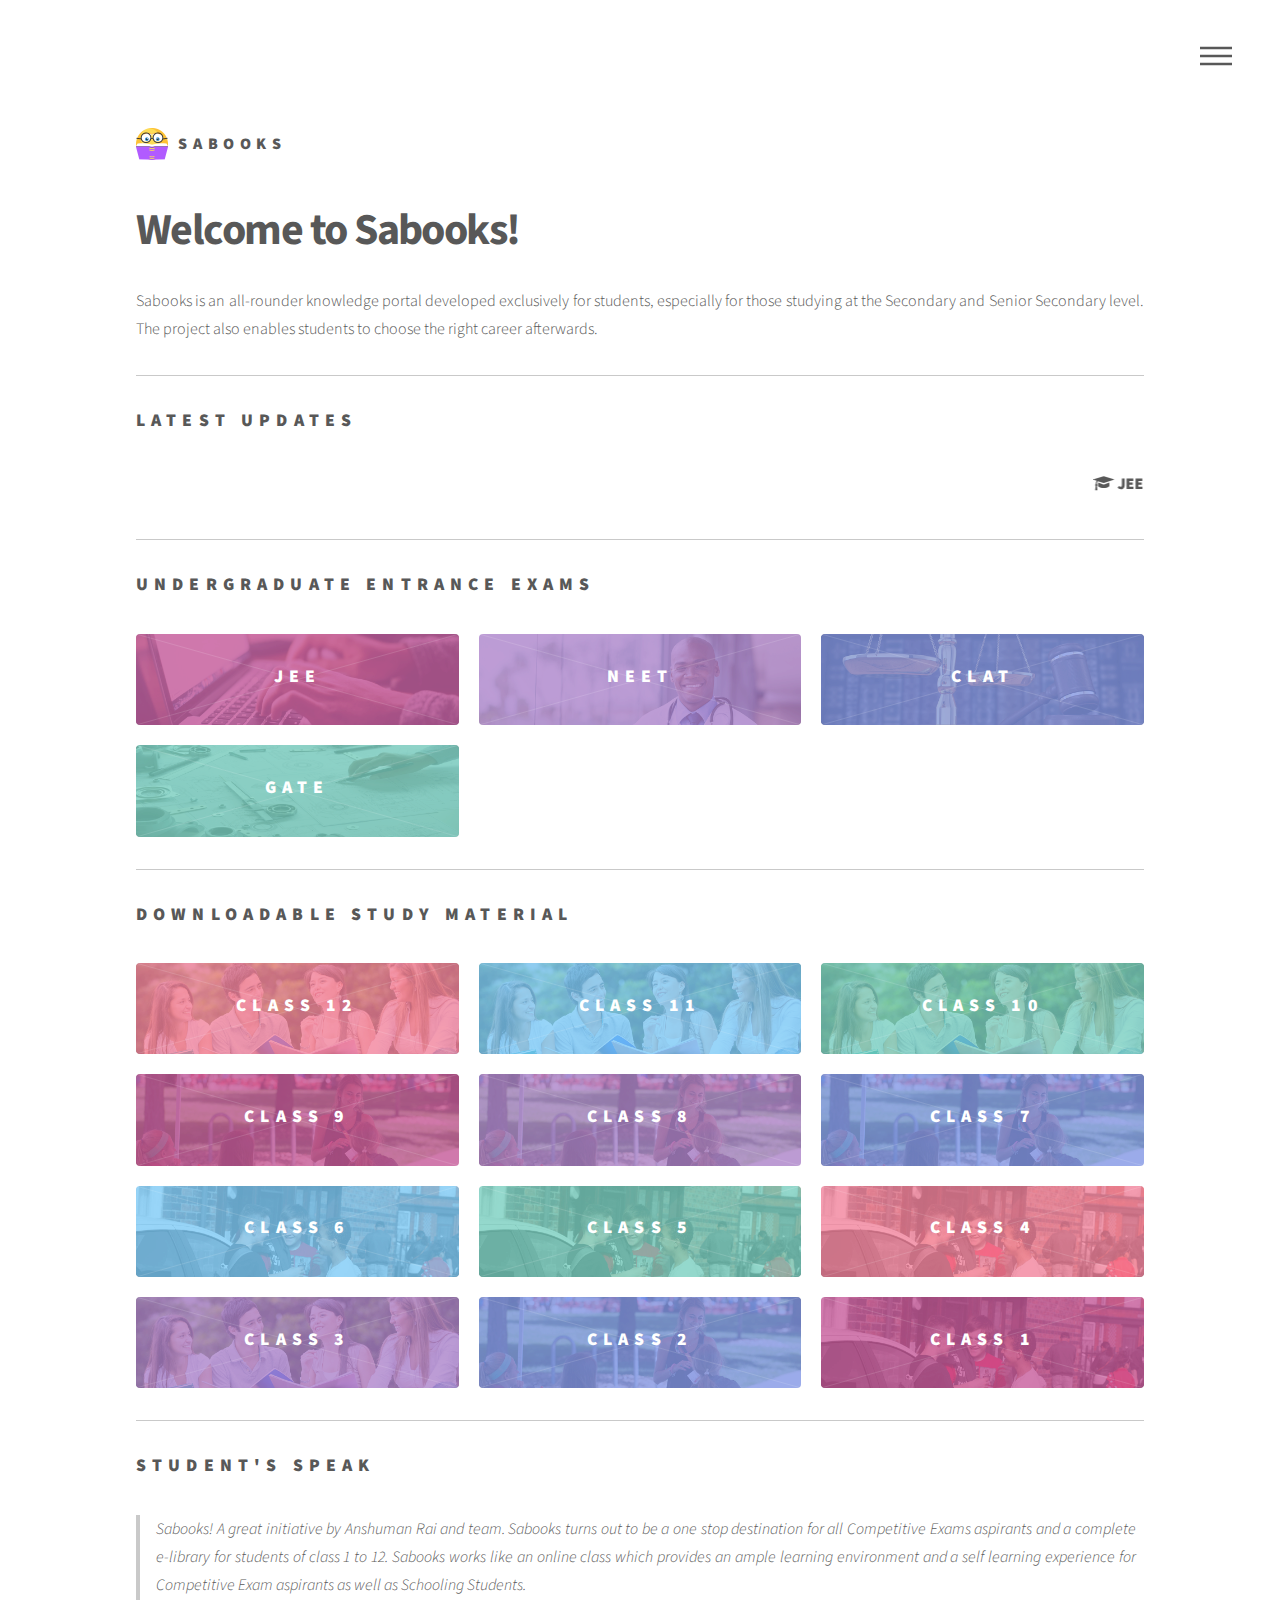
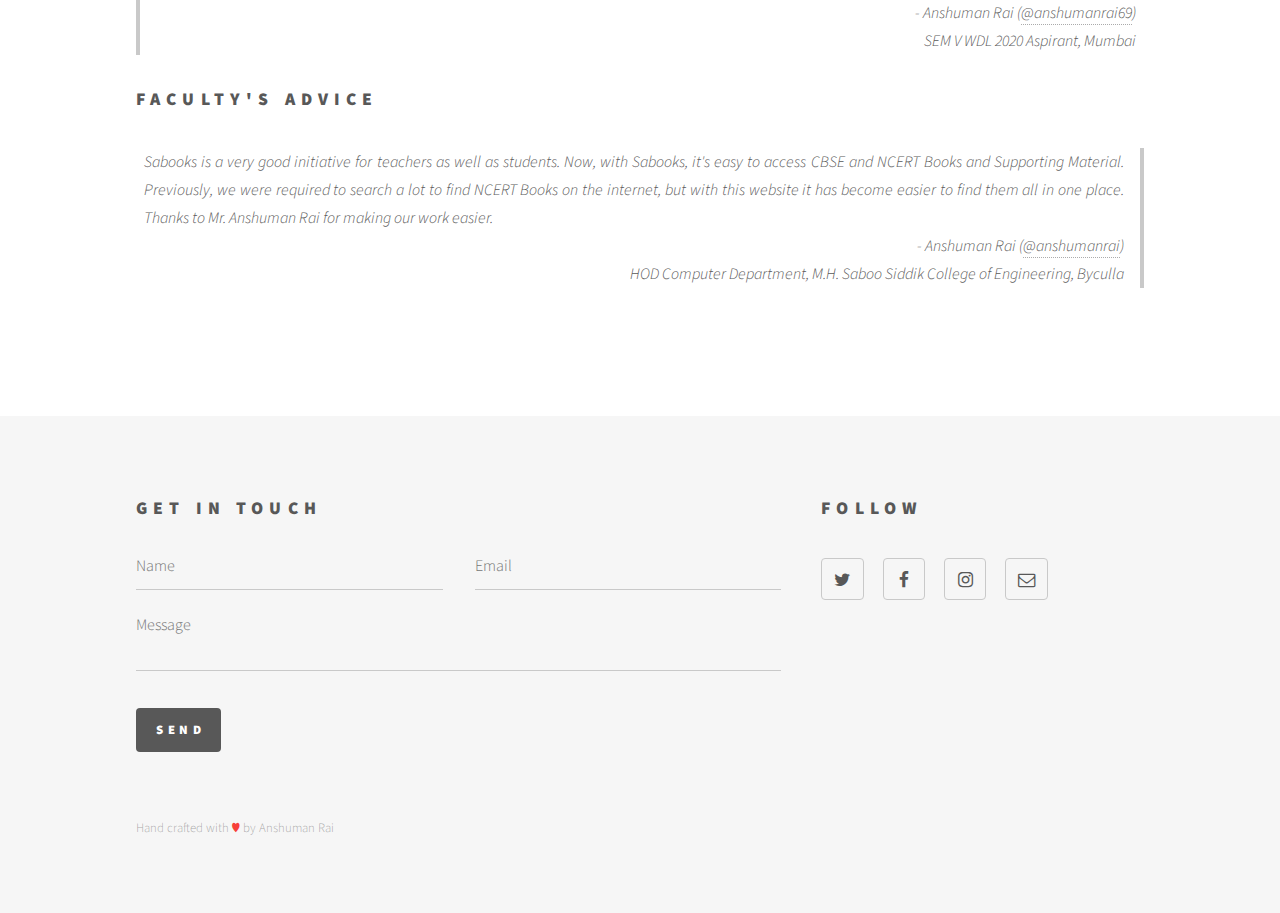
<file: index.html>
<!DOCTYPE HTML>
<html>
<head>
	<title>Sabooks</title>
	<meta charset="utf-8" />
	<meta name="viewport" content="width=device-width, initial-scale=1" />
	<link rel="stylesheet" href="assets/css/main.css" />
	<link rel="shortcut icon" type="image/png" href="wdlicon.png" />

</head>
<body>
	<div id="wrapper">
		<header id="header">
			<div class="inner">
				<a href="index.html" class="logo">
					<span class="symbol"><img src="wdlicon.png" alt="" /></span><span class="title">Sabooks</span>
				</a>

				<nav>
					<ul>
						<li><a href="#menu">Menu</a></li>
					</ul>
				</nav>
			</div>
		</header>

		<nav id="menu">
			<h2>Menu</h2>
			<ul>
				<li><a href="index.html">Home</a></li>
				<li><a href="jee.html">JEE</a></li>
				<li><a href="neet.html">NEET</a></li>
				<li><a href="clat.html">CLAT</a></li>
				<li><a href="gate.html">GATE</a></li>
				<li><a href="resources.html">Recommended Books</a></li>
				<li><a href="video.html">Recommended Video Lectures</a></li>
				<li><a href="#" onclick='window.open("https://forms.gle/3Tks8rWSZpKcBZT89");return false;'>Feedback</a></li>
			</ul>
		</nav>

			<div id="main">
				<div class="inner">
					<header>
						<h1>Welcome to Sabooks!</h1>
						<p align="justify">Sabooks is an all-rounder knowledge portal developed exclusively for students, especially for those studying at the Secondary and Senior Secondary level. The project also enables students to choose the right career afterwards.</p>
					</header>
					<hr>
					<h2>LATEST UPDATES</h2>
					<marquee>
						<b>
							<a href="http://result.jeeadv.ac.in/" class="icon style fa-graduation-cap" target="_blank"> JEE (Advanced) 2020 Result is Out - Check Here</a>
							&nbsp;&nbsp;&nbsp;&nbsp;&nbsp;|&nbsp;&nbsp;&nbsp;&nbsp;&nbsp;
							<a href="http://ntaresults.nic.in/neet20/result/resultneet.htm" class="icon style fa-graduation-cap" target="_blank"> NEET (UG) 2020 Result is Out - Check Here</a>
							&nbsp;&nbsp;&nbsp;&nbsp;&nbsp;|&nbsp;&nbsp;&nbsp;&nbsp;&nbsp;
							<a href="http://appsgate.iitd.ac.in/" class="icon style fa-graduation-cap" target="_blank"> GATE 2020 Result is Out - Check Here</a>
							&nbsp;&nbsp;&nbsp;&nbsp;&nbsp;|&nbsp;&nbsp;&nbsp;&nbsp;&nbsp;
							<a href="http://result.jeeadv.ac.in/" class="icon style fa-graduation-cap" target="_blank"> JEE (Advanced) 2020 Result is Out - Check Here</a>
							&nbsp;&nbsp;&nbsp;&nbsp;&nbsp;|&nbsp;&nbsp;&nbsp;&nbsp;&nbsp;
							<a href="http://ntaresults.nic.in/neet20/result/resultneet.htm" class="icon style fa-graduation-cap" target="_blank"> NEET (UG) 2020 Result is Out - Check Here</a>
							&nbsp;&nbsp;&nbsp;&nbsp;&nbsp;|&nbsp;&nbsp;&nbsp;&nbsp;&nbsp;
							<a href="http://appsgate.iitd.ac.in/" class="icon style fa-graduation-cap" target="_blank"> GATE 2020 Result is Out - Check Here</a>									
						</b>
					</marquee>
					<hr>
					<h2>Undergraduate Entrance Exams</h2>
					<section class="tiles">
						<article class="style4">
							<span class="image">
								<img src="images/pic-jee.jpg" alt="" />
							</span>
							<a href="jee.html">
								<h2>JEE</h2>
								<div class="content">
									<p>Joint Entrance Examination</p>
								</div>
							</a>
						</article>
						<article class="style5">
							<span class="image">
								<img src="images/pic-neet.jpg" alt="" />
							</span>
							<a href="neet.html">
								<h2>NEET</h2>
								<div class="content">
									<p>National Eligiblity cum Entrance Test</p>
								</div>
							</a>
						</article>
						<article class="style6">
							<span class="image">
								<img src="images/pic-clat.jpg" alt="" />
							</span>
							<a href="clat.html">
								<h2>CLAT</h2>
								<div class="content">
									<p>Common Law Admission Test</p>
								</div>
							</a>
						</article>
						<article class="style3">
							<span class="image">
								<img src="images/pic-gate1.jpg" alt="" />
							</span>
							<a href="gate.html">
								<h2>GATE</h2>
								<div class="content">
									<p>Graduate Aptitude Test in Engineering</p>
								</div>
							</a>
						</article>
					</section>
					<hr><h2>Downloadable Study Material</h2>
					<section class="tiles">
						<article class="style1">
							<span class="image">
								<img src="images/pic-10-11-12.jpg" alt="" />
							</span>
							<a href="class12.html">
								<h2>Class 12</h2>
								<div class="content">
									<p>CBSE / CISCE</p>
								</div>
							</a>
						</article>
						<article class="style2">
							<span class="image">
								<img src="images/pic-10-11-12.jpg" alt="" />
							</span>
							<a href="class11.html">
								<h2>Class 11</h2>
								<div class="content">
									<p>CBSE / CISCE</p>
								</div>
							</a>
						</article>
						<article class="style3">
							<span class="image">
								<img src="images/pic-10-11-12.jpg" alt="" />
							</span>
							<a href="class10.html">
								<h2>Class 10</h2>
								<div class="content">
									<p>CBSE / CISCE</p>
								</div>
							</a>
						</article>
						<article class="style4">
							<span class="image">
								<img src="images/pic-07-08-09.jpg" alt="" />
							</span>
							<a href="class9.html">
								<h2>Class 9</h2>
								<div class="content">
									<p>CBSE / CISCE</p>
								</div>
							</a>
						</article>
						<article class="style5">
							<span class="image">
								<img src="images/pic-07-08-09.jpg" alt="" />
							</span>
							<a href="class8.html">
								<h2>Class 8</h2>
								<div class="content">
									<p>CBSE / CISCE</p>
								</div>
							</a>
						</article>
						<article class="style6">
							<span class="image">
								<img src="images/pic-07-08-09.jpg" alt="" />
							</span>
							<a href="class7.html">
								<h2>Class 7</h2>
								<div class="content">
									<p>CBSE / CISCE</p>
								</div>
							</a>
						</article>
						<article class="style2">
							<span class="image">
								<img src="images/pic-04-05-06.jpg" alt="" />
							</span>
							<a href="class6.html">
								<h2>Class 6</h2>
								<div class="content">
									<p>CBSE / CISCE</p>
								</div>
							</a>
						</article>
						<article class="style3">
							<span class="image">
								<img src="images/pic-04-05-06.jpg" alt="" />
							</span>
							<a href="class5.html">
								<h2>Class 5</h2>
								<div class="content">
									<p>CBSE / CISCE</p>
								</div>
							</a>
						</article>
						<article class="style1">
							<span class="image">
								<img src="images/pic-04-05-06.jpg" alt="" />
							</span>
							<a href="class4.html">
								<h2>Class 4</h2>
								<div class="content">
									<p>CBSE / CISCE</p>
								</div>
							</a>
						</article>
						<article class="style5">
							<span class="image">
								<img src="images/pic-10-11-12.jpg" alt="" />
							</span>
							<a href="class3.html">
								<h2>Class 3</h2>
								<div class="content">
									<p>CBSE / CISCE</p>
								</div>
							</a>
						</article>
						<article class="style6">
							<span class="image">
								<img src="images/pic-07-08-09.jpg" alt="" />
							</span>
							<a href="class2.html">
								<h2>Class 2</h2>
								<div class="content">
									<p>CBSE / CISCE</p>
								</div>
							</a>
						</article>
						<article class="style4">
							<span class="image">
								<img src="images/pic-04-05-06.jpg" alt="" />
							</span>
							<a href="class1.html">
								<h2>Class 1</h2>
								<div class="content">
									<p>CBSE / CISCE</p>
								</div>
							</a>
						</article>
					</section>
					<hr>
					<h2>Student's Speak</h2>
					<blockquote class="left" align="justify">	
						Sabooks! A great initiative by Anshuman Rai and team. Sabooks turns out to be a one stop destination for all Competitive Exams aspirants and a complete e-library for students of class 1 to 12. Sabooks works like an online class which provides an ample learning environment and a self learning experience for Competitive Exam aspirants as well as Schooling Students.
						<p align="right">
							- Anshuman Rai (<a href="https://twitter.com/anshumanrai69" target="_blank">@anshumanrai69</a>)
							<br />
							SEM V WDL 2020 Aspirant, Mumbai
						</p>
					</blockquote>
					<h2>Faculty's Advice</h2>
					<blockquote class="right" align="justify">	
						Sabooks is a very good initiative for teachers as well as students. Now, with Sabooks, it's easy to access CBSE and NCERT Books and Supporting Material. Previously, we were required to search a lot to find NCERT Books on the internet, but with this website it has become easier to find them all in one place. Thanks to Mr. Anshuman Rai for making our work easier.
						<p align="right">
							- Anshuman Rai (<a href="https://www.facebook.com/anshumanrai" target="_blank">@anshumanrai</a>)
							<br />
							HOD Computer Department, M.H. Saboo Siddik College of Engineering, Byculla
						</p>
					</blockquote>
				</div>
			</div>

			<!-- Footer -->
			<footer id="footer">
				<div class="inner">
					<section>
						<h2>Get in touch</h2>
						<form method="post" action="mail.php">
							<div class="field half first">
								<input type="text" name="name" id="name" placeholder="Name" />
							</div>
							<div class="field half">
								<input type="email" name="email" id="email" placeholder="Email" />
							</div>
							<div class="field">
								<textarea name="message" id="message" placeholder="Message"></textarea>
							</div>
							<ul class="actions">
								<li><input type="submit" value="Send" class="special" /></li>
							</ul>
						</form>
					</section>
					<section>
						<h2>Follow</h2>
						<ul class="icons">
							<li><a href="https://twitter.com/SabooksOfficial" class="icon style2 fa-twitter" target="_blank"><span class="label">Twitter</span></a></li>
							<li><a href="https://facebook.com/SabooksOfficial" class="icon style2 fa-facebook" target="_blank"><span class="label">Facebook</span></a></li>
							<li><a href="https://instagram.com/SabooksOfficial" class="icon style2 fa-instagram" target="_blank"><span class="label">Instagram</span></a></li>
							<li><a href="mailto:SabooksOfficial@gmail.com" class="icon style2 fa-envelope-o"><span class="label">Email</span></a></li>
						</ul>
					</section>
					<ul class="copyright">
						<li>Hand crafted with <span style="color: #f7403a">&hearts;</span> by Anshuman Rai</li>
					</ul>
				</div>
			</footer>

		</div>

		<!-- Scripts -->
		<script src="assets/js/jquery.min.js"></script>
		<script src="assets/js/skel.min.js"></script>
		<script src="assets/js/util.js"></script>
		<script src="assets/js/main.js"></script>
		<script type="text/javascript" src="https://cdn.ywxi.net/js/1.js" async></script>

	</body>
	</html>
</file>
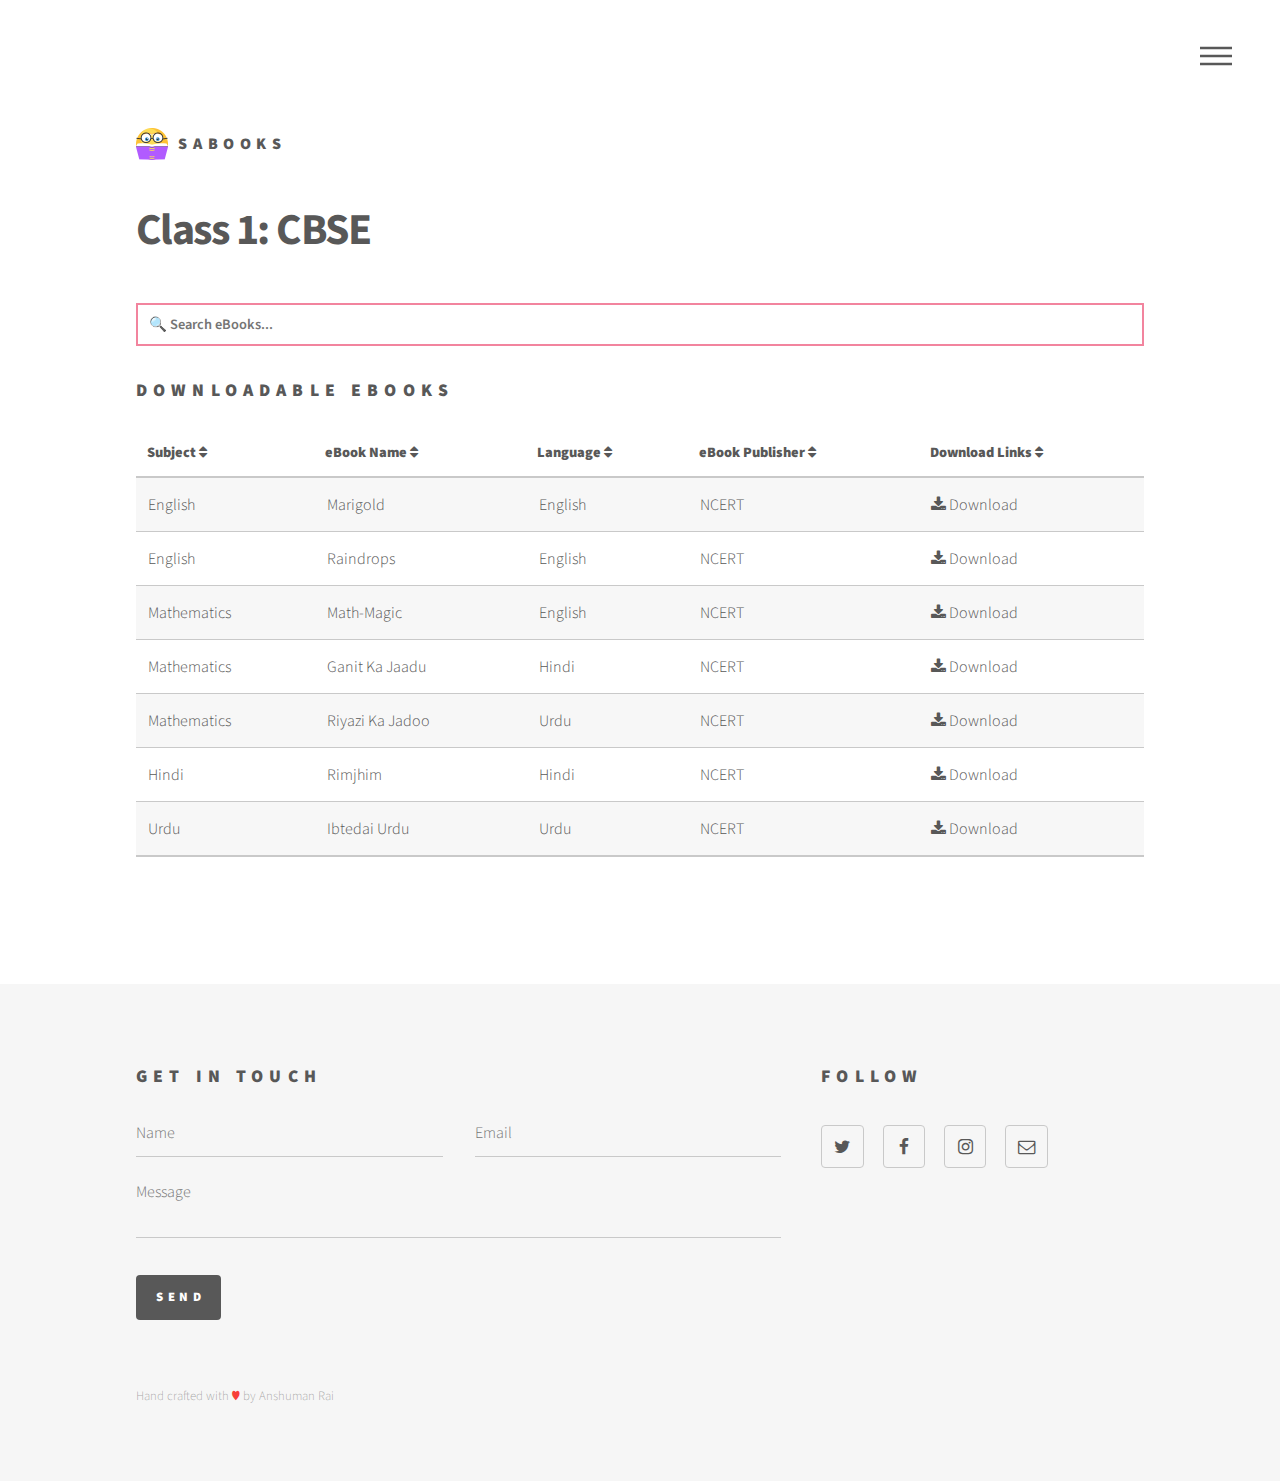
<file: class1.html>
<!DOCTYPE HTML>
<html>
	<head>
		<title>Sabooks</title>
		<meta charset="utf-8" />
		<meta name="viewport" content="width=device-width, initial-scale=1" />
		<link rel="stylesheet" href="assets/css/main.css" />
		<link rel="shortcut icon" type="image/png" href="wdlicon.png" />
		<!-- Global site tag (gtag.js) - Google Analytics -->
		<script async src="https://www.googletagmanager.com/gtag/js?id=UA-111937096-4"></script>
		<script>
			window.dataLayer = window.dataLayer || [];
			function gtag(){dataLayer.push(arguments);}
			gtag('js', new Date());

			gtag('config', 'UA-111937096-4');
		</script>
	</head>
	<body>
		<!-- Wrapper -->
			<div id="wrapper">

				<!-- Header -->
					<header id="header">
						<div class="inner">

							<!-- Logo -->
								<a href="index.html" class="logo">
									<span class="symbol"><img src="wdlicon.png" alt="" /></span><span class="title">Sabooks</span>
								</a>

							<!-- Nav -->
								<nav>
									<ul>
										<li><a href="#menu">Menu</a></li>
									</ul>
								</nav>

						</div>
					</header>

				<!-- Menu -->
		<nav id="menu">
			<h2>Menu</h2>
			<ul>
				<li><a href="index.html">Home</a></li>
				<li><a href="jee.html">JEE</a></li>
				<li><a href="neet.html">NEET</a></li>
				<li><a href="clat.html">CLAT</a></li>
				<li><a href="gate.html">GATE</a></li>
				<li><a href="resources.html">Recommended Books</a></li>
				<li><a href="video.html">Recommended Video Lectures</a></li>
				<li><a href="#" onclick='window.open("https://forms.gle/3Tks8rWSZpKcBZT89");return false;'>Feedback</a></li>
			</ul>
		</nav>

				<!-- Main -->
					<div id="main">
						<div class="inner">
							<h1>Class 1: CBSE</h1>
						</div>
						<div class="inner">
							<input type="text" id="mySearch" onkeyup="myTableSearch()" placeholder="&#128269; Search eBooks...">
						</div>
						<div class="inner">
							<h2>Downloadable eBooks</h2>
						</div>
						<div class="inner" style="overflow-x:auto;">
							<table id="myTable1">
								<thead>
									<tr>
										<th onclick="sortTable(0)">Subject <i class="fa fa-sort"></i></th>
										<th onclick="sortTable(1)">eBook Name <i class="fa fa-sort"></i></th>
										<th onclick="sortTable(2)">Language <i class="fa fa-sort"></i></th>
										<th onclick="sortTable(3)">eBook Publisher <i class="fa fa-sort"></i></th>
										<th onclick="sortTable(4)">Download Links <i class="fa fa-sort"></i></th>
									</tr>
								</thead>
								<tbody>
									<tr>
										<td>English</td>
										<td>Marigold</td>
										<td>English</td>
										<td>NCERT</td>
										<td><a href="http://ncert.nic.in/textbook/pdf/aeen1dd.zip" class="icon style fa-download"> Download</td>
									</tr>
									<tr>
										<td>English</td>
										<td>Raindrops</td>
										<td>English</td>
										<td>NCERT</td>
										<td><a href="http://ncert.nic.in/textbook/pdf/aerd1dd.zip" class="icon style fa-download"> Download</td>
									</tr>
									<tr>
										<td>Mathematics</td>
										<td>Math-Magic</td>
										<td>English</td>
										<td>NCERT</td>
										<td><a href="http://ncert.nic.in/textbook/pdf/aemh1dd.zip" class="icon style fa-download"> Download</td>
									</tr>
									<tr>
										<td>Mathematics</td>
										<td>Ganit Ka Jaadu</td>
										<td>Hindi</td>
										<td>NCERT</td>
										<td><a href="http://ncert.nic.in/textbook/pdf/ahmh1dd.zip" class="icon style fa-download"> Download</td>
									</tr>
									<tr>
										<td>Mathematics</td>
										<td>Riyazi Ka Jadoo</td>
										<td>Urdu</td>
										<td>NCERT</td>
										<td><a href="http://ncert.nic.in/textbook/pdf/auri1dd.zip" class="icon style fa-download"> Download</td>
									</tr>
									<tr>
										<td>Hindi</td>
										<td>Rimjhim</td>
										<td>Hindi</td>
										<td>NCERT</td>
										<td><a href="http://ncert.nic.in/textbook/pdf/ahhn1dd.zip" class="icon style fa-download"> Download</td>
									</tr>
									<tr>
										<td>Urdu</td>
										<td>Ibtedai Urdu</td>
										<td>Urdu</td>
										<td>NCERT</td>
										<td><a href="http://ncert.nic.in/textbook/pdf/aulb1dd.zip" class="icon style fa-download"> Download</td>
									</tr>
								</tbody>
								<tfoot>
									<tr>
									</tr>
								</tfoot>
							</table>
						</div>
							
					</div>

				<!-- Footer -->
					<footer id="footer">
						<div class="inner">
							<section>
								<h2>Get in touch</h2>
								<form method="post" action="mail.php">
									<div class="field half first">
										<input type="text" name="name" id="name" placeholder="Name" />
									</div>
									<div class="field half">
										<input type="email" name="email" id="email" placeholder="Email" />
									</div>
									<div class="field">
										<textarea name="message" id="message" placeholder="Message"></textarea>
									</div>
									<ul class="actions">
										<li><input type="submit" value="Send" class="special" /></li>
									</ul>
								</form>
							</section>
							<section>
								<h2>Follow</h2>
								<ul class="icons">
									<li><a href="https://twitter.com/SabooksOfficial" class="icon style2 fa-twitter" target="_blank"><span class="label">Twitter</span></a></li>
									<li><a href="https://facebook.com/SabooksOfficial" class="icon style2 fa-facebook" target="_blank"><span class="label">Facebook</span></a></li>
									<li><a href="https://instagram.com/SabooksOfficial" class="icon style2 fa-instagram" target="_blank"><span class="label">Instagram</span></a></li>
									<li><a href="mailto:SabooksOfficial@gmail.com" class="icon style2 fa-envelope-o"><span class="label">Email</span></a></li>
								</ul>
							</section>
							<ul class="copyright">
								<li>Hand crafted with <span style="color: #f7403a">&hearts;</span> by Anshuman Rai</li>
							</ul>
						</div>
					</footer>

			</div>

		<!-- Scripts -->
			<script src="assets/js/jquery.min.js"></script>
			<script src="assets/js/skel.min.js"></script>
			<script src="assets/js/util.js"></script>
			<script src="assets/js/main.js"></script>
			<script src="assets/js/sort.js"></script>
			<script src="assets/js/tablesearch.js"></script>
			<script type="text/javascript" src="https://cdn.ywxi.net/js/1.js" async></script>
			
	</body>
</html>
</file>
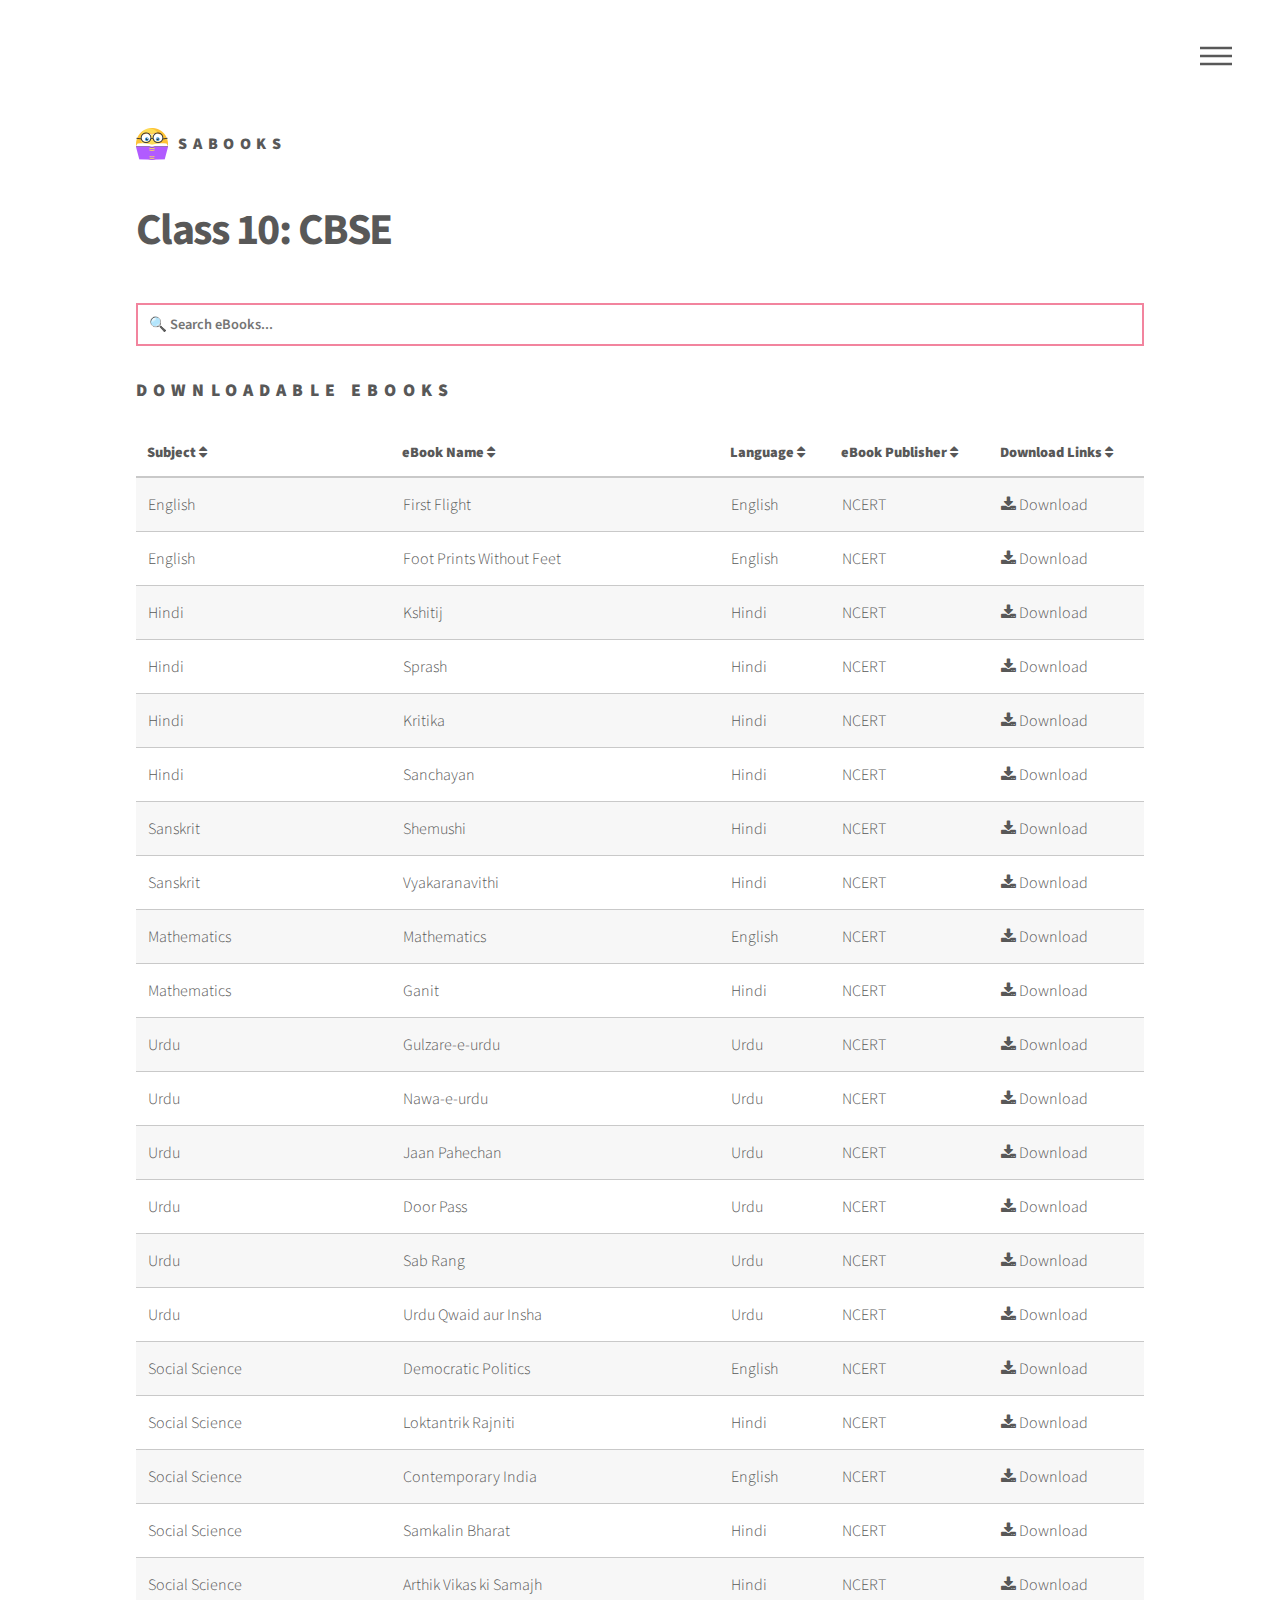
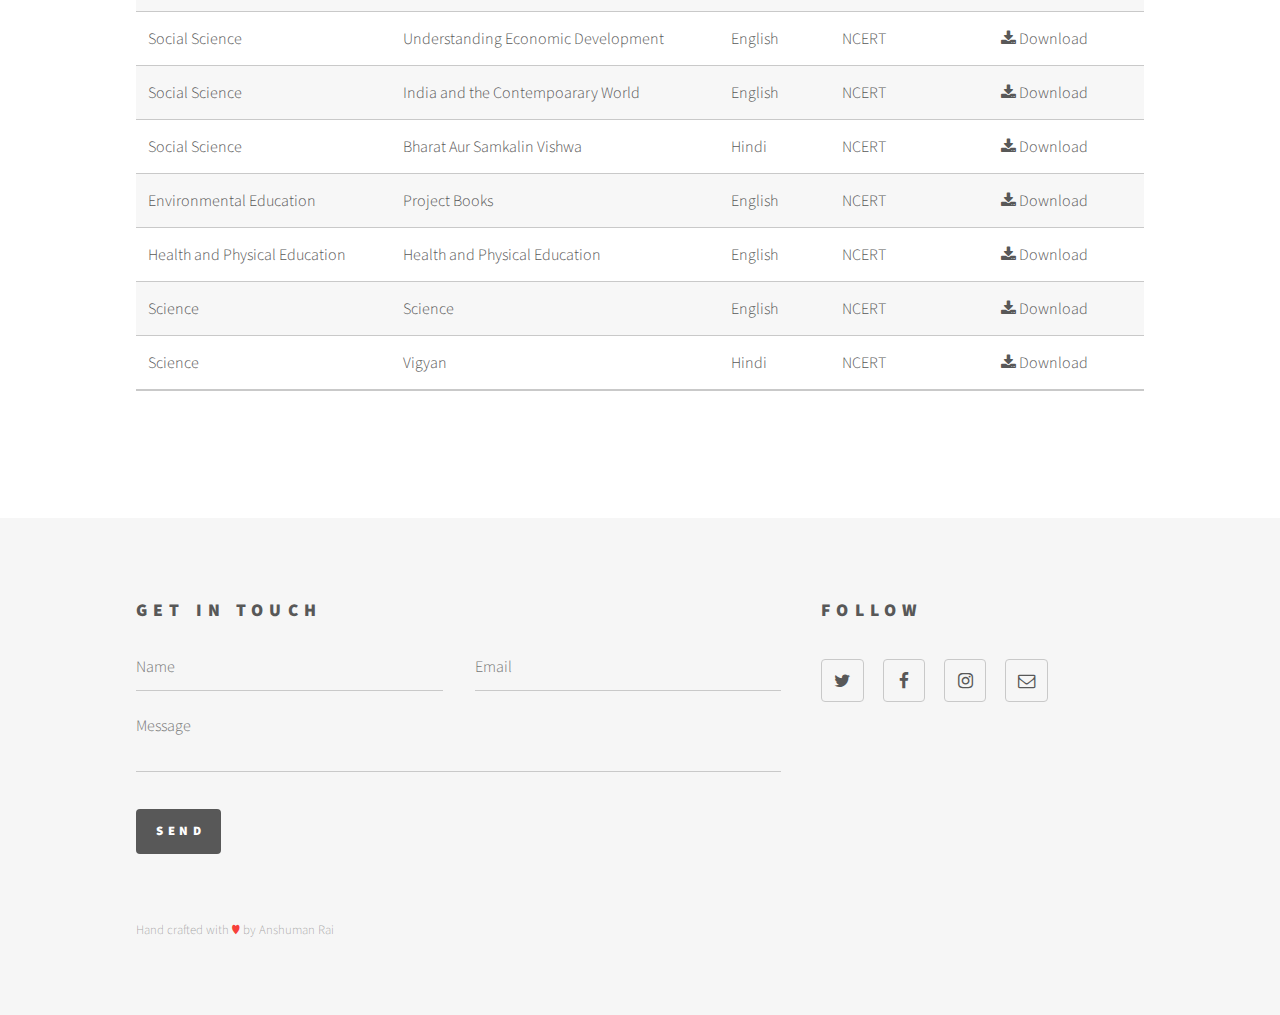
<file: class10.html>
<!DOCTYPE HTML>
<html>
	<head>
		<title>Sabooks</title>
		<meta charset="utf-8" />
		<meta name="viewport" content="width=device-width, initial-scale=1" />
		<link rel="stylesheet" href="assets/css/main.css" />
		<link rel="shortcut icon" type="image/png" href="wdlicon.png" />
		<!-- Global site tag (gtag.js) - Google Analytics -->
		<script async src="https://www.googletagmanager.com/gtag/js?id=UA-111937096-4"></script>
		<script>
			window.dataLayer = window.dataLayer || [];
			function gtag(){dataLayer.push(arguments);}
			gtag('js', new Date());

			gtag('config', 'UA-111937096-4');
		</script>
	</head>
	<body>
		<!-- Wrapper -->
			<div id="wrapper">

				<!-- Header -->
					<header id="header">
						<div class="inner">

							<!-- Logo -->
								<a href="index.html" class="logo">
									<span class="symbol"><img src="wdlicon.png" alt="" /></span><span class="title">Sabooks</span>
								</a>

							<!-- Nav -->
								<nav>
									<ul>
										<li><a href="#menu">Menu</a></li>
									</ul>
								</nav>

						</div>
					</header>

				<!-- Menu -->
		<nav id="menu">
			<h2>Menu</h2>
			<ul>
				<li><a href="index.html">Home</a></li>
				<li><a href="jee.html">JEE</a></li>
				<li><a href="neet.html">NEET</a></li>
				<li><a href="clat.html">CLAT</a></li>
				<li><a href="gate.html">GATE</a></li>
				<li><a href="resources.html">Recommended Books</a></li>
				<li><a href="video.html">Recommended Video Lectures</a></li>
				<li><a href="#" onclick='window.open("https://forms.gle/3Tks8rWSZpKcBZT89");return false;'>Feedback</a></li>
			</ul>
		</nav>

				<!-- Main -->
					<div id="main">
						<div class="inner">
							<h1>Class 10: CBSE</h1>
						</div>
						<div class="inner">
							<input type="text" id="mySearch" onkeyup="myTableSearch()" placeholder="&#128269; Search eBooks...">
						</div>
						<div class="inner">
							<h2>Downloadable eBooks</h2>
						</div>
						<div class="inner" style="overflow-x:auto;">
							<table id="myTable1">
								<thead>
									<tr>
										<th onclick="sortTable(0)">Subject <i class="fa fa-sort"></i></th>
										<th onclick="sortTable(1)">eBook Name <i class="fa fa-sort"></i></th>
										<th onclick="sortTable(2)">Language <i class="fa fa-sort"></i></th>
										<th onclick="sortTable(3)">eBook Publisher <i class="fa fa-sort"></i></th>
										<th onclick="sortTable(4)">Download Links <i class="fa fa-sort"></i></th>
									</tr>
								</thead>
								<tbody>
									<tr>
										<td>English</td>
										<td>First Flight</td>
										<td>English</td>
										<td>NCERT</td>
										<td><a href="http://ncert.nic.in/textbook/pdf/jeff1dd.zip" class="icon style fa-download"> Download</td>
									</tr>
									<tr>
										<td>English</td>
										<td>Foot Prints Without Feet</td>
										<td>English</td>
										<td>NCERT</td>
										<td><a href="http://ncert.nic.in/textbook/pdf/jefp1dd.zip" class="icon style fa-download"> Download</td>
									</tr>
									<tr>
										<td>Hindi</td>
										<td>Kshitij</td>
										<td>Hindi</td>
										<td>NCERT</td>
										<td><a href="http://ncert.nic.in/textbook/pdf/jhks1dd.zip" class="icon style fa-download"> Download</td>
									</tr>
									<tr>
										<td>Hindi</td>
										<td>Sprash</td>
										<td>Hindi</td>
										<td>NCERT</td>
										<td><a href="http://ncert.nic.in/textbook/pdf/jhsp1dd.zip" class="icon style fa-download"> Download</td>
									</tr>
									<tr>
										<td>Hindi</td>
										<td>Kritika</td>
										<td>Hindi</td>
										<td>NCERT</td>
										<td><a href="http://ncert.nic.in/textbook/pdf/jhkr1dd.zip" class="icon style fa-download"> Download</td>
									</tr>
									<tr>
										<td>Hindi</td>
										<td>Sanchayan</td>
										<td>Hindi</td>
										<td>NCERT</td>
										<td><a href="http://ncert.nic.in/textbook/pdf/jhsy1dd.zip" class="icon style fa-download"> Download</td>
									</tr>
									<tr>
										<td>Sanskrit</td>
										<td>Shemushi</td>
										<td>Hindi</td>
										<td>NCERT</td>
										<td><a href="http://ncert.nic.in/textbook/pdf/jhsk1dd.zip" class="icon style fa-download"> Download</td>
									</tr>
									<tr>
										<td>Sanskrit</td>
										<td>Vyakaranavithi</td>
										<td>Hindi</td>
										<td>NCERT</td>
										<td><a href="http://ncert.nic.in/textbook/pdf/jhva1dd.zip" class="icon style fa-download"> Download</td>
									</tr>
									<tr>
										<td>Mathematics</td>
										<td>Mathematics</td>
										<td>English</td>
										<td>NCERT</td>
										<td><a href="http://ncert.nic.in/textbook/pdf/jemh1dd.zip" class="icon style fa-download"> Download</td>
									</tr>
									<tr>
										<td>Mathematics</td>
										<td>Ganit</td>
										<td>Hindi</td>
										<td>NCERT</td>
										<td><a href="http://ncert.nic.in/textbook/pdf/jhmh1dd.zip" class="icon style fa-download"> Download</td>
									</tr>
									<tr>
										<td>Urdu</td>
										<td>Gulzare-e-urdu</td>
										<td>Urdu</td>
										<td>NCERT</td>
										<td><a href="http://ncert.nic.in/textbook/pdf/juge1dd.zip" class="icon style fa-download"> Download</td>
									</tr>
									<tr>
										<td>Urdu</td>
										<td>Nawa-e-urdu</td>
										<td>Urdu</td>
										<td>NCERT</td>
										<td><a href="http://ncert.nic.in/textbook/pdf/june1dd.zip" class="icon style fa-download"> Download</td>
									</tr>
									<tr>
										<td>Urdu</td>
										<td>Jaan Pahechan</td>
										<td>Urdu</td>
										<td>NCERT</td>
										<td><a href="http://ncert.nic.in/textbook/pdf/jujp1dd.zip" class="icon style fa-download"> Download</td>
									</tr>
									<tr>
										<td>Urdu</td>
										<td>Door Pass</td>
										<td>Urdu</td>
										<td>NCERT</td>
										<td><a href="http://ncert.nic.in/textbook/pdf/judp1dd.zip" class="icon style fa-download"> Download</td>
									</tr>
									<tr>
										<td>Urdu</td>
										<td>Sab Rang</td>
										<td>Urdu</td>
										<td>NCERT</td>
										<td><a href="http://ncert.nic.in/textbook/pdf/jusr1dd.zip" class="icon style fa-download"> Download</td>
									</tr>
									<tr>
										<td>Urdu</td>
										<td>Urdu Qwaid aur Insha</td>
										<td>Urdu</td>
										<td>NCERT</td>
										<td><a href="http://ncert.nic.in/textbook/pdf/juuq1dd.zip" class="icon style fa-download"> Download</td>
									</tr>
									<tr>
										<td>Social Science</td>
										<td>Democratic Politics</td>
										<td>English</td>
										<td>NCERT</td>
										<td><a href="http://ncert.nic.in/textbook/pdf/jess4dd.zip" class="icon style fa-download"> Download</td>
									</tr>
									<tr>
										<td>Social Science</td>
										<td>Loktantrik Rajniti</td>
										<td>Hindi</td>
										<td>NCERT</td>
										<td><a href="http://ncert.nic.in/textbook/pdf/jhss4dd.zip" class="icon style fa-download"> Download</td>
									</tr>
									<tr>
										<td>Social Science</td>
										<td>Contemporary India</td>
										<td>English</td>
										<td>NCERT</td>
										<td><a href="http://ncert.nic.in/textbook/pdf/jess1dd.zip" class="icon style fa-download"> Download</td>
									</tr>
									<tr>
										<td>Social Science</td>
										<td>Samkalin Bharat</td>
										<td>Hindi</td>
										<td>NCERT</td>
										<td><a href="http://ncert.nic.in/textbook/pdf/jhss1dd.zip" class="icon style fa-download"> Download</td>
									</tr>
									<tr>
										<td>Social Science</td>
										<td>Arthik Vikas ki Samajh</td>
										<td>Hindi</td>
										<td>NCERT</td>
										<td><a href="http://ncert.nic.in/textbook/pdf/jhss2dd.zip" class="icon style fa-download"> Download</td>
									</tr>
									<tr>
										<td>Social Science</td>
										<td>Understanding Economic Development</td>
										<td>English</td>
										<td>NCERT</td>
										<td><a href="http://ncert.nic.in/textbook/pdf/jess2dd.zip" class="icon style fa-download"> Download</td>
									</tr>
									<tr>
										<td>Social Science</td>
										<td>India and the Contempoarary World</td>
										<td>English</td>
										<td>NCERT</td>
										<td><a href="http://ncert.nic.in/textbook/pdf/jess3dd.zip" class="icon style fa-download"> Download</td>
									</tr>
									<tr>
										<td>Social Science</td>
										<td>Bharat Aur Samkalin Vishwa</td>
										<td>Hindi</td>
										<td>NCERT</td>
										<td><a href="http://ncert.nic.in/textbook/pdf/jhss3dd.zip" class="icon style fa-download"> Download</td>
									</tr>
									<tr>
										<td>Environmental Education</td>
										<td>Project Books</td>
										<td>English</td>
										<td>NCERT</td>
										<td><a href="http://ncert.nic.in/textbook/pdf/jepb1dd.zip" class="icon style fa-download"> Download</td>
									</tr>
									<tr>
										<td>Health and Physical Education</td>
										<td>Health and Physical Education</td>
										<td>English</td>
										<td>NCERT</td>
										<td><a href="http://ncert.nic.in/textbook/pdf/iehp1dd.zip" class="icon style fa-download"> Download</td>
									</tr>
									<tr>
										<td>Science</td>
										<td>Science</td>
										<td>English</td>
										<td>NCERT</td>
										<td><a href="http://ncert.nic.in/textbook/pdf/jesc1dd.zip" class="icon style fa-download"> Download</td>
									</tr>
									<tr>
										<td>Science</td>
										<td>Vigyan</td>
										<td>Hindi</td>
										<td>NCERT</td>
										<td><a href="http://ncert.nic.in/textbook/pdf/jhsc1dd.zip" class="icon style fa-download"> Download</td>
									</tr>
								</tbody>
								<tfoot>
									<tr>
									</tr>
								</tfoot>
							</table>
						</div>
					</div>

				<!-- Footer -->
					<footer id="footer">
						<div class="inner">
							<section>
								<h2>Get in touch</h2>
								<form method="post" action="mail.php">
									<div class="field half first">
										<input type="text" name="name" id="name" placeholder="Name" />
									</div>
									<div class="field half">
										<input type="email" name="email" id="email" placeholder="Email" />
									</div>
									<div class="field">
										<textarea name="message" id="message" placeholder="Message"></textarea>
									</div>
									<ul class="actions">
										<li><input type="submit" value="Send" class="special" /></li>
									</ul>
								</form>
							</section>
							<section>
								<h2>Follow</h2>
								<ul class="icons">
									<li><a href="https://twitter.com/SabooksOfficial" class="icon style2 fa-twitter" target="_blank"><span class="label">Twitter</span></a></li>
									<li><a href="https://facebook.com/SabooksOfficial" class="icon style2 fa-facebook" target="_blank"><span class="label">Facebook</span></a></li>
									<li><a href="https://instagram.com/SabooksOfficial" class="icon style2 fa-instagram" target="_blank"><span class="label">Instagram</span></a></li>
									<li><a href="mailto:SabooksOfficial@gmail.com" class="icon style2 fa-envelope-o"><span class="label">Email</span></a></li>
								</ul>
							</section>
							<ul class="copyright">
								<li>Hand crafted with <span style="color: #f7403a">&hearts;</span> by Anshuman Rai</li>
							</ul>
						</div>
					</footer>

			</div>

		<!-- Scripts -->
			<script src="assets/js/jquery.min.js"></script>
			<script src="assets/js/skel.min.js"></script>
			<script src="assets/js/util.js"></script>
			<script src="assets/js/main.js"></script>
			<script src="assets/js/sort.js"></script>
			<script src="assets/js/tablesearch.js"></script>
			<script type="text/javascript" src="https://cdn.ywxi.net/js/1.js" async></script>
			
	</body>
</html>
</file>
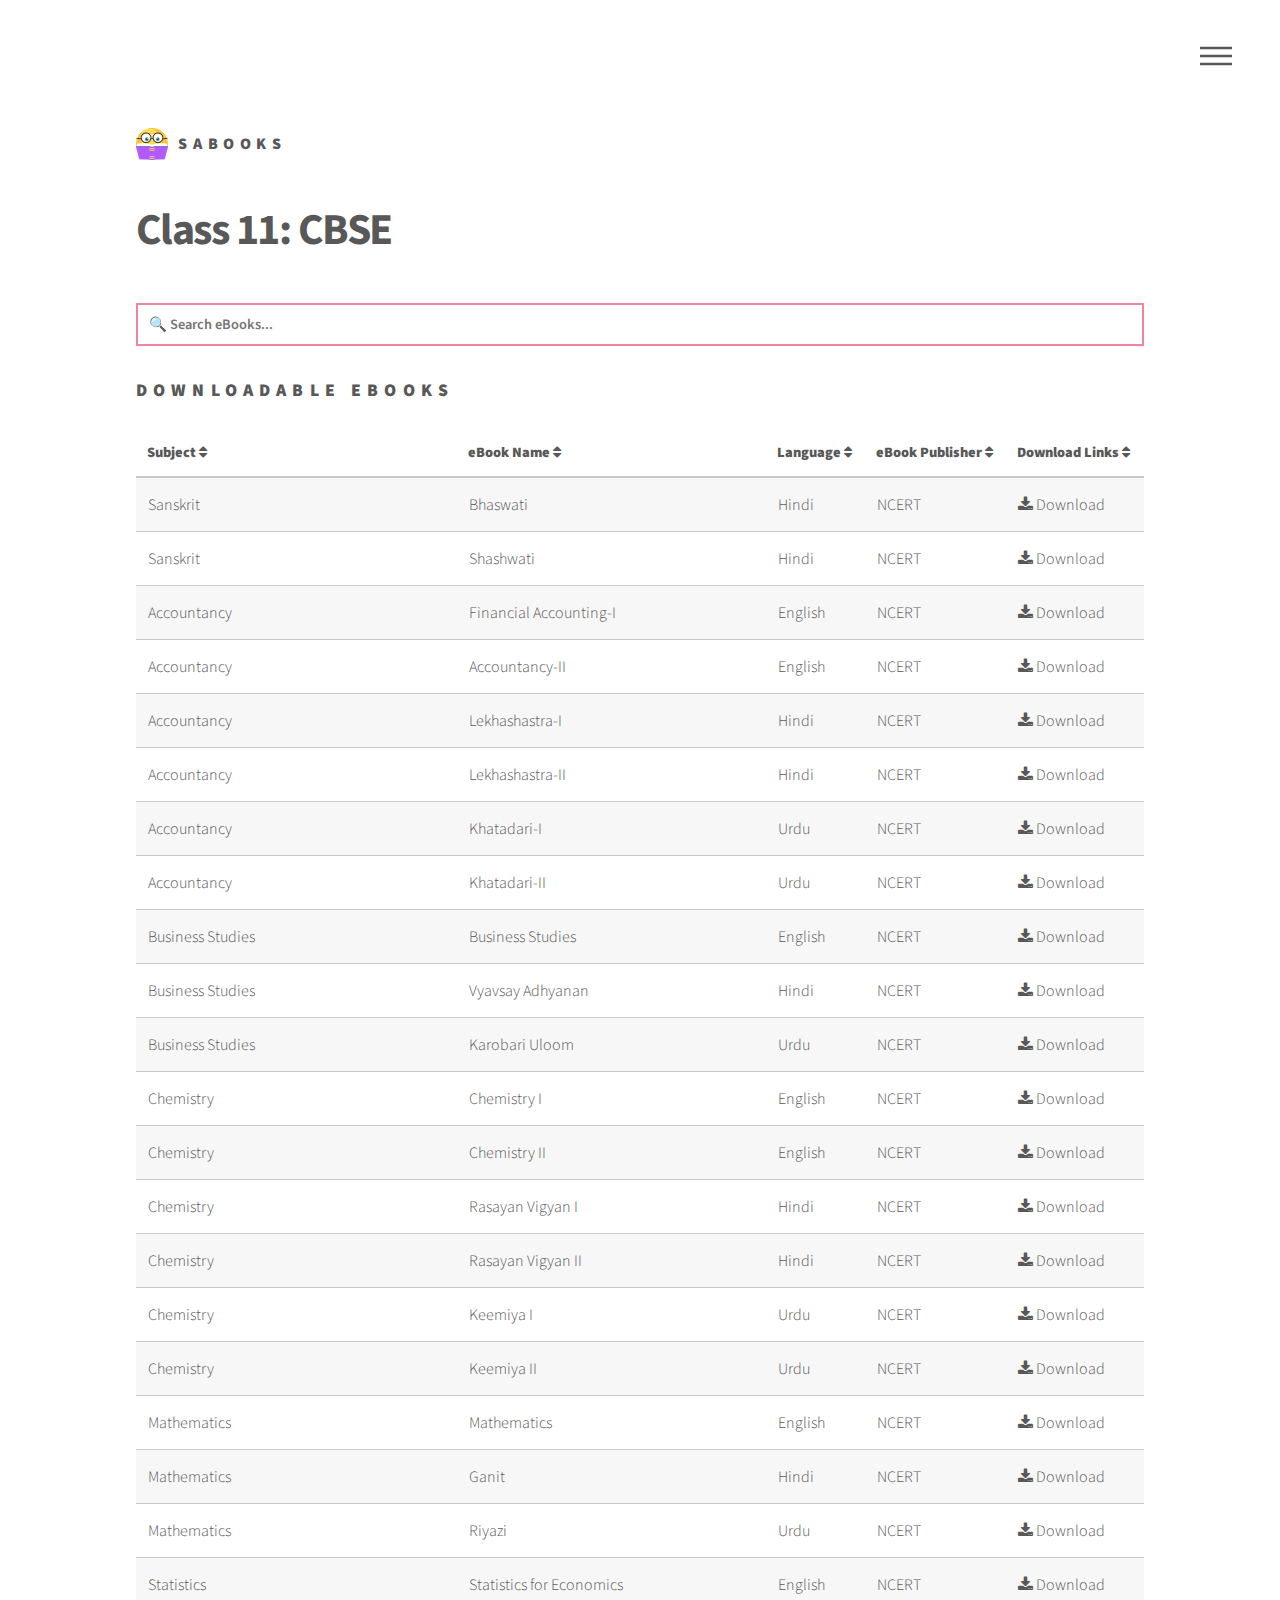
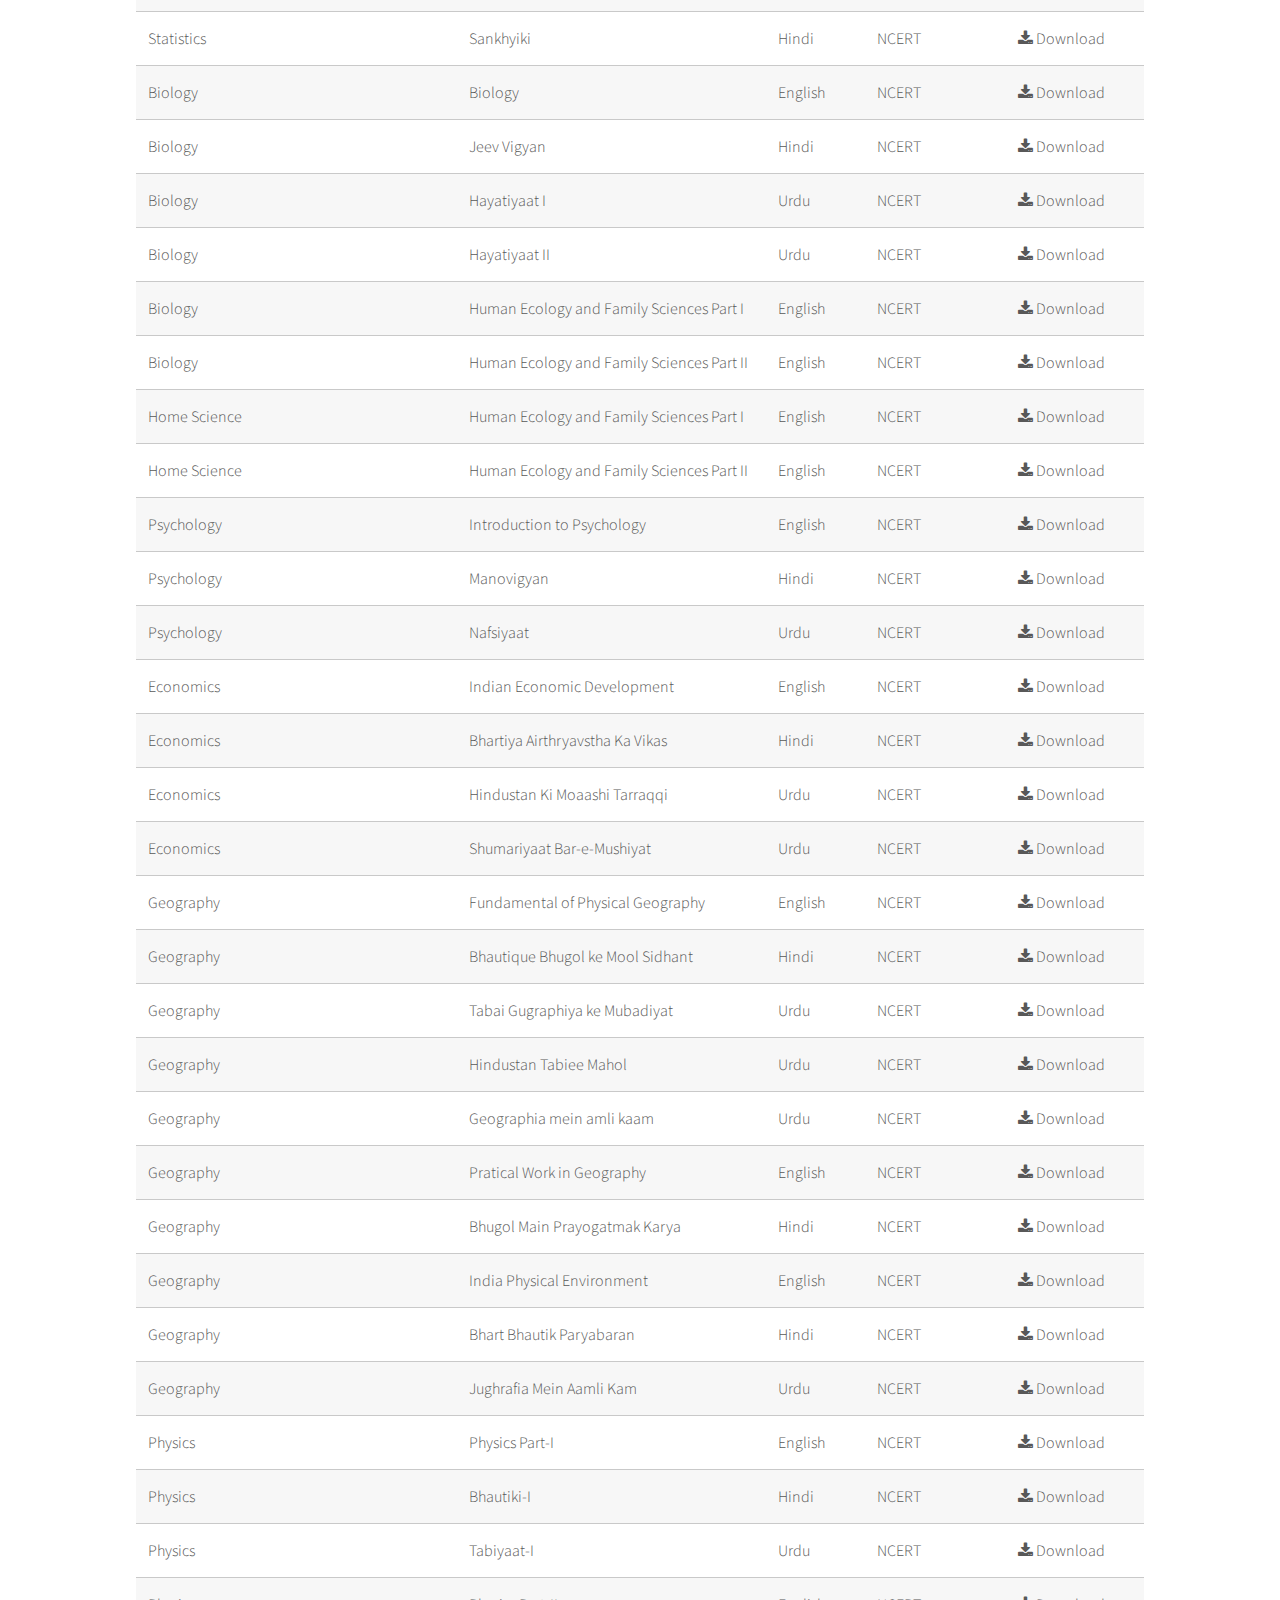
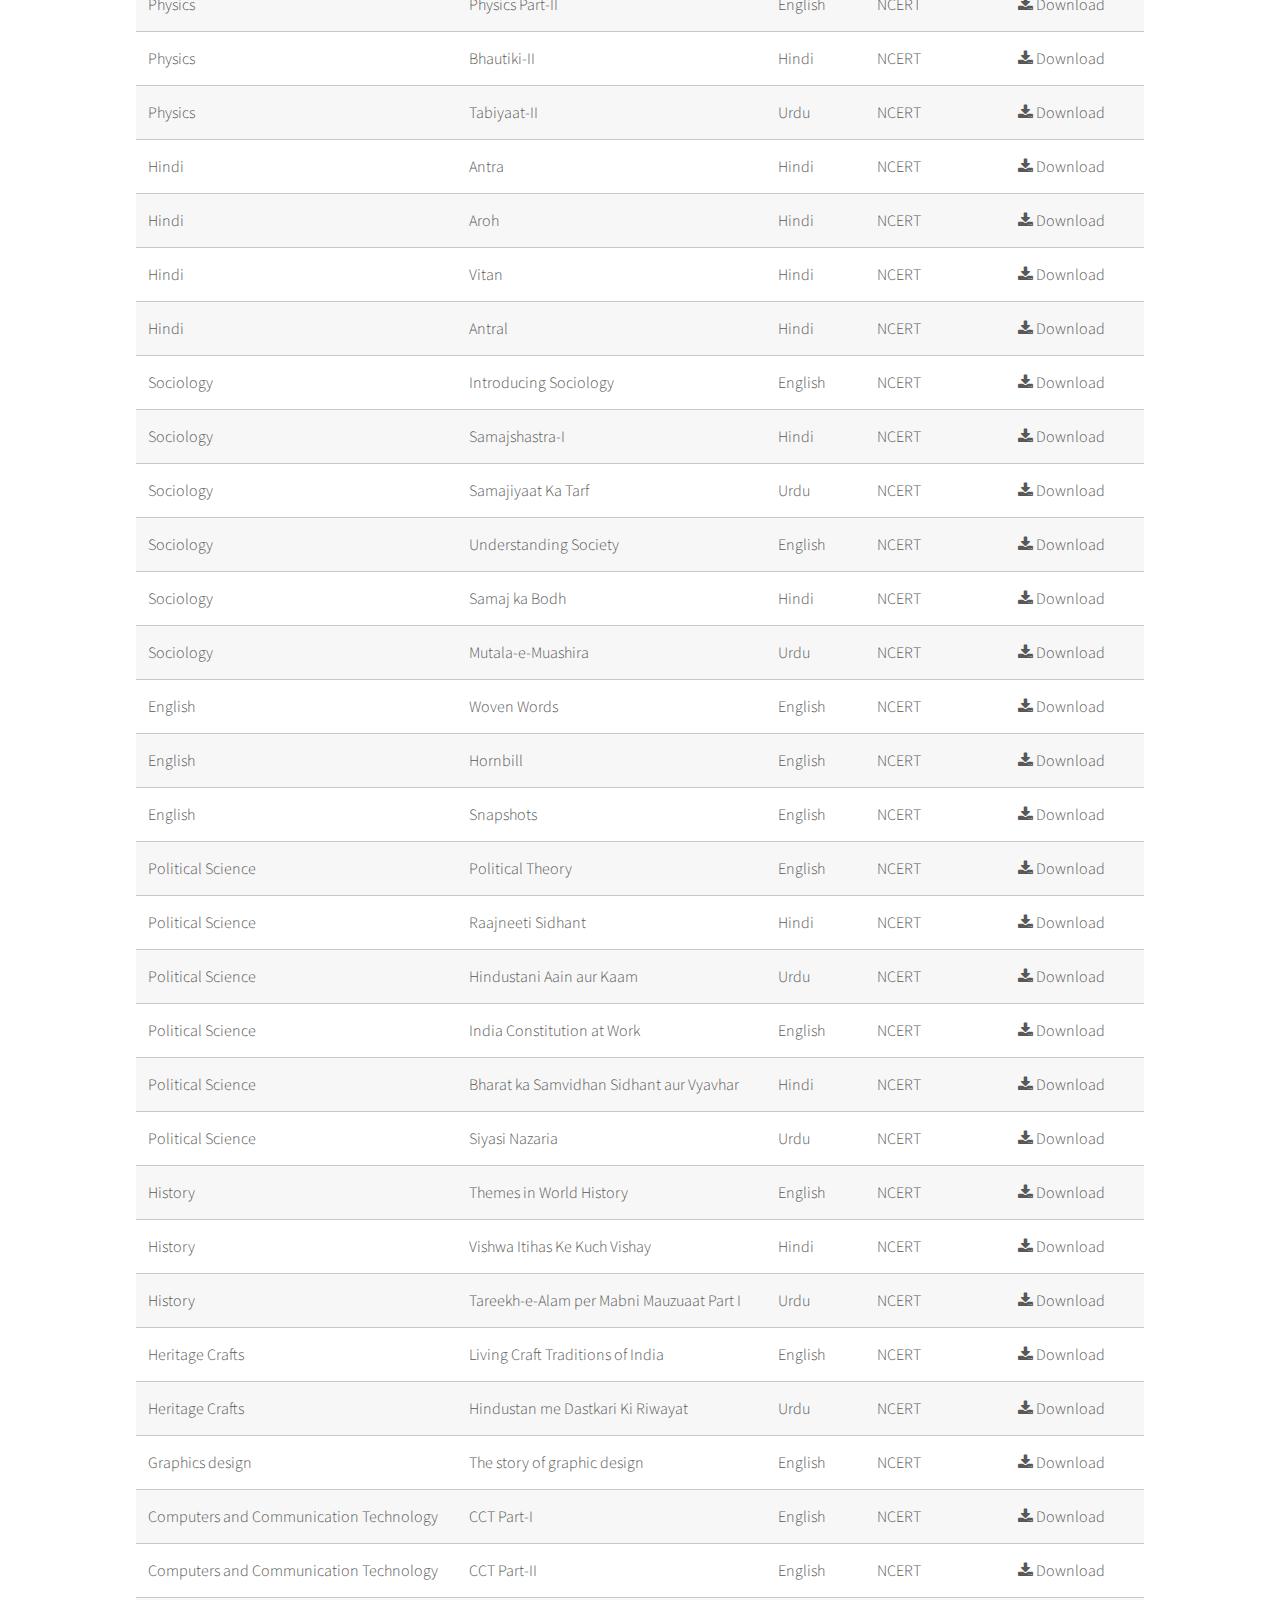
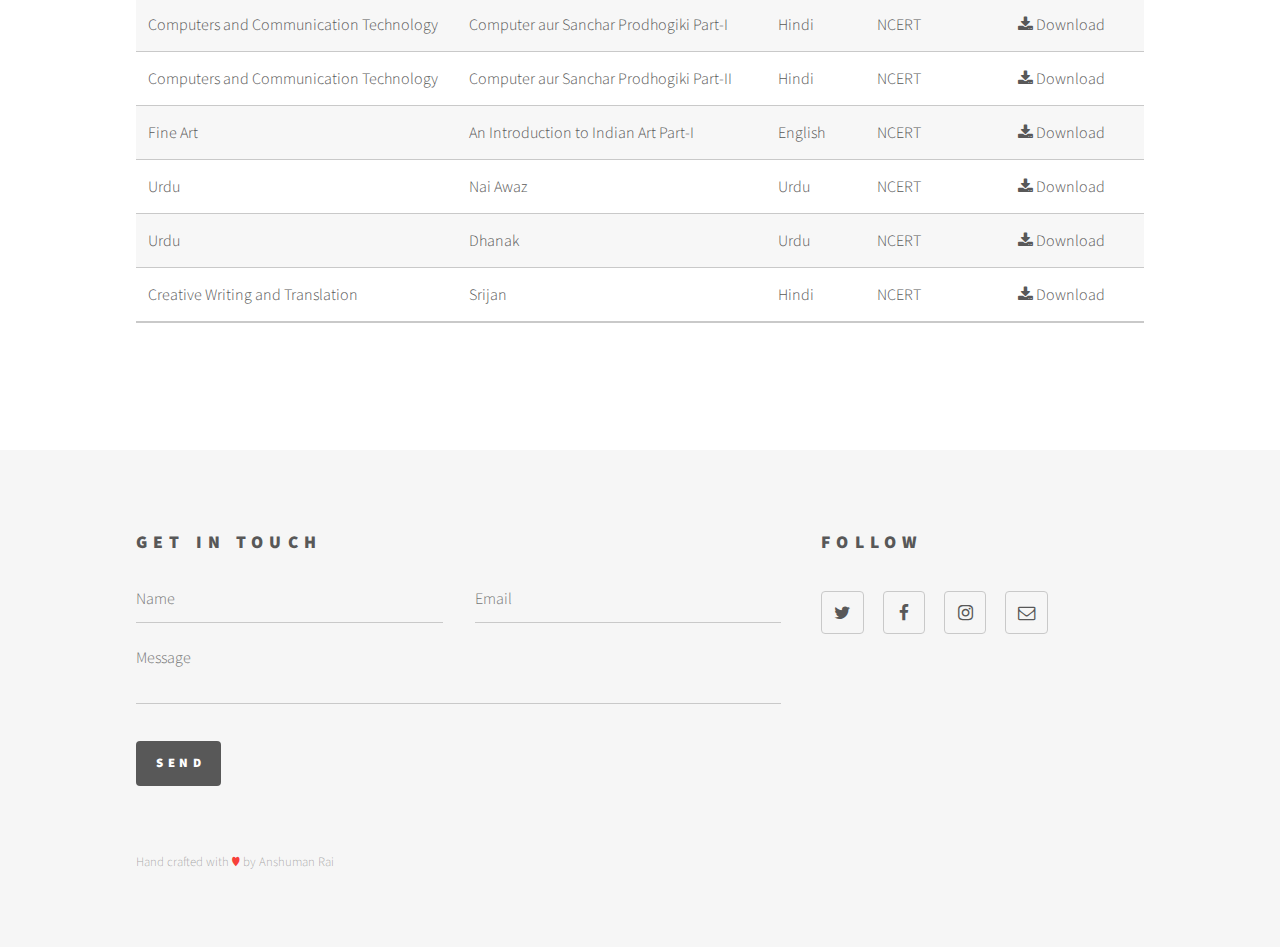
<file: class11.html>
<!DOCTYPE HTML>
<html>
	<head>
		<title>Sabooks</title>
		<meta charset="utf-8" />
		<meta name="viewport" content="width=device-width, initial-scale=1" />
		<link rel="stylesheet" href="assets/css/main.css" />
		<link rel="shortcut icon" type="image/png" href="wdlicon.png" />
		<!-- Global site tag (gtag.js) - Google Analytics -->
		<script async src="https://www.googletagmanager.com/gtag/js?id=UA-111937096-4"></script>
		<script>
			window.dataLayer = window.dataLayer || [];
			function gtag(){dataLayer.push(arguments);}
			gtag('js', new Date());

			gtag('config', 'UA-111937096-4');
		</script>
	</head>
	<body>
		<!-- Wrapper -->
			<div id="wrapper">

				<!-- Header -->
					<header id="header">
						<div class="inner">

							<!-- Logo -->
								<a href="index.html" class="logo">
									<span class="symbol"><img src="wdlicon.png" alt="" /></span><span class="title">Sabooks</span>
								</a>

							<!-- Nav -->
								<nav>
									<ul>
										<li><a href="#menu">Menu</a></li>
									</ul>
								</nav>

						</div>
					</header>

				<!-- Menu -->
		<nav id="menu">
			<h2>Menu</h2>
			<ul>
				<li><a href="index.html">Home</a></li>
				<li><a href="jee.html">JEE</a></li>
				<li><a href="neet.html">NEET</a></li>
				<li><a href="clat.html">CLAT</a></li>
				<li><a href="gate.html">GATE</a></li>
				<li><a href="resources.html">Recommended Books</a></li>
				<li><a href="video.html">Recommended Video Lectures</a></li>
				<li><a href="#" onclick='window.open("https://forms.gle/3Tks8rWSZpKcBZT89");return false;'>Feedback</a></li>
			</ul>
		</nav>

				<!-- Main -->
					<div id="main">
						<div class="inner">
							<h1>Class 11: CBSE</h1>
						</div>
						<div class="inner">
							<input type="text" id="mySearch" onkeyup="myTableSearch()" placeholder="&#128269; Search eBooks...">
						</div>
						<div class="inner">
							<h2>Downloadable eBooks</h2>
						</div>
						<div class="inner" style="overflow-x:auto;">
							<table id="myTable1">
								<thead>
									<tr>
										<th onclick="sortTable(0)">Subject <i class="fa fa-sort"></i></th>
										<th onclick="sortTable(1)">eBook Name <i class="fa fa-sort"></i></th>
										<th onclick="sortTable(2)">Language <i class="fa fa-sort"></i></th>
										<th onclick="sortTable(3)">eBook Publisher <i class="fa fa-sort"></i></th>
										<th onclick="sortTable(4)">Download Links <i class="fa fa-sort"></i></th>
									</tr>
								</thead>
								<tbody>
									<tr>
										<td>Sanskrit</td>
										<td>Bhaswati</td>
										<td>Hindi</td>
										<td>NCERT</td>
										<td><a href="http://ncert.nic.in/textbook/pdf/khsk1dd.zip" class="icon style fa-download"> Download</td>
									</tr>
									<tr>
										<td>Sanskrit</td>
										<td>Shashwati</td>
										<td>Hindi</td>
										<td>NCERT</td>
										<td><a href="http://ncert.nic.in/textbook/pdf/khsk2dd.zip" class="icon style fa-download"> Download</td>
									</tr>
									<tr>
										<td>Accountancy</td>
										<td>Financial Accounting-I</td>
										<td>English</td>
										<td>NCERT</td>
										<td><a href="http://ncert.nic.in/textbook/pdf/keac1dd.zip" class="icon style fa-download"> Download</td>
									</tr>
									<tr>
										<td>Accountancy</td>
										<td>Accountancy-II</td>
										<td>English</td>
										<td>NCERT</td>
										<td><a href="http://ncert.nic.in/textbook/pdf/keac2dd.zip" class="icon style fa-download"> Download</td>
									</tr>
									<tr>
										<td>Accountancy</td>
										<td>Lekhashastra-I</td>
										<td>Hindi</td>
										<td>NCERT</td>
										<td><a href="http://ncert.nic.in/textbook/pdf/khac1dd.zip" class="icon style fa-download"> Download</td>
									</tr>
									<tr>
										<td>Accountancy</td>
										<td>Lekhashastra-II</td>
										<td>Hindi</td>
										<td>NCERT</td>
										<td><a href="http://ncert.nic.in/textbook/pdf/khac2dd.zip" class="icon style fa-download"> Download</td>
									</tr>
									<tr>
										<td>Accountancy</td>
										<td>Khatadari-I</td>
										<td>Urdu</td>
										<td>NCERT</td>
										<td><a href="http://ncert.nic.in/textbook/pdf/kuac1dd.zip" class="icon style fa-download"> Download</td>
									</tr>
									<tr>
										<td>Accountancy</td>
										<td>Khatadari-II</td>
										<td>Urdu</td>
										<td>NCERT</td>
										<td><a href="http://ncert.nic.in/textbook/pdf/kuac2dd.zip" class="icon style fa-download"> Download</td>
									</tr>
									<tr>
										<td>Business Studies</td>
										<td>Business Studies</td>
										<td>English</td>
										<td>NCERT</td>
										<td><a href="http://ncert.nic.in/textbook/pdf/kebs1dd.zip" class="icon style fa-download"> Download</td>
									</tr>
									<tr>
										<td>Business Studies</td>
										<td>Vyavsay Adhyanan</td>
										<td>Hindi</td>
										<td>NCERT</td>
										<td><a href="http://ncert.nic.in/textbook/pdf/khbs1dd.zip" class="icon style fa-download"> Download</td>
									</tr>
									<tr>
										<td>Business Studies</td>
										<td>Karobari Uloom</td>
										<td>Urdu</td>
										<td>NCERT</td>
										<td><a href="http://ncert.nic.in/textbook/pdf/kubs1dd.zip" class="icon style fa-download"> Download</td>
									</tr>
									<tr>
										<td>Chemistry</td>
										<td>Chemistry I</td>
										<td>English</td>
										<td>NCERT</td>
										<td><a href="http://ncert.nic.in/textbook/pdf/kech1dd.zip" class="icon style fa-download"> Download</td>
									</tr>
									<tr>
										<td>Chemistry</td>
										<td>Chemistry II</td>
										<td>English</td>
										<td>NCERT</td>
										<td><a href="http://ncert.nic.in/textbook/pdf/kech2dd.zip" class="icon style fa-download"> Download</td>
									</tr>
									<tr>
										<td>Chemistry</td>
										<td>Rasayan Vigyan I</td>
										<td>Hindi</td>
										<td>NCERT</td>
										<td><a href="http://ncert.nic.in/textbook/pdf/khch1dd.zip" class="icon style fa-download"> Download</td>
									</tr>
									<tr>
										<td>Chemistry</td>
										<td>Rasayan Vigyan II</td>
										<td>Hindi</td>
										<td>NCERT</td>
										<td><a href="http://ncert.nic.in/textbook/pdf/khch2dd.zip" class="icon style fa-download"> Download</td>
									</tr>
									<tr>
										<td>Chemistry</td>
										<td>Keemiya I</td>
										<td>Urdu</td>
										<td>NCERT</td>
										<td><a href="http://ncert.nic.in/textbook/pdf/kuch1dd.zip" class="icon style fa-download"> Download</td>
									</tr>
									<tr>
										<td>Chemistry</td>
										<td>Keemiya II</td>
										<td>Urdu</td>
										<td>NCERT</td>
										<td><a href="http://ncert.nic.in/textbook/pdf/kuch2dd.zip" class="icon style fa-download"> Download</td>
									</tr>
									<tr>
										<td>Mathematics</td>
										<td>Mathematics</td>
										<td>English</td>
										<td>NCERT</td>
										<td><a href="http://ncert.nic.in/textbook/pdf/kemh1dd.zip" class="icon style fa-download"> Download</td>
									</tr>
									<tr>
										<td>Mathematics</td>
										<td>Ganit</td>
										<td>Hindi</td>
										<td>NCERT</td>
										<td><a href="http://ncert.nic.in/textbook/pdf/khmh1dd.zip" class="icon style fa-download"> Download</td>
									</tr>
									<tr>
										<td>Mathematics</td>
										<td>Riyazi</td>
										<td>Urdu</td>
										<td>NCERT</td>
										<td><a href="http://ncert.nic.in/textbook/pdf/kumh1dd.zip" class="icon style fa-download"> Download</td>
									</tr>
									<tr>
										<td>Statistics</td>
										<td>Statistics for Economics</td>
										<td>English</td>
										<td>NCERT</td>
										<td><a href="http://ncert.nic.in/textbook/pdf/kest1dd.zip" class="icon style fa-download"> Download</td>
									</tr>
									<tr>
										<td>Statistics</td>
										<td>Sankhyiki</td>
										<td>Hindi</td>
										<td>NCERT</td>
										<td><a href="http://ncert.nic.in/textbook/pdf/khst1dd.zip" class="icon style fa-download"> Download</td>
									</tr>
									<tr>
										<td>Biology</td>
										<td>Biology</td>
										<td>English</td>
										<td>NCERT</td>
										<td><a href="http://ncert.nic.in/textbook/pdf/kebo1dd.zip" class="icon style fa-download"> Download</td>
									</tr>
									<tr>
										<td>Biology</td>
										<td>Jeev Vigyan</td>
										<td>Hindi</td>
										<td>NCERT</td>
										<td><a href="http://ncert.nic.in/textbook/pdf/khbo1dd.zip" class="icon style fa-download"> Download</td>
									</tr>
									<tr>
										<td>Biology</td>
										<td>Hayatiyaat I</td>
										<td>Urdu</td>
										<td>NCERT</td>
										<td><a href="http://ncert.nic.in/textbook/pdf/kubo1dd.zip" class="icon style fa-download"> Download</td>
									</tr>
									<tr>
										<td>Biology</td>
										<td>Hayatiyaat II</td>
										<td>Urdu</td>
										<td>NCERT</td>
										<td><a href="http://ncert.nic.in/textbook/pdf/kubo2dd.zip" class="icon style fa-download"> Download</td>
									</tr>
									<tr>
										<td>Biology</td>
										<td>Human Ecology and Family Sciences Part I</td>
										<td>English</td>
										<td>NCERT</td>
										<td><a href="http://ncert.nic.in/textbook/pdf/kehe1dd.zip" class="icon style fa-download"> Download</td>
									</tr>
									<tr>
										<td>Biology</td>
										<td>Human Ecology and Family Sciences Part II</td>
										<td>English</td>
										<td>NCERT</td>
										<td><a href="http://ncert.nic.in/textbook/pdf/kehe2dd.zip" class="icon style fa-download"> Download</td>
									</tr>
									<tr>
										<td>Home Science</td>
										<td>Human Ecology and Family Sciences Part I</td>
										<td>English</td>
										<td>NCERT</td>
										<td><a href="http://ncert.nic.in/textbook/pdf/kehe1dd.zip" class="icon style fa-download"> Download</td>
									</tr>
									<tr>
										<td>Home Science</td>
										<td>Human Ecology and Family Sciences Part II</td>
										<td>English</td>
										<td>NCERT</td>
										<td><a href="http://ncert.nic.in/textbook/pdf/kehe2dd.zip" class="icon style fa-download"> Download</td>
									</tr>
									<tr>
										<td>Psychology</td>
										<td>Introduction to Psychology</td>
										<td>English</td>
										<td>NCERT</td>
										<td><a href="http://ncert.nic.in/textbook/pdf/kepy1dd.zip" class="icon style fa-download"> Download</td>
									</tr>
									<tr>
										<td>Psychology</td>
										<td>Manovigyan</td>
										<td>Hindi</td>
										<td>NCERT</td>
										<td><a href="http://ncert.nic.in/textbook/pdf/khpy1dd.zip" class="icon style fa-download"> Download</td>
									</tr>
									<tr>
										<td>Psychology</td>
										<td>Nafsiyaat</td>
										<td>Urdu</td>
										<td>NCERT</td>
										<td><a href="http://ncert.nic.in/textbook/pdf/kupy1dd.zip" class="icon style fa-download"> Download</td>
									</tr>
									<tr>
										<td>Economics</td>
										<td>Indian Economic Development</td>
										<td>English</td>
										<td>NCERT</td>
										<td><a href="http://ncert.nic.in/textbook/pdf/keec1dd.zip" class="icon style fa-download"> Download</td>
									</tr>
									<tr>
										<td>Economics</td>
										<td>Bhartiya Airthryavstha Ka Vikas</td>
										<td>Hindi</td>
										<td>NCERT</td>
										<td><a href="http://ncert.nic.in/textbook/pdf/khec1dd.zip" class="icon style fa-download"> Download</td>
									</tr>
									<tr>
										<td>Economics</td>
										<td>Hindustan Ki Moaashi Tarraqqi</td>
										<td>Urdu</td>
										<td>NCERT</td>
										<td><a href="http://ncert.nic.in/textbook/pdf/kuec1dd.zip" class="icon style fa-download"> Download</td>
									</tr>
									<tr>
										<td>Economics</td>
										<td>Shumariyaat Bar-e-Mushiyat</td>
										<td>Urdu</td>
										<td>NCERT</td>
										<td><a href="http://ncert.nic.in/textbook/pdf/kusc1dd.zip" class="icon style fa-download"> Download</td>
									</tr>
									<tr>
										<td>Geography</td>
										<td>Fundamental of Physical Geography</td>
										<td>English</td>
										<td>NCERT</td>
										<td><a href="http://ncert.nic.in/textbook/pdf/kegy2dd.zip" class="icon style fa-download"> Download</td>
									</tr>
									<tr>
										<td>Geography</td>
										<td>Bhautique Bhugol ke Mool Sidhant</td>
										<td>Hindi</td>
										<td>NCERT</td>
										<td><a href="http://ncert.nic.in/textbook/pdf/khgy2dd.zip" class="icon style fa-download"> Download</td>
									</tr>
									<tr>
										<td>Geography</td>
										<td>Tabai Gugraphiya ke Mubadiyat</td>
										<td>Urdu</td>
										<td>NCERT</td>
										<td><a href="http://ncert.nic.in/textbook/pdf/kugy2dd.zip" class="icon style fa-download"> Download</td>
									</tr>
									<tr>
										<td>Geography</td>
										<td>Hindustan Tabiee Mahol</td>
										<td>Urdu</td>
										<td>NCERT</td>
										<td><a href="http://ncert.nic.in/textbook/pdf/kugy1dd.zip" class="icon style fa-download"> Download</td>
									</tr>
									<tr>
										<td>Geography</td>
										<td>Geographia mein amli kaam</td>
										<td>Urdu</td>
										<td>NCERT</td>
										<td><a href="http://ncert.nic.in/textbook/pdf/kugy1dd.zip" class="icon style fa-download"> Download</td>
									</tr>
									<tr>
										<td>Geography</td>
										<td>Pratical Work in Geography</td>
										<td>English</td>
										<td>NCERT</td>
										<td><a href="http://ncert.nic.in/textbook/pdf/kegy3dd.zip" class="icon style fa-download"> Download</td>
									</tr>
									<tr>
										<td>Geography</td>
										<td>Bhugol Main Prayogatmak Karya</td>
										<td>Hindi</td>
										<td>NCERT</td>
										<td><a href="http://ncert.nic.in/textbook/pdf/khgy3dd.zip" class="icon style fa-download"> Download</td>
									</tr>
									<tr>
										<td>Geography</td>
										<td>India Physical Environment</td>
										<td>English</td>
										<td>NCERT</td>
										<td><a href="http://ncert.nic.in/textbook/pdf/kegy1dd.zip" class="icon style fa-download"> Download</td>
									</tr>
									<tr>
										<td>Geography</td>
										<td>Bhart Bhautik Paryabaran</td>
										<td>Hindi</td>
										<td>NCERT</td>
										<td><a href="http://ncert.nic.in/textbook/pdf/khgy1dd.zip" class="icon style fa-download"> Download</td>
									</tr>
									<tr>
										<td>Geography</td>
										<td>Jughrafia Mein Aamli Kam</td>
										<td>Urdu</td>
										<td>NCERT</td>
										<td><a href="http://ncert.nic.in/textbook/pdf/kugy3dd.zip" class="icon style fa-download"> Download</td>
									</tr>
									<tr>
										<td>Physics</td>
										<td>Physics Part-I</td>
										<td>English</td>
										<td>NCERT</td>
										<td><a href="http://ncert.nic.in/textbook/pdf/keph1dd.zip" class="icon style fa-download"> Download</td>
									</tr>
									<tr>
										<td>Physics</td>
										<td>Bhautiki-I</td>
										<td>Hindi</td>
										<td>NCERT</td>
										<td><a href="http://ncert.nic.in/textbook/pdf/khph1dd.zip" class="icon style fa-download"> Download</td>
									</tr>
									<tr>
										<td>Physics</td>
										<td>Tabiyaat-I</td>
										<td>Urdu</td>
										<td>NCERT</td>
										<td><a href="http://ncert.nic.in/textbook/pdf/kuph1dd.zip" class="icon style fa-download"> Download</td>
									</tr>
									<tr>
										<td>Physics</td>
										<td>Physics Part-II</td>
										<td>English</td>
										<td>NCERT</td>
										<td><a href="http://ncert.nic.in/textbook/pdf/keph2dd.zip" class="icon style fa-download"> Download</td>
									</tr>
									<tr>
										<td>Physics</td>
										<td>Bhautiki-II</td>
										<td>Hindi</td>
										<td>NCERT</td>
										<td><a href="http://ncert.nic.in/textbook/pdf/khph2dd.zip" class="icon style fa-download"> Download</td>
									</tr>
									<tr>
										<td>Physics</td>
										<td>Tabiyaat-II</td>
										<td>Urdu</td>
										<td>NCERT</td>
										<td><a href="http://ncert.nic.in/textbook/pdf/kuph2dd.zip" class="icon style fa-download"> Download</td>
									</tr>
									<tr>
										<td>Hindi</td>
										<td>Antra</td>
										<td>Hindi</td>
										<td>NCERT</td>
										<td><a href="http://ncert.nic.in/textbook/pdf/khat1dd.zip" class="icon style fa-download"> Download</td>
									</tr>
									<tr>
										<td>Hindi</td>
										<td>Aroh</td>
										<td>Hindi</td>
										<td>NCERT</td>
										<td><a href="http://ncert.nic.in/textbook/pdf/khar1dd.zip" class="icon style fa-download"> Download</td>
									</tr>
									<tr>
										<td>Hindi</td>
										<td>Vitan</td>
										<td>Hindi</td>
										<td>NCERT</td>
										<td><a href="http://ncert.nic.in/textbook/pdf/khvt1dd.zip" class="icon style fa-download"> Download</td>
									</tr>
									<tr>
										<td>Hindi</td>
										<td>Antral</td>
										<td>Hindi</td>
										<td>NCERT</td>
										<td><a href="http://ncert.nic.in/textbook/pdf/khan1dd.zip" class="icon style fa-download"> Download</td>
									</tr>
									<tr>
										<td>Sociology</td>
										<td>Introducing Sociology</td>
										<td>English</td>
										<td>NCERT</td>
										<td><a href="http://ncert.nic.in/textbook/pdf/kesy1dd.zip" class="icon style fa-download"> Download</td>
									</tr>
									<tr>
										<td>Sociology</td>
										<td>Samajshastra-I</td>
										<td>Hindi</td>
										<td>NCERT</td>
										<td><a href="http://ncert.nic.in/textbook/pdf/khsy1dd.zip" class="icon style fa-download"> Download</td>
									</tr>
									<tr>
										<td>Sociology</td>
										<td>Samajiyaat Ka Tarf</td>
										<td>Urdu</td>
										<td>NCERT</td>
										<td><a href="http://ncert.nic.in/textbook/pdf/kusy1dd.zip" class="icon style fa-download"> Download</td>
									</tr>
									<tr>
										<td>Sociology</td>
										<td>Understanding Society</td>
										<td>English</td>
										<td>NCERT</td>
										<td><a href="http://ncert.nic.in/textbook/pdf/kesy2dd.zip" class="icon style fa-download"> Download</td>
									</tr>
									<tr>
										<td>Sociology</td>
										<td>Samaj ka Bodh</td>
										<td>Hindi</td>
										<td>NCERT</td>
										<td><a href="http://ncert.nic.in/textbook/pdf/khsy2dd.zip" class="icon style fa-download"> Download</td>
									</tr>
									<tr>
										<td>Sociology</td>
										<td>Mutala-e-Muashira</td>
										<td>Urdu</td>
										<td>NCERT</td>
										<td><a href="http://ncert.nic.in/textbook/pdf/kusy2dd.zip" class="icon style fa-download"> Download</td>
									</tr>
									<tr>
										<td>English</td>
										<td>Woven Words</td>
										<td>English</td>
										<td>NCERT</td>
										<td><a href="http://ncert.nic.in/textbook/pdf/keww1dd.zip" class="icon style fa-download"> Download</td>
									</tr>
									<tr>
										<td>English</td>
										<td>Hornbill</td>
										<td>English</td>
										<td>NCERT</td>
										<td><a href="http://ncert.nic.in/textbook/pdf/kehb1dd.zip" class="icon style fa-download"> Download</td>
									</tr>
									<tr>
										<td>English</td>
										<td>Snapshots</td>
										<td>English</td>
										<td>NCERT</td>
										<td><a href="http://ncert.nic.in/textbook/pdf/kesp1dd.zip" class="icon style fa-download"> Download</td>
									</tr>
									<tr>
										<td>Political Science</td>
										<td>Political Theory</td>
										<td>English</td>
										<td>NCERT</td>
										<td><a href="http://ncert.nic.in/textbook/pdf/keps1dd.zip" class="icon style fa-download"> Download</td>
									</tr>
									<tr>
										<td>Political Science</td>
										<td>Raajneeti Sidhant</td>
										<td>Hindi</td>
										<td>NCERT</td>
										<td><a href="http://ncert.nic.in/textbook/pdf/khps1dd.zip" class="icon style fa-download"> Download</td>
									</tr>
									<tr>
										<td>Political Science</td>
										<td>Hindustani Aain aur Kaam</td>
										<td>Urdu</td>
										<td>NCERT</td>
										<td><a href="http://ncert.nic.in/textbook/pdf/kups1dd.zip" class="icon style fa-download"> Download</td>
									</tr>
									<tr>
										<td>Political Science</td>
										<td>India Constitution at Work</td>
										<td>English</td>
										<td>NCERT</td>
										<td><a href="http://ncert.nic.in/textbook/pdf/keps2dd.zip" class="icon style fa-download"> Download</td>
									</tr>
									<tr>
										<td>Political Science</td>
										<td>Bharat ka Samvidhan Sidhant aur Vyavhar</td>
										<td>Hindi</td>
										<td>NCERT</td>
										<td><a href="http://ncert.nic.in/textbook/pdf/khps2dd.zip" class="icon style fa-download"> Download</td>
									</tr>
									<tr>
										<td>Political Science</td>
										<td>Siyasi Nazaria</td>
										<td>Urdu</td>
										<td>NCERT</td>
										<td><a href="http://ncert.nic.in/textbook/pdf/kups2dd.zip" class="icon style fa-download"> Download</td>
									</tr>
									<tr>
										<td>History</td>
										<td>Themes in World History</td>
										<td>English</td>
										<td>NCERT</td>
										<td><a href="http://ncert.nic.in/textbook/pdf/kehs1dd.zip" class="icon style fa-download"> Download</td>
									</tr>
									<tr>
										<td>History</td>
										<td>Vishwa Itihas Ke Kuch Vishay</td>
										<td>Hindi</td>
										<td>NCERT</td>
										<td><a href="http://ncert.nic.in/textbook/pdf/khhs1dd.zip" class="icon style fa-download"> Download</td>
									</tr>
									<tr>
										<td>History</td>
										<td>Tareekh-e-Alam per Mabni Mauzuaat Part I</td>
										<td>Urdu</td>
										<td>NCERT</td>
										<td><a href="http://ncert.nic.in/textbook/pdf/kuta1dd.zip" class="icon style fa-download"> Download</td>
									</tr>
									<tr>
										<td>Heritage Crafts</td>
										<td>Living Craft Traditions of India</td>
										<td>English</td>
										<td>NCERT</td>
										<td><a href="http://ncert.nic.in/textbook/pdf/kehc1dd.zip" class="icon style fa-download"> Download</td>
									</tr>
									<tr>
										<td>Heritage Crafts</td>
										<td>Hindustan me Dastkari Ki Riwayat</td>
										<td>Urdu</td>
										<td>NCERT</td>
										<td><a href="http://ncert.nic.in/textbook/pdf/kuhc1dd.zip" class="icon style fa-download"> Download</td>
									</tr>
									<tr>
										<td>Graphics design</td>
										<td>The story of graphic design</td>
										<td>English</td>
										<td>NCERT</td>
										<td><a href="http://ncert.nic.in/textbook/pdf/kegd1dd.zip" class="icon style fa-download"> Download</td>
									</tr>
									<tr>
										<td>Computers and Communication Technology</td>
										<td>CCT Part-I</td>
										<td>English</td>
										<td>NCERT</td>
										<td><a href="http://ncert.nic.in/textbook/pdf/kect1dd.zip" class="icon style fa-download"> Download</td>
									</tr>
									<tr>
										<td>Computers and Communication Technology</td>
										<td>CCT Part-II</td>
										<td>English</td>
										<td>NCERT</td>
										<td><a href="http://ncert.nic.in/textbook/pdf/kect2dd.zip" class="icon style fa-download"> Download</td>
									</tr>
									<tr>
										<td>Computers and Communication Technology</td>
										<td>Computer aur Sanchar Prodhogiki Part-I</td>
										<td>Hindi</td>
										<td>NCERT</td>
										<td><a href="http://ncert.nic.in/textbook/pdf/khct1dd.zip" class="icon style fa-download"> Download</td>
									</tr>
									<tr>
										<td>Computers and Communication Technology</td>
										<td>Computer aur Sanchar Prodhogiki Part-II</td>
										<td>Hindi</td>
										<td>NCERT</td>
										<td><a href="http://ncert.nic.in/textbook/pdf/khct2dd.zip" class="icon style fa-download"> Download</td>
									</tr>
									<tr>
										<td>Fine Art</td>
										<td>An Introduction to Indian Art Part-I</td>
										<td>English</td>
										<td>NCERT</td>
										<td><a href="http://ncert.nic.in/textbook/pdf/kefa1dd.zip" class="icon style fa-download"> Download</td>
									</tr>
									<tr>
										<td>Urdu</td>
										<td>Nai Awaz</td>
										<td>Urdu</td>
										<td>NCERT</td>
										<td><a href="http://ncert.nic.in/textbook/pdf/kuna1dd.zip" class="icon style fa-download"> Download</td>
									</tr>
									<tr>
										<td>Urdu</td>
										<td>Dhanak</td>
										<td>Urdu</td>
										<td>NCERT</td>
										<td><a href="http://ncert.nic.in/textbook/pdf/kudh1dd.zip" class="icon style fa-download"> Download</td>
									</tr>
									<tr>
										<td>Creative Writing and Translation</td>
										<td>Srijan</td>
										<td>Hindi</td>
										<td>NCERT</td>
										<td><a href="http://ncert.nic.in/textbook/pdf/khsr1dd.zip" class="icon style fa-download"> Download</td>
									</tr>
								</tbody>
								<tfoot>
									<tr>
									</tr>
								</tfoot>
							</table>
						</div>
					</div>

				<!-- Footer -->
					<footer id="footer">
						<div class="inner">
							<section>
								<h2>Get in touch</h2>
								<form method="post" action="mail.php">
									<div class="field half first">
										<input type="text" name="name" id="name" placeholder="Name" />
									</div>
									<div class="field half">
										<input type="email" name="email" id="email" placeholder="Email" />
									</div>
									<div class="field">
										<textarea name="message" id="message" placeholder="Message"></textarea>
									</div>
									<ul class="actions">
										<li><input type="submit" value="Send" class="special" /></li>
									</ul>
								</form>
							</section>
							<section>
								<h2>Follow</h2>
								<ul class="icons">
									<li><a href="https://twitter.com/SabooksOfficial" class="icon style2 fa-twitter" target="_blank"><span class="label">Twitter</span></a></li>
									<li><a href="https://facebook.com/SabooksOfficial" class="icon style2 fa-facebook" target="_blank"><span class="label">Facebook</span></a></li>
									<li><a href="https://instagram.com/SabooksOfficial" class="icon style2 fa-instagram" target="_blank"><span class="label">Instagram</span></a></li>
									<li><a href="mailto:SabooksOfficial@gmail.com" class="icon style2 fa-envelope-o"><span class="label">Email</span></a></li>
								</ul>
							</section>
							<ul class="copyright">
								<li>Hand crafted with <span style="color: #f7403a">&hearts;</span> by Anshuman Rai</li>
							</ul>
						</div>
					</footer>

			</div>

		<!-- Scripts -->
			<script src="assets/js/jquery.min.js"></script>
			<script src="assets/js/skel.min.js"></script>
			<script src="assets/js/util.js"></script>
			<script src="assets/js/main.js"></script>
			<script src="assets/js/sort.js"></script>
			<script src="assets/js/tablesearch.js"></script>
			<script type="text/javascript" src="https://cdn.ywxi.net/js/1.js" async></script>
			
	</body>
</html>
</file>
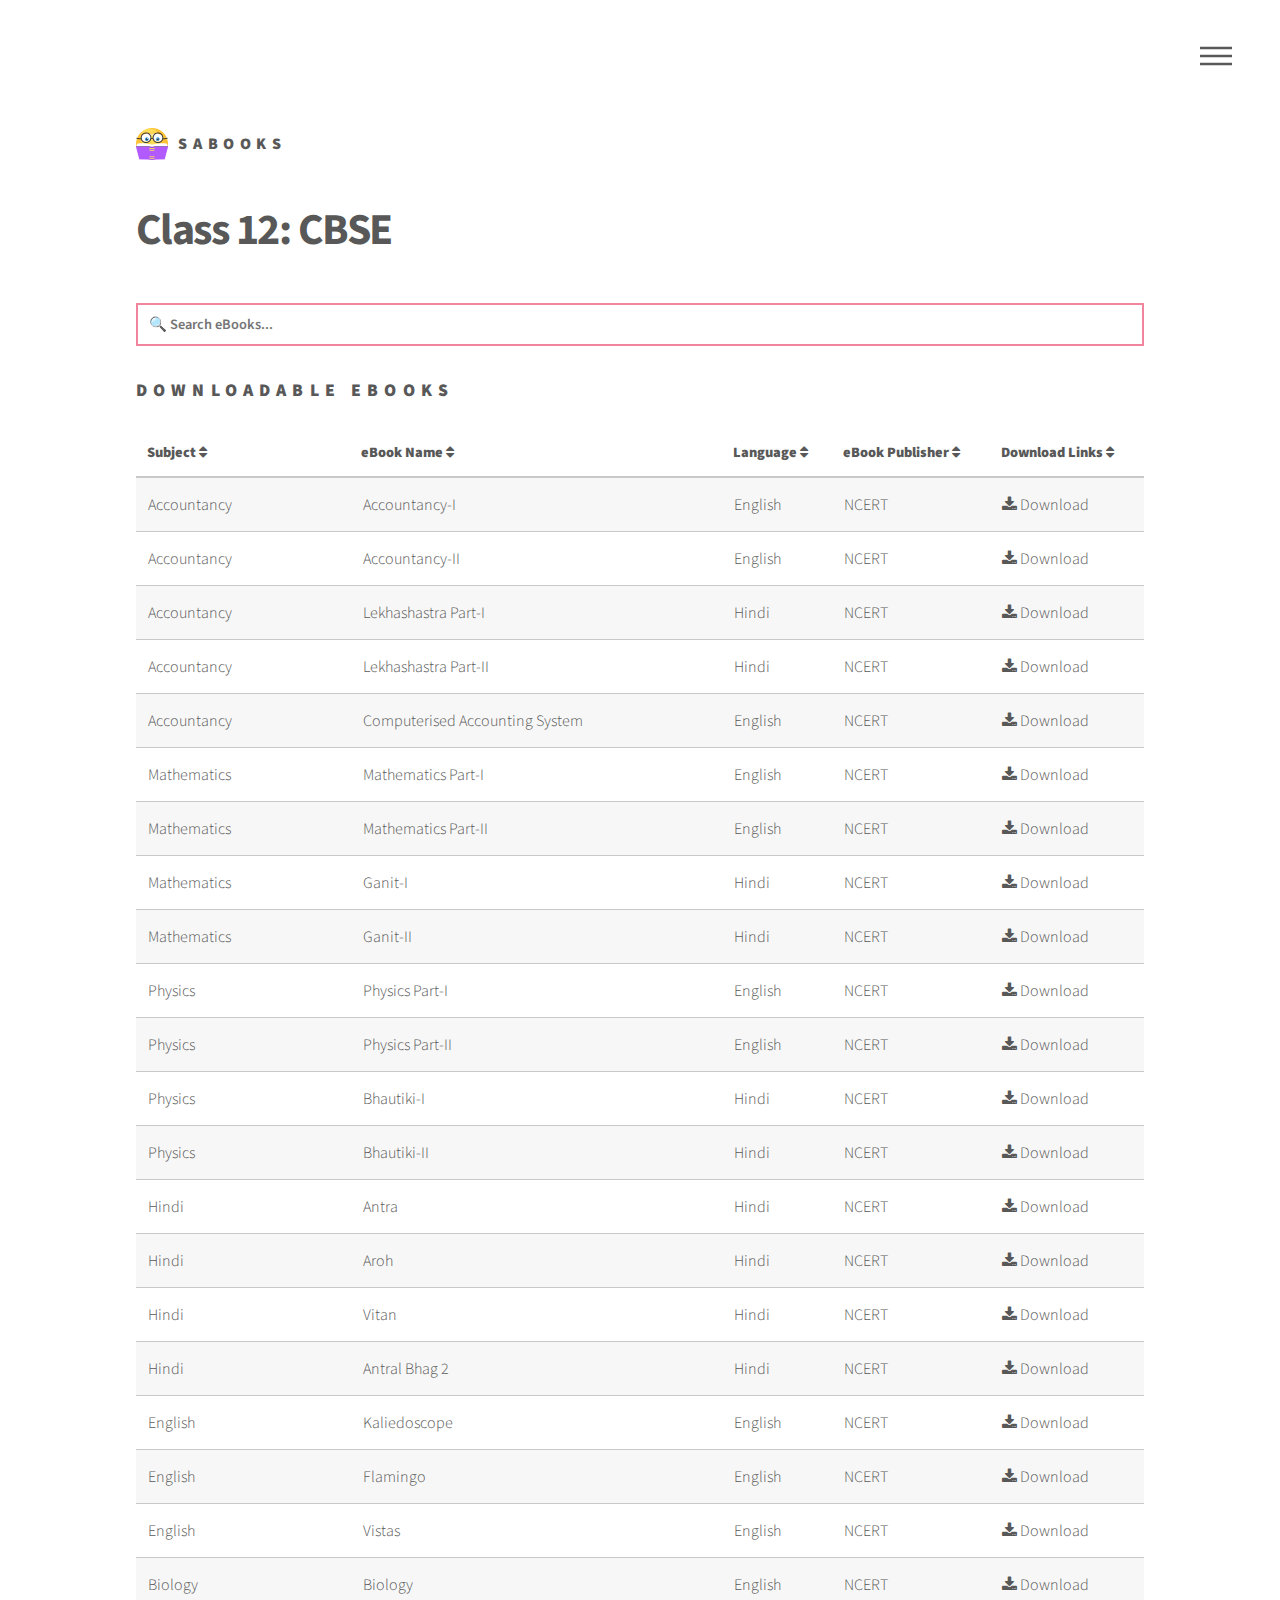
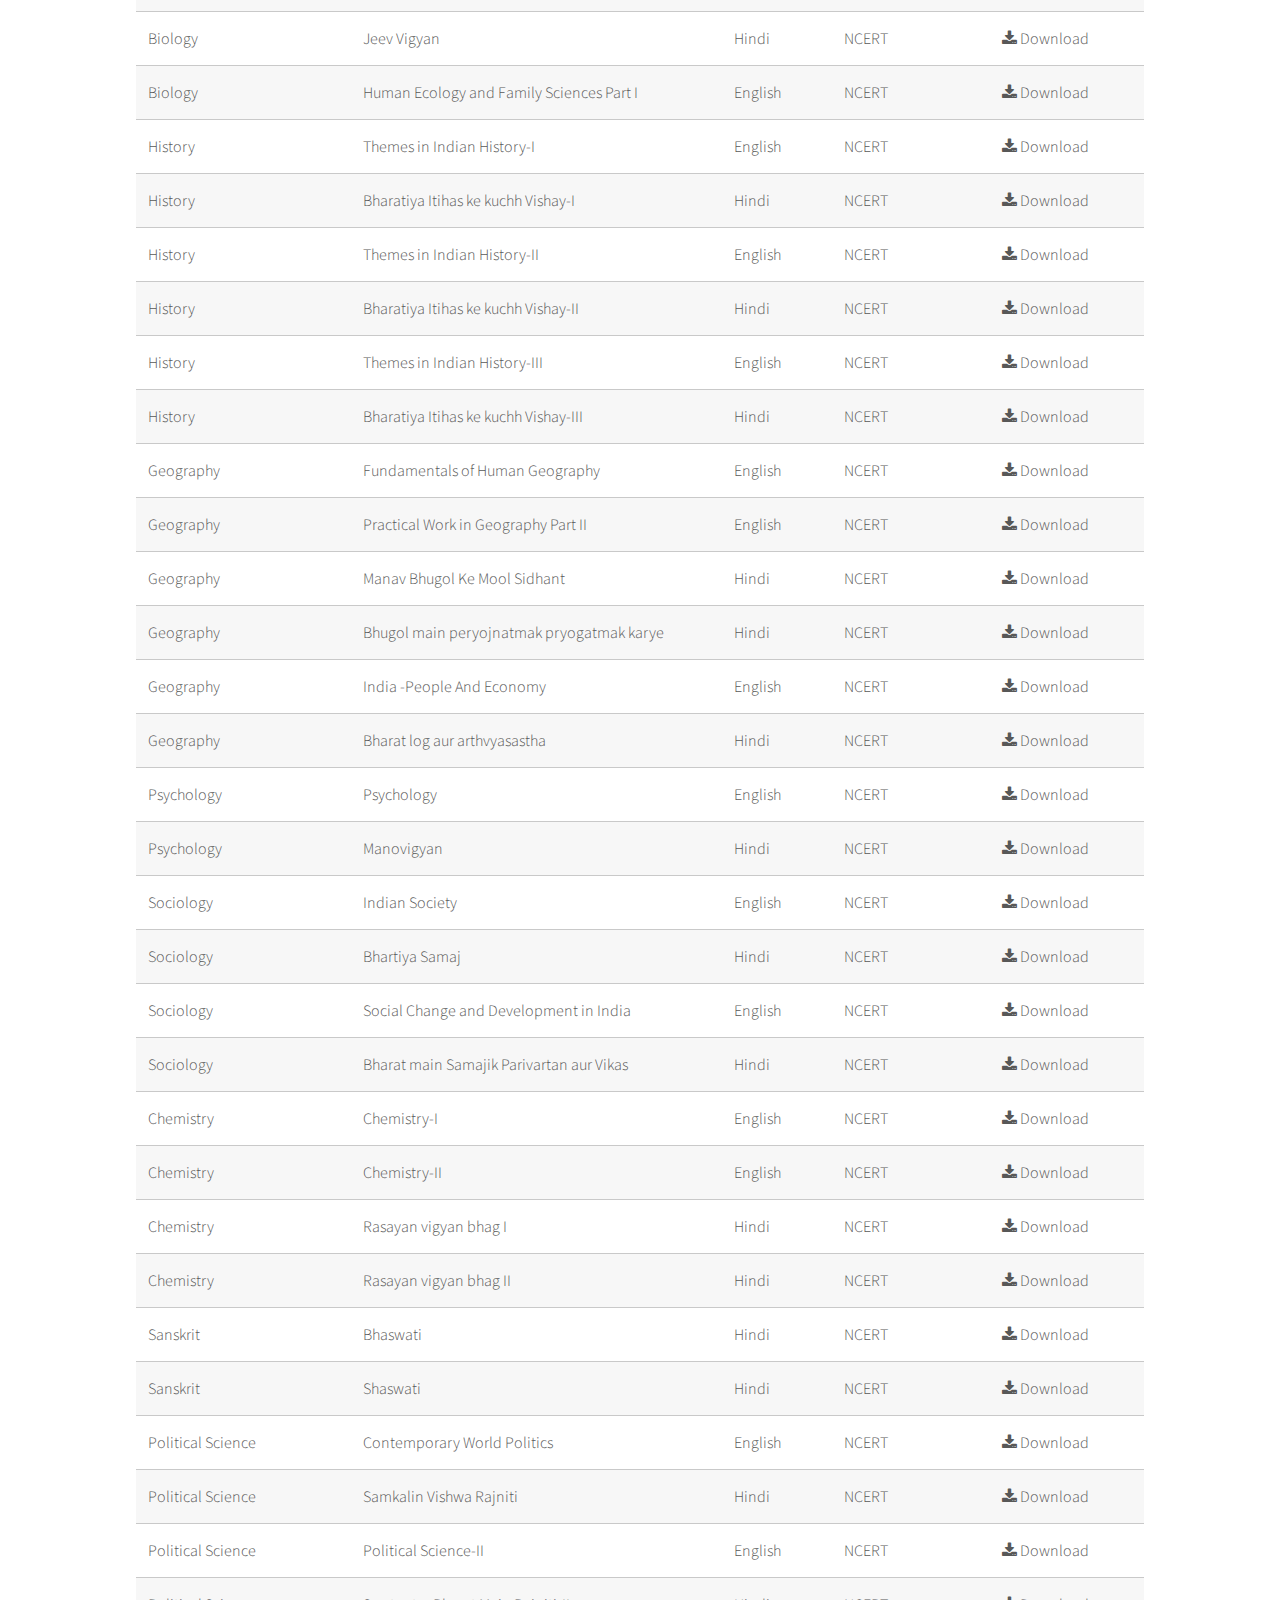
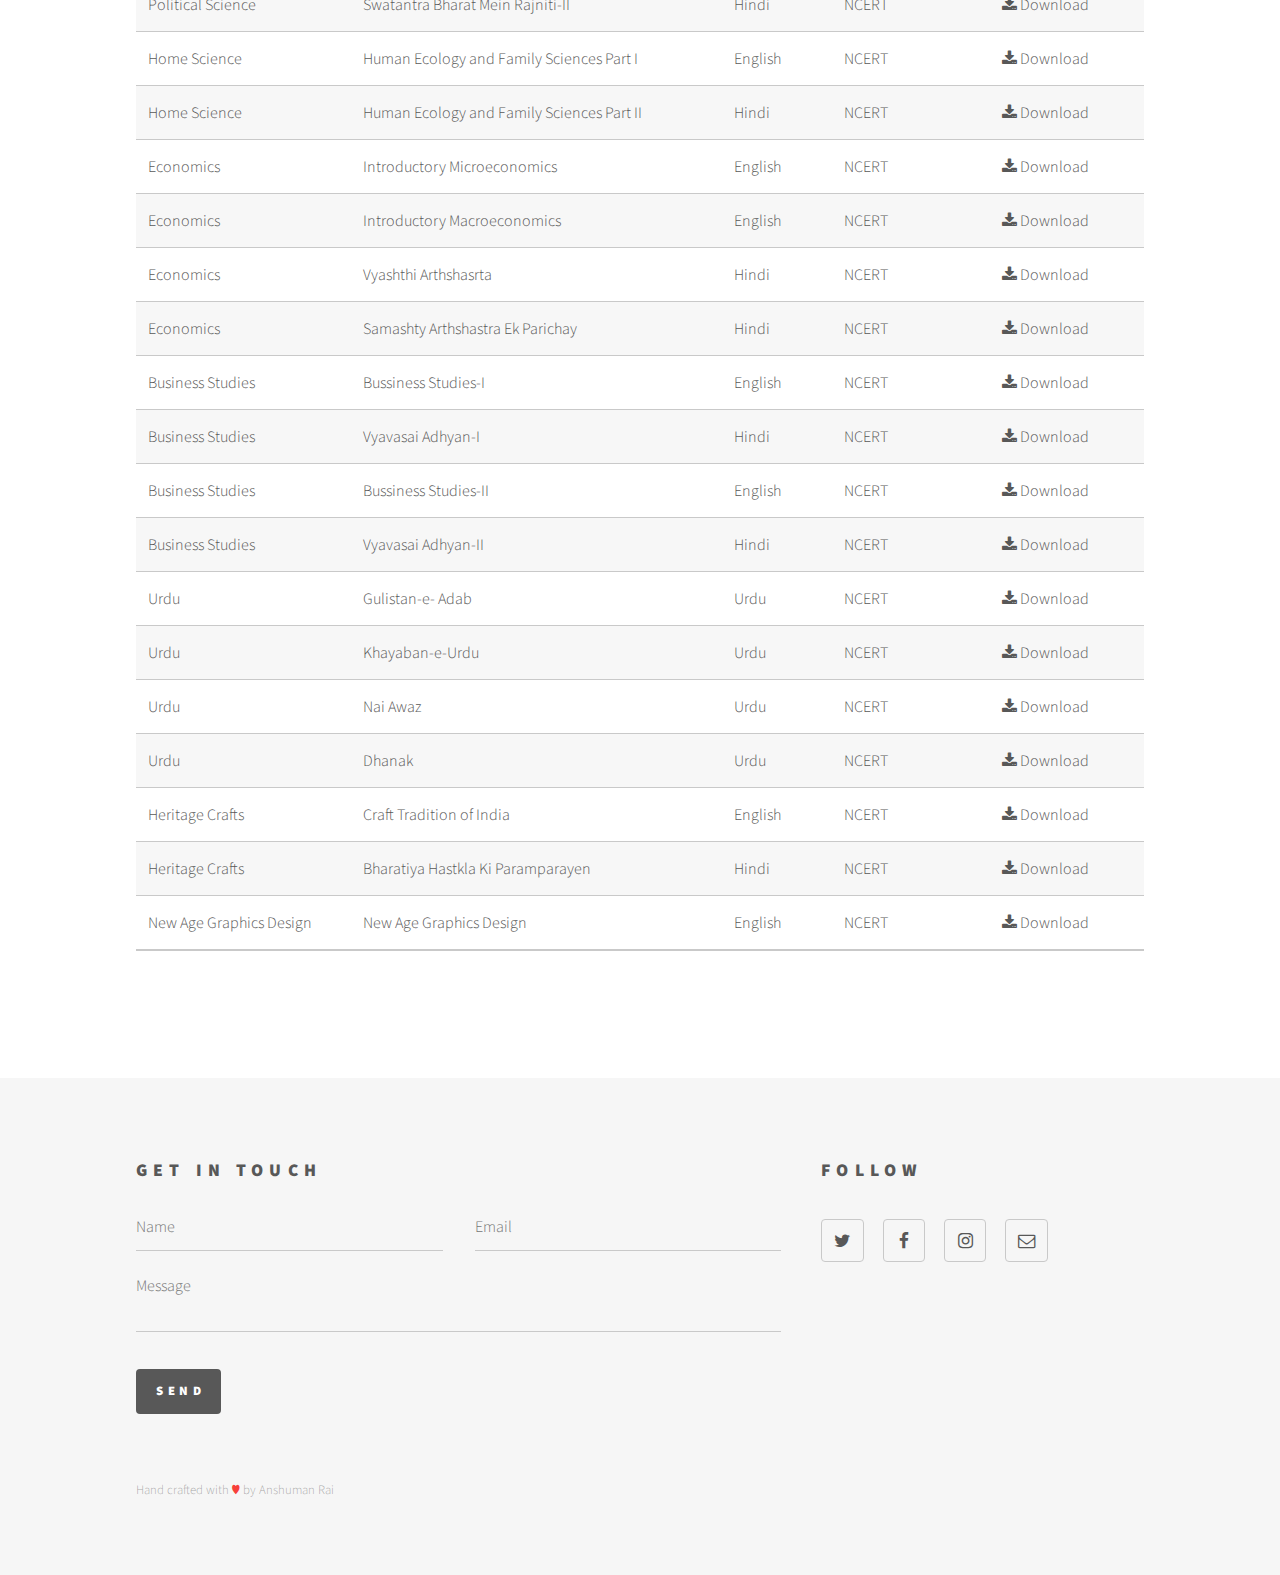
<file: class12.html>
<!DOCTYPE HTML>
<html>
	<head>
		<title>Sabooks</title>
		<meta charset="utf-8" />
		<meta name="viewport" content="width=device-width, initial-scale=1" />
		<link rel="stylesheet" href="assets/css/main.css" />
		<link rel="shortcut icon" type="image/png" href="wdlicon.png" />
		<!-- Global site tag (gtag.js) - Google Analytics -->
		<script async src="https://www.googletagmanager.com/gtag/js?id=UA-111937096-4"></script>
		<script>
			window.dataLayer = window.dataLayer || [];
			function gtag(){dataLayer.push(arguments);}
			gtag('js', new Date());

			gtag('config', 'UA-111937096-4');
		</script>
	</head>
	<body>
		<!-- Wrapper -->
			<div id="wrapper">

				<!-- Header -->
					<header id="header">
						<div class="inner">

							<!-- Logo -->
								<a href="index.html" class="logo">
									<span class="symbol"><img src="wdlicon.png" alt="" /></span><span class="title">Sabooks</span>
								</a>

							<!-- Nav -->
								<nav>
									<ul>
										<li><a href="#menu">Menu</a></li>
									</ul>
								</nav>

						</div>
					</header>

				<!-- Menu -->
		<nav id="menu">
			<h2>Menu</h2>
			<ul>
				<li><a href="index.html">Home</a></li>
				<li><a href="jee.html">JEE</a></li>
				<li><a href="neet.html">NEET</a></li>
				<li><a href="clat.html">CLAT</a></li>
				<li><a href="gate.html">GATE</a></li>
				<li><a href="resources.html">Recommended Books</a></li>
				<li><a href="video.html">Recommended Video Lectures</a></li>
				<li><a href="#" onclick='window.open("https://forms.gle/3Tks8rWSZpKcBZT89");return false;'>Feedback</a></li>
			</ul>
		</nav>

				<!-- Main -->
					<div id="main">
						<div class="inner">
							<h1>Class 12: CBSE</h1>
						</div>
						<div class="inner">
							<input type="text" id="mySearch" onkeyup="myTableSearch()" placeholder="&#128269; Search eBooks...">
						</div>
						<div class="inner">
							<h2>Downloadable eBooks</h2>
						</div>
						<div class="inner" style="overflow-x:auto;">
							<table id="myTable1">
								<thead>
									<tr>
										<th onclick="sortTable(0)">Subject <i class="fa fa-sort"></i></th>
										<th onclick="sortTable(1)">eBook Name <i class="fa fa-sort"></i></th>
										<th onclick="sortTable(2)">Language <i class="fa fa-sort"></i></th>
										<th onclick="sortTable(3)">eBook Publisher <i class="fa fa-sort"></i></th>
										<th onclick="sortTable(4)">Download Links <i class="fa fa-sort"></i></th>
									</tr>
								</thead>
								<tbody>
									<tr>
										<td>Accountancy</td>
										<td>Accountancy-I</td>
										<td>English</td>
										<td>NCERT</td>
										<td><a href="http://ncert.nic.in/textbook/pdf/leac1dd.zip" class="icon style fa-download"> Download</td>
									</tr>
									<tr>
										<td>Accountancy</td>
										<td>Accountancy-II</td>
										<td>English</td>
										<td>NCERT</td>
										<td><a href="http://ncert.nic.in/textbook/pdf/leac2dd.zip" class="icon style fa-download"> Download</td>
									</tr>
									<tr>
										<td>Accountancy</td>
										<td>Lekhashastra Part-I</td>
										<td>Hindi</td>
										<td>NCERT</td>
										<td><a href="http://ncert.nic.in/textbook/pdf/lhac1dd.zip" class="icon style fa-download"> Download</td>
									</tr>
									<tr>
										<td>Accountancy</td>
										<td>Lekhashastra Part-II</td>
										<td>Hindi</td>
										<td>NCERT</td>
										<td><a href="http://ncert.nic.in/textbook/pdf/lhac2dd.zip" class="icon style fa-download"> Download</td>
									</tr>
									<tr>
										<td>Accountancy</td>
										<td>Computerised Accounting System</td>
										<td>English</td>
										<td>NCERT</td>
										<td><a href="http://ncert.nic.in/textbook/pdf/leca1dd.zip" class="icon style fa-download"> Download</td>
									</tr>
									<tr>
										<td>Mathematics</td>
										<td>Mathematics Part-I</td>
										<td>English</td>
										<td>NCERT</td>
										<td><a href="http://ncert.nic.in/textbook/pdf/lemh1dd.zip" class="icon style fa-download"> Download</td>
									</tr>
									<tr>
										<td>Mathematics</td>
										<td>Mathematics Part-II</td>
										<td>English</td>
										<td>NCERT</td>
										<td><a href="http://ncert.nic.in/textbook/pdf/lemh2dd.zip" class="icon style fa-download"> Download</td>
									</tr>
									<tr>
										<td>Mathematics</td>
										<td>Ganit-I</td>
										<td>Hindi</td>
										<td>NCERT</td>
										<td><a href="http://ncert.nic.in/textbook/pdf/lhmh1dd.zip" class="icon style fa-download"> Download</td>
									</tr>
									<tr>
										<td>Mathematics</td>
										<td>Ganit-II</td>
										<td>Hindi</td>
										<td>NCERT</td>
										<td><a href="http://ncert.nic.in/textbook/pdf/lhmh2dd.zip" class="icon style fa-download"> Download</td>
									</tr>
									<tr>
										<td>Physics</td>
										<td>Physics Part-I</td>
										<td>English</td>
										<td>NCERT</td>
										<td><a href="http://ncert.nic.in/textbook/pdf/leph1dd.zip" class="icon style fa-download"> Download</td>
									</tr>
									<tr>
										<td>Physics</td>
										<td>Physics Part-II</td>
										<td>English</td>
										<td>NCERT</td>
										<td><a href="http://ncert.nic.in/textbook/pdf/leph2dd.zip" class="icon style fa-download"> Download</td>
									</tr>
									<tr>
										<td>Physics</td>
										<td>Bhautiki-I</td>
										<td>Hindi</td>
										<td>NCERT</td>
										<td><a href="http://ncert.nic.in/textbook/pdf/lhph1dd.zip" class="icon style fa-download"> Download</td>
									</tr>
									<tr>
										<td>Physics</td>
										<td>Bhautiki-II</td>
										<td>Hindi</td>
										<td>NCERT</td>
										<td><a href="http://ncert.nic.in/textbook/pdf/lhph2dd.zip" class="icon style fa-download"> Download</td>
									</tr>
									<tr>
										<td>Hindi</td>
										<td>Antra</td>
										<td>Hindi</td>
										<td>NCERT</td>
										<td><a href="http://ncert.nic.in/textbook/pdf/lhat1dd.zip" class="icon style fa-download"> Download</td>
									</tr>
									<tr>
										<td>Hindi</td>
										<td>Aroh</td>
										<td>Hindi</td>
										<td>NCERT</td>
										<td><a href="http://ncert.nic.in/textbook/pdf/lhar1dd.zip" class="icon style fa-download"> Download</td>
									</tr>
									<tr>
										<td>Hindi</td>
										<td>Vitan</td>
										<td>Hindi</td>
										<td>NCERT</td>
										<td><a href="http://ncert.nic.in/textbook/pdf/lhvt1dd.zip" class="icon style fa-download"> Download</td>
									</tr>
									<tr>
										<td>Hindi</td>
										<td>Antral Bhag 2</td>
										<td>Hindi</td>
										<td>NCERT</td>
										<td><a href="http://ncert.nic.in/textbook/pdf/lhan1dd.zip" class="icon style fa-download"> Download</td>
									</tr>
									<tr>
										<td>English</td>
										<td>Kaliedoscope</td>
										<td>English</td>
										<td>NCERT</td>
										<td><a href="http://ncert.nic.in/textbook/pdf/lekl1dd.zip" class="icon style fa-download"> Download</td>
									</tr>
									<tr>
										<td>English</td>
										<td>Flamingo</td>
										<td>English</td>
										<td>NCERT</td>
										<td><a href="http://ncert.nic.in/textbook/pdf/lefl1dd.zip" class="icon style fa-download"> Download</td>
									</tr>
									<tr>
										<td>English</td>
										<td>Vistas</td>
										<td>English</td>
										<td>NCERT</td>
										<td><a href="http://ncert.nic.in/textbook/pdf/levt1dd.zip" class="icon style fa-download"> Download</td>
									</tr>
									<tr>
										<td>Biology</td>
										<td>Biology</td>
										<td>English</td>
										<td>NCERT</td>
										<td><a href="http://ncert.nic.in/textbook/pdf/lebo1dd.zip" class="icon style fa-download"> Download</td>
									</tr>
									<tr>
										<td>Biology</td>
										<td>Jeev Vigyan</td>
										<td>Hindi</td>
										<td>NCERT</td>
										<td><a href="http://ncert.nic.in/textbook/pdf/lhbo1dd.zip" class="icon style fa-download"> Download</td>
									</tr>
									<tr>
										<td>Biology</td>
										<td>Human Ecology and Family Sciences Part I</td>
										<td>English</td>
										<td>NCERT</td>
										<td><a href="http://ncert.nic.in/textbook/pdf/lehe1dd.zip" class="icon style fa-download"> Download</td>
									</tr>
									<tr>
										<td>History</td>
										<td>Themes in Indian History-I</td>
										<td>English</td>
										<td>NCERT</td>
										<td><a href="http://ncert.nic.in/textbook/pdf/lehs1dd.zip" class="icon style fa-download"> Download</td>
									</tr>
									<tr>
										<td>History</td>
										<td>Bharatiya Itihas ke kuchh Vishay-I</td>
										<td>Hindi</td>
										<td>NCERT</td>
										<td><a href="http://ncert.nic.in/textbook/pdf/lhhs1dd.zip" class="icon style fa-download"> Download</td>
									</tr>
									<tr>
										<td>History</td>
										<td>Themes in Indian History-II</td>
										<td>English</td>
										<td>NCERT</td>
										<td><a href="http://ncert.nic.in/textbook/pdf/lehs2dd.zip" class="icon style fa-download"> Download</td>
									</tr>
									<tr>
										<td>History</td>
										<td>Bharatiya Itihas ke kuchh Vishay-II</td>
										<td>Hindi</td>
										<td>NCERT</td>
										<td><a href="http://ncert.nic.in/textbook/pdf/lhhs2dd.zip" class="icon style fa-download"> Download</td>
									</tr>
									<tr>
										<td>History</td>
										<td>Themes in Indian History-III</td>
										<td>English</td>
										<td>NCERT</td>
										<td><a href="http://ncert.nic.in/textbook/pdf/lehs3dd.zip" class="icon style fa-download"> Download</td>
									</tr>
									<tr>
										<td>History</td>
										<td>Bharatiya Itihas ke kuchh Vishay-III</td>
										<td>Hindi</td>
										<td>NCERT</td>
										<td><a href="http://ncert.nic.in/textbook/pdf/lhhs3dd.zip" class="icon style fa-download"> Download</td>
									</tr>
									<tr>
										<td>Geography</td>
										<td>Fundamentals of Human Geography</td>
										<td>English</td>
										<td>NCERT</td>
										<td><a href="http://ncert.nic.in/textbook/pdf/legy1dd.zip" class="icon style fa-download"> Download</td>
									</tr>
									<tr>
										<td>Geography</td>
										<td>Practical Work in Geography Part II</td>
										<td>English</td>
										<td>NCERT</td>
										<td><a href="http://ncert.nic.in/textbook/pdf/legy3dd.zip" class="icon style fa-download"> Download</td>
									</tr>
									<tr>
										<td>Geography</td>
										<td>Manav Bhugol Ke Mool Sidhant</td>
										<td>Hindi</td>
										<td>NCERT</td>
										<td><a href="http://ncert.nic.in/textbook/pdf/lhgy1dd.zip" class="icon style fa-download"> Download</td>
									</tr>
									<tr>
										<td>Geography</td>
										<td>Bhugol main peryojnatmak pryogatmak karye</td>
										<td>Hindi</td>
										<td>NCERT</td>
										<td><a href="http://ncert.nic.in/textbook/pdf/lhgy3dd.zip" class="icon style fa-download"> Download</td>
									</tr>
									<tr>
										<td>Geography</td>
										<td>India -People And Economy</td>
										<td>English</td>
										<td>NCERT</td>
										<td><a href="http://ncert.nic.in/textbook/pdf/legy2dd.zip" class="icon style fa-download"> Download</td>
									</tr>
									<tr>
										<td>Geography</td>
										<td>Bharat log aur arthvyasastha</td>
										<td>Hindi</td>
										<td>NCERT</td>
										<td><a href="http://ncert.nic.in/textbook/pdf/lhgy2dd.zip" class="icon style fa-download"> Download</td>
									</tr>
									<tr>
										<td>Psychology</td>
										<td>Psychology</td>
										<td>English</td>
										<td>NCERT</td>
										<td><a href="http://ncert.nic.in/textbook/pdf/lepy1dd.zip" class="icon style fa-download"> Download</td>
									</tr>
									<tr>
										<td>Psychology</td>
										<td>Manovigyan</td>
										<td>Hindi</td>
										<td>NCERT</td>
										<td><a href="http://ncert.nic.in/textbook/pdf/lhpy1dd.zip" class="icon style fa-download"> Download</td>
									</tr>
									<tr>
										<td>Sociology</td>
										<td>Indian Society</td>
										<td>English</td>
										<td>NCERT</td>
										<td><a href="http://ncert.nic.in/textbook/pdf/lesy1dd.zip" class="icon style fa-download"> Download</td>
									</tr>
									<tr>
										<td>Sociology</td>
										<td>Bhartiya Samaj</td>
										<td>Hindi</td>
										<td>NCERT</td>
										<td><a href="http://ncert.nic.in/textbook/pdf/lhsy1dd.zip" class="icon style fa-download"> Download</td>
									</tr>
									<tr>
										<td>Sociology</td>
										<td>Social Change and Development in India</td>
										<td>English</td>
										<td>NCERT</td>
										<td><a href="http://ncert.nic.in/textbook/pdf/lesy2dd.zip" class="icon style fa-download"> Download</td>
									</tr>
									<tr>
										<td>Sociology</td>
										<td>Bharat main Samajik Parivartan aur Vikas</td>
										<td>Hindi</td>
										<td>NCERT</td>
										<td><a href="http://ncert.nic.in/textbook/pdf/lhsy2dd.zip" class="icon style fa-download"> Download</td>
									</tr>
									<tr>
										<td>Chemistry</td>
										<td>Chemistry-I</td>
										<td>English</td>
										<td>NCERT</td>
										<td><a href="http://ncert.nic.in/textbook/pdf/lech1dd.zip" class="icon style fa-download"> Download</td>
									</tr>
									<tr>
										<td>Chemistry</td>
										<td>Chemistry-II</td>
										<td>English</td>
										<td>NCERT</td>
										<td><a href="http://ncert.nic.in/textbook/pdf/lech2dd.zip" class="icon style fa-download"> Download</td>
									</tr>
									<tr>
										<td>Chemistry</td>
										<td>Rasayan vigyan bhag I</td>
										<td>Hindi</td>
										<td>NCERT</td>
										<td><a href="http://ncert.nic.in/textbook/pdf/lhch1dd.zip" class="icon style fa-download"> Download</td>
									</tr>
									<tr>
										<td>Chemistry</td>
										<td>Rasayan vigyan bhag II</td>
										<td>Hindi</td>
										<td>NCERT</td>
										<td><a href="http://ncert.nic.in/textbook/pdf/lhch2dd.zip" class="icon style fa-download"> Download</td>
									</tr>
									<tr>
										<td>Sanskrit</td>
										<td>Bhaswati</td>
										<td>Hindi</td>
										<td>NCERT</td>
										<td><a href="http://ncert.nic.in/textbook/pdf/dd.zip" class="icon style fa-download"> Download</td>
									</tr>
									<tr>
										<td>Sanskrit</td>
										<td>Shaswati</td>
										<td>Hindi</td>
										<td>NCERT</td>
										<td><a href="http://ncert.nic.in/textbook/pdf/lhsk1dd.zip" class="icon style fa-download"> Download</td>
									</tr>
									<tr>
										<td>Political Science</td>
										<td>Contemporary World Politics</td>
										<td>English</td>
										<td>NCERT</td>
										<td><a href="http://ncert.nic.in/textbook/pdf/leps1dd.zip" class="icon style fa-download"> Download</td>
									</tr>
									<tr>
										<td>Political Science</td>
										<td>Samkalin Vishwa Rajniti</td>
										<td>Hindi</td>
										<td>NCERT</td>
										<td><a href="http://ncert.nic.in/textbook/pdf/lhps1dd.zip" class="icon style fa-download"> Download</td>
									</tr>
									<tr>
										<td>Political Science</td>
										<td>Political Science-II</td>
										<td>English</td>
										<td>NCERT</td>
										<td><a href="http://ncert.nic.in/textbook/pdf/leps2dd.zip" class="icon style fa-download"> Download</td>
									</tr>
									<tr>
										<td>Political Science</td>
										<td>Swatantra Bharat Mein Rajniti-II</td>
										<td>Hindi</td>
										<td>NCERT</td>
										<td><a href="http://ncert.nic.in/textbook/pdf/lhps2dd.zip" class="icon style fa-download"> Download</td>
									</tr>
									<tr>
										<td>Home Science</td>
										<td>Human Ecology and Family Sciences Part I</td>
										<td>English</td>
										<td>NCERT</td>
										<td><a href="http://ncert.nic.in/textbook/pdf/lehe1dd.zip" class="icon style fa-download"> Download</td>
									</tr>
									<tr>
										<td>Home Science</td>
										<td>Human Ecology and Family Sciences Part II</td>
										<td>Hindi</td>
										<td>NCERT</td>
										<td><a href="http://ncert.nic.in/textbook/pdf/lehe2dd.zip" class="icon style fa-download"> Download</td>
									</tr>
									<tr>
										<td>Economics</td>
										<td>Introductory Microeconomics</td>
										<td>English</td>
										<td>NCERT</td>
										<td><a href="http://ncert.nic.in/textbook/pdf/leec2dd.zip" class="icon style fa-download"> Download</td>
									</tr>
									<tr>
										<td>Economics</td>
										<td>Introductory Macroeconomics</td>
										<td>English</td>
										<td>NCERT</td>
										<td><a href="http://ncert.nic.in/textbook/pdf/leec1dd.zip" class="icon style fa-download"> Download</td>
									</tr>
									<tr>
										<td>Economics</td>
										<td>Vyashthi Arthshasrta</td>
										<td>Hindi</td>
										<td>NCERT</td>
										<td><a href="http://ncert.nic.in/textbook/pdf/lhec2dd.zip" class="icon style fa-download"> Download</td>
									</tr>
									<tr>
										<td>Economics</td>
										<td>Samashty Arthshastra Ek Parichay</td>
										<td>Hindi</td>
										<td>NCERT</td>
										<td><a href="http://ncert.nic.in/textbook/pdf/lhec1dd.zip" class="icon style fa-download"> Download</td>
									</tr>
									<tr>
										<td>Business Studies</td>
										<td>Bussiness Studies-I</td>
										<td>English</td>
										<td>NCERT</td>
										<td><a href="http://ncert.nic.in/textbook/pdf/lebs1dd.zip" class="icon style fa-download"> Download</td>
									</tr>
									<tr>
										<td>Business Studies</td>
										<td>Vyavasai Adhyan-I</td>
										<td>Hindi</td>
										<td>NCERT</td>
										<td><a href="http://ncert.nic.in/textbook/pdf/lhbs1dd.zip" class="icon style fa-download"> Download</td>
									</tr>
									<tr>
										<td>Business Studies</td>
										<td>Bussiness Studies-II</td>
										<td>English</td>
										<td>NCERT</td>
										<td><a href="http://ncert.nic.in/textbook/pdf/lebs2dd.zip" class="icon style fa-download"> Download</td>
									</tr>
									<tr>
										<td>Business Studies</td>
										<td>Vyavasai Adhyan-II</td>
										<td>Hindi</td>
										<td>NCERT</td>
										<td><a href="http://ncert.nic.in/textbook/pdf/lhbs2dd.zip" class="icon style fa-download"> Download</td>
									</tr>
									<tr>
										<td>Urdu</td>
										<td>Gulistan-e- Adab</td>
										<td>Urdu</td>
										<td>NCERT</td>
										<td><a href="http://ncert.nic.in/textbook/pdf/luga1dd.zip" class="icon style fa-download"> Download</td>
									</tr>
									<tr>
										<td>Urdu</td>
										<td>Khayaban-e-Urdu</td>
										<td>Urdu</td>
										<td>NCERT</td>
										<td><a href="http://ncert.nic.in/textbook/pdf/luku1dd.zip" class="icon style fa-download"> Download</td>
									</tr>
									<tr>
										<td>Urdu</td>
										<td>Nai Awaz</td>
										<td>Urdu</td>
										<td>NCERT</td>
										<td><a href="http://ncert.nic.in/textbook/pdf/luna1dd.zip" class="icon style fa-download"> Download</td>
									</tr>
									<tr>
										<td>Urdu</td>
										<td>Dhanak</td>
										<td>Urdu</td>
										<td>NCERT</td>
										<td><a href="http://ncert.nic.in/textbook/pdf/ludh1dd.zip" class="icon style fa-download"> Download</td>
									</tr>
									<tr>
										<td>Heritage Crafts</td>
										<td>Craft Tradition of India</td>
										<td>English</td>
										<td>NCERT</td>
										<td><a href="http://ncert.nic.in/textbook/pdf/lehc1dd.zip" class="icon style fa-download"> Download</td>
									</tr>
									<tr>
										<td>Heritage Crafts</td>
										<td>Bharatiya Hastkla Ki Paramparayen</td>
										<td>Hindi</td>
										<td>NCERT</td>
										<td><a href="http://ncert.nic.in/textbook/pdf/lhhc1dd.zip" class="icon style fa-download"> Download</td>
									</tr>
									<tr>
										<td>New Age Graphics Design</td>
										<td>New Age Graphics Design</td>
										<td>English</td>
										<td>NCERT</td>
										<td><a href="http://ncert.nic.in/textbook/pdf/legd1dd.zip" class="icon style fa-download"> Download</td>
									</tr>
								</tbody>
								<tfoot>
									<tr>
									</tr>
								</tfoot>
							</table>
						</div>
					</div>

				<!-- Footer -->
					<footer id="footer">
						<div class="inner">
							<section>
								<h2>Get in touch</h2>
								<form method="post" action="mail.php">
									<div class="field half first">
										<input type="text" name="name" id="name" placeholder="Name" />
									</div>
									<div class="field half">
										<input type="email" name="email" id="email" placeholder="Email" />
									</div>
									<div class="field">
										<textarea name="message" id="message" placeholder="Message"></textarea>
									</div>
									<ul class="actions">
										<li><input type="submit" value="Send" class="special" /></li>
									</ul>
								</form>
							</section>
							<section>
								<h2>Follow</h2>
								<ul class="icons">
									<li><a href="https://twitter.com/SabooksOfficial" class="icon style2 fa-twitter" target="_blank"><span class="label">Twitter</span></a></li>
									<li><a href="https://facebook.com/SabooksOfficial" class="icon style2 fa-facebook" target="_blank"><span class="label">Facebook</span></a></li>
									<li><a href="https://instagram.com/SabooksOfficial" class="icon style2 fa-instagram" target="_blank"><span class="label">Instagram</span></a></li>
									<li><a href="mailto:SabooksOfficial@gmail.com" class="icon style2 fa-envelope-o"><span class="label">Email</span></a></li>
								</ul>
							</section>
							<ul class="copyright">
								<li>Hand crafted with <span style="color: #f7403a">&hearts;</span> by Anshuman Rai</li>
							</ul>
						</div>
					</footer>

			</div>

		<!-- Scripts -->
			<script src="assets/js/jquery.min.js"></script>
			<script src="assets/js/skel.min.js"></script>
			<script src="assets/js/util.js"></script>
			<script src="assets/js/main.js"></script>
			<script src="assets/js/sort.js"></script>
			<script src="assets/js/tablesearch.js"></script>
			<script type="text/javascript" src="https://cdn.ywxi.net/js/1.js" async></script>
			
	</body>
</html>
</file>
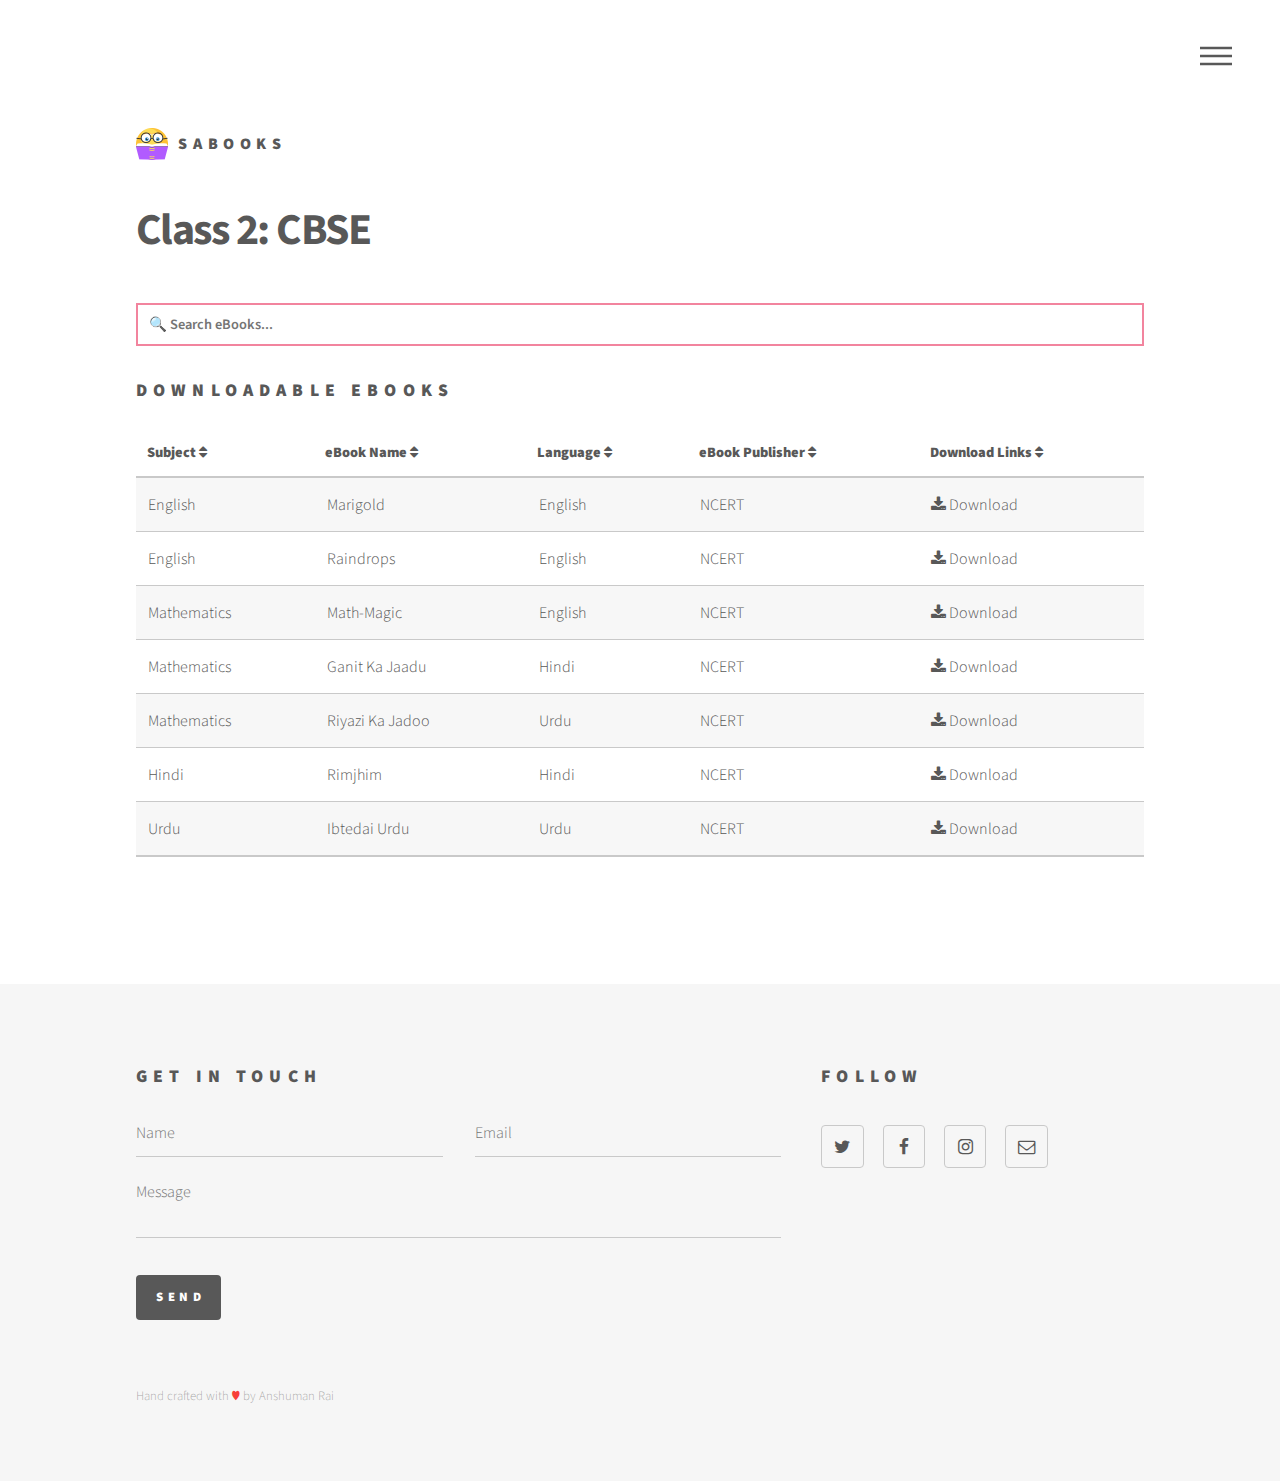
<file: class2.html>
<!DOCTYPE HTML>
<html>
	<head>
		<title>Sabooks</title>
		<meta charset="utf-8" />
		<meta name="viewport" content="width=device-width, initial-scale=1" />
		<link rel="stylesheet" href="assets/css/main.css" />
		<link rel="shortcut icon" type="image/png" href="wdlicon.png" />
		<!-- Global site tag (gtag.js) - Google Analytics -->
		<script async src="https://www.googletagmanager.com/gtag/js?id=UA-111937096-4"></script>
		<script>
			window.dataLayer = window.dataLayer || [];
			function gtag(){dataLayer.push(arguments);}
			gtag('js', new Date());

			gtag('config', 'UA-111937096-4');
		</script>
	</head>
	<body>
		<!-- Wrapper -->
			<div id="wrapper">

				<!-- Header -->
					<header id="header">
						<div class="inner">

							<!-- Logo -->
								<a href="index.html" class="logo">
									<span class="symbol"><img src="wdlicon.png" alt="" /></span><span class="title">Sabooks</span>
								</a>

							<!-- Nav -->
								<nav>
									<ul>
										<li><a href="#menu">Menu</a></li>
									</ul>
								</nav>

						</div>
					</header>

		<nav id="menu">
			<h2>Menu</h2>
			<ul>
				<li><a href="index.html">Home</a></li>
				<li><a href="jee.html">JEE</a></li>
				<li><a href="neet.html">NEET</a></li>
				<li><a href="clat.html">CLAT</a></li>
				<li><a href="gate.html">GATE</a></li>
				<li><a href="resources.html">Recommended Books</a></li>
				<li><a href="video.html">Recommended Video Lectures</a></li>
				<li><a href="#" onclick='window.open("https://forms.gle/3Tks8rWSZpKcBZT89");return false;'>Feedback</a></li>
			</ul>
		</nav>

				<!-- Main -->
					<div id="main">
						<div class="inner">
							<h1>Class 2: CBSE</h1>
						</div>
						<div class="inner">
							<input type="text" id="mySearch" onkeyup="myTableSearch()" placeholder="&#128269; Search eBooks...">
						</div>
						<div class="inner">
							<h2>Downloadable eBooks</h2>
						</div>
						<div class="inner" style="overflow-x:auto;">
							<table id="myTable1">
								<thead>
									<tr>
										<th onclick="sortTable(0)">Subject <i class="fa fa-sort"></i></th>
										<th onclick="sortTable(1)">eBook Name <i class="fa fa-sort"></i></th>
										<th onclick="sortTable(2)">Language <i class="fa fa-sort"></i></th>
										<th onclick="sortTable(3)">eBook Publisher <i class="fa fa-sort"></i></th>
										<th onclick="sortTable(4)">Download Links <i class="fa fa-sort"></i></th>
									</tr>
								</thead>
								<tbody>
									<tr>
										<td>English</td>
										<td>Marigold</td>
										<td>English</td>
										<td>NCERT</td>
										<td><a href="http://ncert.nic.in/textbook/pdf/been1dd.zip" class="icon style fa-download"> Download</td>
									</tr>
									<tr>
										<td>English</td>
										<td>Raindrops</td>
										<td>English</td>
										<td>NCERT</td>
										<td><a href="http://ncert.nic.in/textbook/pdf/berd1dd.zip" class="icon style fa-download"> Download</td>
									</tr>
									<tr>
										<td>Mathematics</td>
										<td>Math-Magic</td>
										<td>English</td>
										<td>NCERT</td>
										<td><a href="http://ncert.nic.in/textbook/pdf/bemh1dd.zip" class="icon style fa-download"> Download</td>
									</tr>
									<tr>
										<td>Mathematics</td>
										<td>Ganit Ka Jaadu</td>
										<td>Hindi</td>
										<td>NCERT</td>
										<td><a href="http://ncert.nic.in/textbook/pdf/bhmh1dd.zip" class="icon style fa-download"> Download</td>
									</tr>
									<tr>
										<td>Mathematics</td>
										<td>Riyazi Ka Jadoo</td>
										<td>Urdu</td>
										<td>NCERT</td>
										<td><a href="http://ncert.nic.in/textbook/pdf/buri1dd.zip" class="icon style fa-download"> Download</td>
									</tr>
									<tr>
										<td>Hindi</td>
										<td>Rimjhim</td>
										<td>Hindi</td>
										<td>NCERT</td>
										<td><a href="http://ncert.nic.in/textbook/pdf/bhhn1dd.zip" class="icon style fa-download"> Download</td>
									</tr>
									<tr>
										<td>Urdu</td>
										<td>Ibtedai Urdu</td>
										<td>Urdu</td>
										<td>NCERT</td>
										<td><a href="http://ncert.nic.in/textbook/pdf/buib1dd.zip" class="icon style fa-download"> Download</td>
									</tr>
								</tbody>
								<tfoot>
									<tr>
									</tr>
								</tfoot>
							</table>
						</div>
							
					</div>

				<!-- Footer -->
					<footer id="footer">
						<div class="inner">
							<section>
								<h2>Get in touch</h2>
								<form method="post" action="mail.php">
									<div class="field half first">
										<input type="text" name="name" id="name" placeholder="Name" />
									</div>
									<div class="field half">
										<input type="email" name="email" id="email" placeholder="Email" />
									</div>
									<div class="field">
										<textarea name="message" id="message" placeholder="Message"></textarea>
									</div>
									<ul class="actions">
										<li><input type="submit" value="Send" class="special" /></li>
									</ul>
								</form>
							</section>
							<section>
								<h2>Follow</h2>
								<ul class="icons">
									<li><a href="https://twitter.com/SabooksOfficial" class="icon style2 fa-twitter" target="_blank"><span class="label">Twitter</span></a></li>
									<li><a href="https://facebook.com/SabooksOfficial" class="icon style2 fa-facebook" target="_blank"><span class="label">Facebook</span></a></li>
									<li><a href="https://instagram.com/SabooksOfficial" class="icon style2 fa-instagram" target="_blank"><span class="label">Instagram</span></a></li>
									<li><a href="mailto:SabooksOfficial@gmail.com" class="icon style2 fa-envelope-o"><span class="label">Email</span></a></li>
								</ul>
							</section>
							<ul class="copyright">
								<li>Hand crafted with <span style="color: #f7403a">&hearts;</span> by Anshuman Rai</li>
							</ul>
						</div>
					</footer>

			</div>

		<!-- Scripts -->
			<script src="assets/js/jquery.min.js"></script>
			<script src="assets/js/skel.min.js"></script>
			<script src="assets/js/util.js"></script>
			<script src="assets/js/main.js"></script>
			<script src="assets/js/sort.js"></script>
			<script src="assets/js/tablesearch.js"></script>
			<script type="text/javascript" src="https://cdn.ywxi.net/js/1.js" async></script>
			
	</body>
</html>
</file>
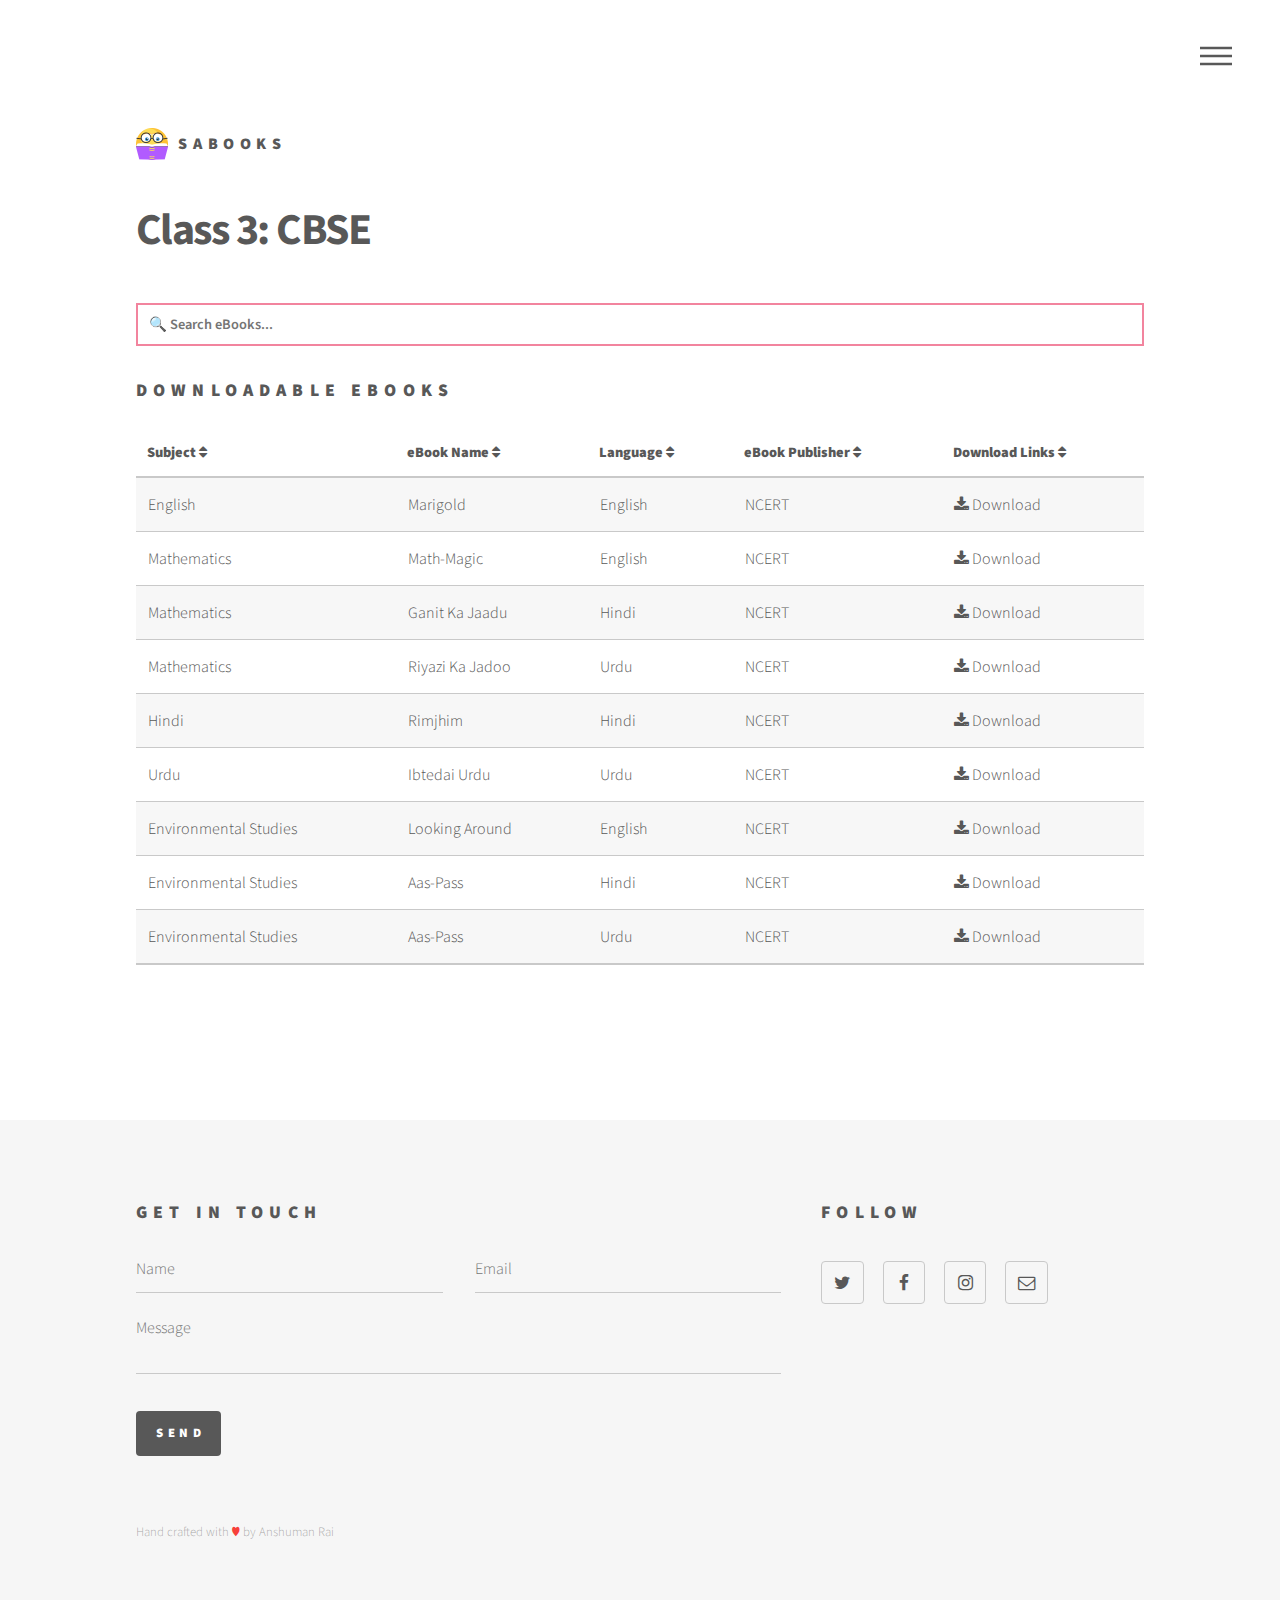
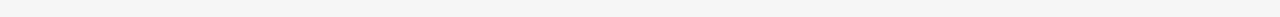
<file: class3.html>
<!DOCTYPE HTML>
<html>
	<head>
		<title>Sabooks</title>
		<meta charset="utf-8" />
		<meta name="viewport" content="width=device-width, initial-scale=1" />
		<link rel="stylesheet" href="assets/css/main.css" />
		<link rel="shortcut icon" type="image/png" href="wdlicon.png" />
		<!-- Global site tag (gtag.js) - Google Analytics -->
		<script async src="https://www.googletagmanager.com/gtag/js?id=UA-111937096-4"></script>
		<script>
			window.dataLayer = window.dataLayer || [];
			function gtag(){dataLayer.push(arguments);}
			gtag('js', new Date());

			gtag('config', 'UA-111937096-4');
		</script>
	</head>
	<body>
		<!-- Wrapper -->
			<div id="wrapper">

				<!-- Header -->
					<header id="header">
						<div class="inner">

							<!-- Logo -->
								<a href="index.html" class="logo">
									<span class="symbol"><img src="wdlicon.png" alt="" /></span><span class="title">Sabooks</span>
								</a>

							<!-- Nav -->
								<nav>
									<ul>
										<li><a href="#menu">Menu</a></li>
									</ul>
								</nav>

						</div>
					</header>

				<!-- Menu -->
		<nav id="menu">
			<h2>Menu</h2>
			<ul>
				<li><a href="index.html">Home</a></li>
				<li><a href="jee.html">JEE</a></li>
				<li><a href="neet.html">NEET</a></li>
				<li><a href="clat.html">CLAT</a></li>
				<li><a href="gate.html">GATE</a></li>
				<li><a href="resources.html">Recommended Books</a></li>
				<li><a href="video.html">Recommended Video Lectures</a></li>
				<li><a href="#" onclick='window.open("https://forms.gle/3Tks8rWSZpKcBZT89");return false;'>Feedback</a></li>
			</ul>
		</nav>

				<!-- Main -->
					<div id="main">
						<div class="inner">
							<h1>Class 3: CBSE</h1>
						</div>
						<div class="inner">
							<input type="text" id="mySearch" onkeyup="myTableSearch()" placeholder="&#128269; Search eBooks...">
						</div>
						<div class="inner">
							<h2>Downloadable eBooks</h2>
						</div>
						<div class="inner" style="overflow-x:auto;">
							<table id="myTable1">
								<thead>
									<tr>
										<th onclick="sortTable(0)">Subject <i class="fa fa-sort"></i></th>
										<th onclick="sortTable(1)">eBook Name <i class="fa fa-sort"></i></th>
										<th onclick="sortTable(2)">Language <i class="fa fa-sort"></i></th>
										<th onclick="sortTable(3)">eBook Publisher <i class="fa fa-sort"></i></th>
										<th onclick="sortTable(4)">Download Links <i class="fa fa-sort"></i></th>
									</tr>
								</thead>
								<tbody>
									<tr>
										<td>English</td>
										<td>Marigold</td>
										<td>English</td>
										<td>NCERT</td>
										<td><a href="http://ncert.nic.in/textbook/pdf/ceen1dd.zip" class="icon style fa-download"> Download</td>
									</tr>
									<tr>
										<td>Mathematics</td>
										<td>Math-Magic</td>
										<td>English</td>
										<td>NCERT</td>
										<td><a href="http://ncert.nic.in/textbook/pdf/cemh1dd.zip" class="icon style fa-download"> Download</td>
									</tr>
									<tr>
										<td>Mathematics</td>
										<td>Ganit Ka Jaadu</td>
										<td>Hindi</td>
										<td>NCERT</td>
										<td><a href="http://ncert.nic.in/textbook/pdf/chmh1dd.zip" class="icon style fa-download"> Download</td>
									</tr>
									<tr>
										<td>Mathematics</td>
										<td>Riyazi Ka Jadoo</td>
										<td>Urdu</td>
										<td>NCERT</td>
										<td><a href="http://ncert.nic.in/textbook/pdf/curi1dd.zip" class="icon style fa-download"> Download</td>
									</tr>
									<tr>
										<td>Hindi</td>
										<td>Rimjhim</td>
										<td>Hindi</td>
										<td>NCERT</td>
										<td><a href="http://ncert.nic.in/textbook/pdf/chhn1dd.zip" class="icon style fa-download"> Download</td>
									</tr>
									<tr>
										<td>Urdu</td>
										<td>Ibtedai Urdu</td>
										<td>Urdu</td>
										<td>NCERT</td>
										<td><a href="http://ncert.nic.in/textbook/pdf/culb1dd.zip" class="icon style fa-download"> Download</td>
									</tr>
									<tr>
										<td>Environmental Studies</td>
										<td>Looking Around</td>
										<td>English</td>
										<td>NCERT</td>
										<td><a href="http://ncert.nic.in/textbook/pdf/ceap1dd.zip" class="icon style fa-download"> Download</td>
									</tr>
									<tr>
										<td>Environmental Studies</td>
										<td>Aas-Pass</td>
										<td>Hindi</td>
										<td>NCERT</td>
										<td><a href="http://ncert.nic.in/textbook/pdf/chap1dd.zip" class="icon style fa-download"> Download</td>
									</tr>
									<tr>
										<td>Environmental Studies</td>
										<td>Aas-Pass</td>
										<td>Urdu</td>
										<td>NCERT</td>
										<td><a href="http://ncert.nic.in/textbook/pdf/cuap1dd.zip" class="icon style fa-download"> Download</td>
									</tr>
								</tbody>
								<tfoot>
									<tr>
									</tr>
								</tfoot>
							</table>
						</div>
						<br />
					</div>

				<!-- Footer -->
					<footer id="footer">
						<div class="inner">
							<section>
								<h2>Get in touch</h2>
								<form method="post" action="mail.php">
									<div class="field half first">
										<input type="text" name="name" id="name" placeholder="Name" />
									</div>
									<div class="field half">
										<input type="email" name="email" id="email" placeholder="Email" />
									</div>
									<div class="field">
										<textarea name="message" id="message" placeholder="Message"></textarea>
									</div>
									<ul class="actions">
										<li><input type="submit" value="Send" class="special" /></li>
									</ul>
								</form>
							</section>
							<section>
								<h2>Follow</h2>
								<ul class="icons">
									<li><a href="https://twitter.com/SabooksOfficial" class="icon style2 fa-twitter" target="_blank"><span class="label">Twitter</span></a></li>
									<li><a href="https://facebook.com/SabooksOfficial" class="icon style2 fa-facebook" target="_blank"><span class="label">Facebook</span></a></li>
									<li><a href="https://instagram.com/SabooksOfficial" class="icon style2 fa-instagram" target="_blank"><span class="label">Instagram</span></a></li>
									<li><a href="mailto:SabooksOfficial@gmail.com" class="icon style2 fa-envelope-o"><span class="label">Email</span></a></li>
								</ul>
							</section>
							<ul class="copyright">
								<li>Hand crafted with <span style="color: #f7403a">&hearts;</span> by Anshuman Rai</li>
							</ul>
						</div>
					</footer>

			</div>

		<!-- Scripts -->
			<script src="assets/js/jquery.min.js"></script>
			<script src="assets/js/skel.min.js"></script>
			<script src="assets/js/util.js"></script>
			<script src="assets/js/main.js"></script>
			<script src="assets/js/sort.js"></script>
			<script src="assets/js/tablesearch.js"></script>
			<script type="text/javascript" src="https://cdn.ywxi.net/js/1.js" async></script>
			
	</body>
</html>
</file>
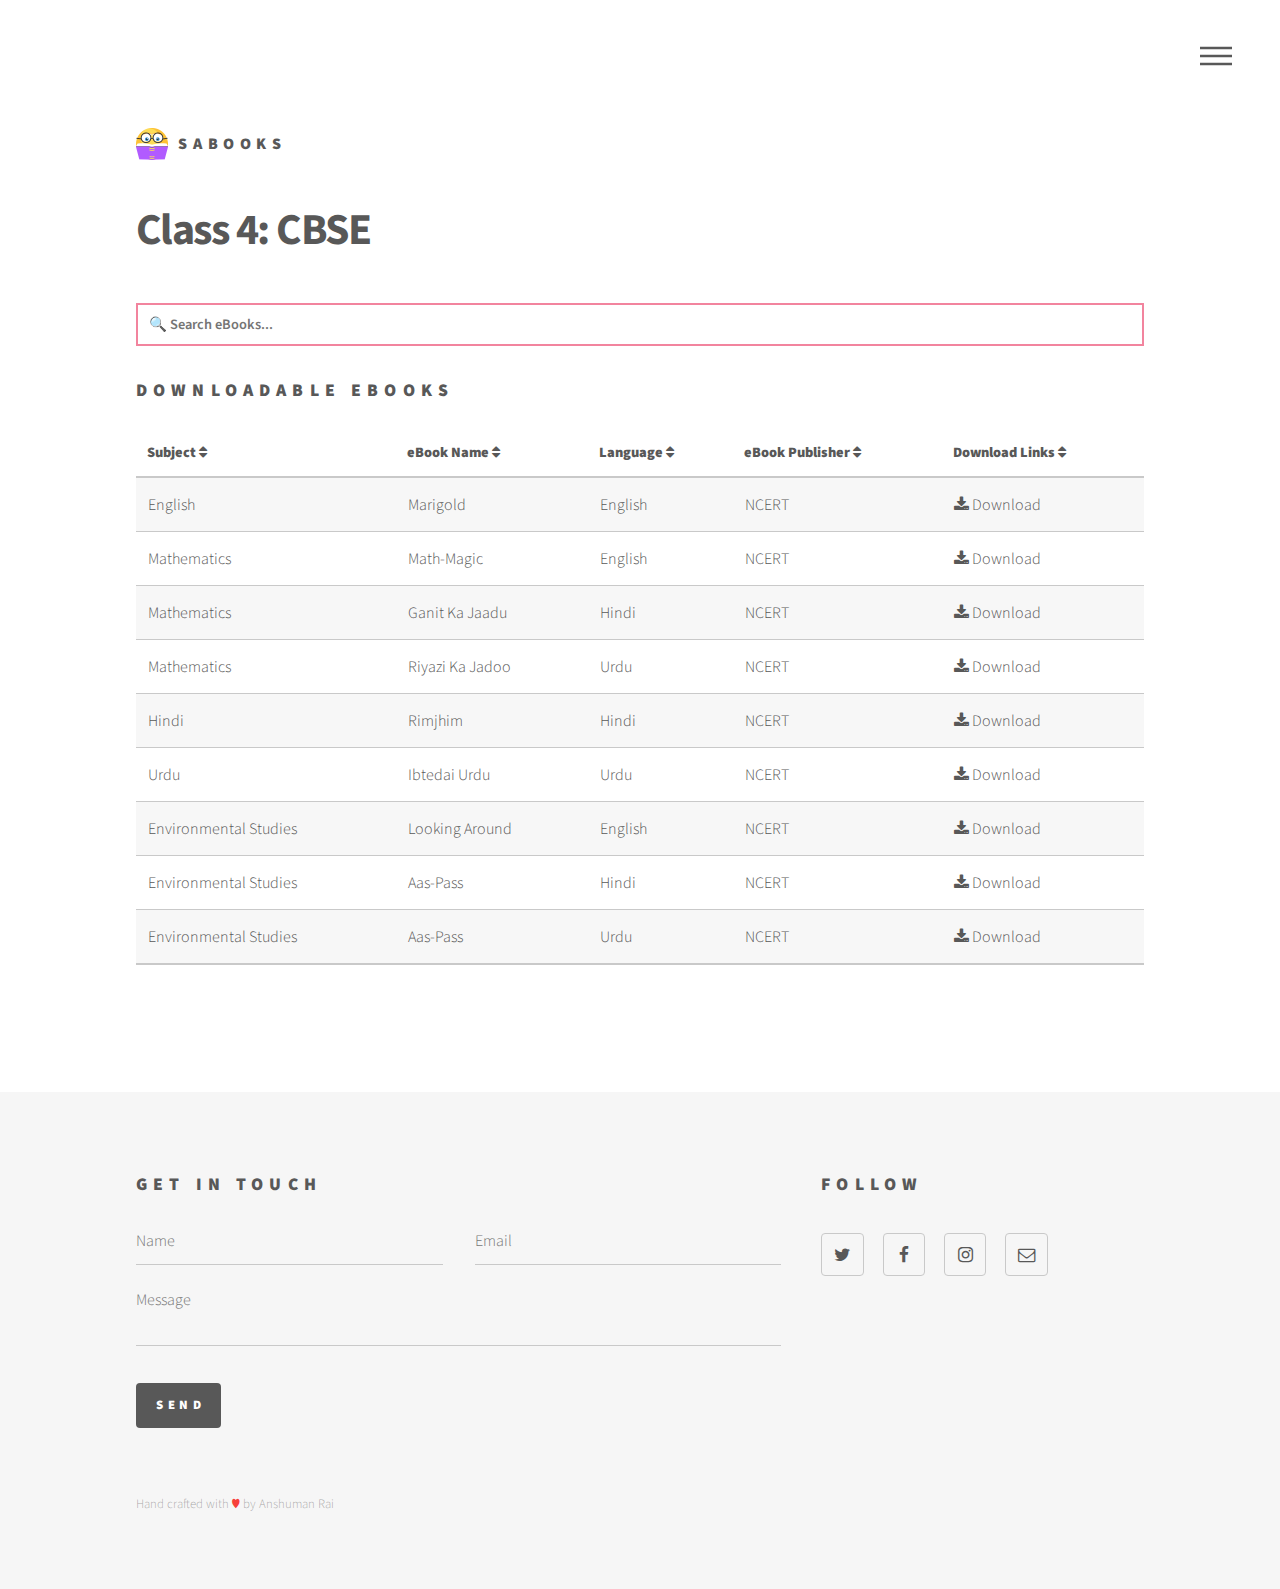
<file: class4.html>
<!DOCTYPE HTML>
<html>
	<head>
		<title>Sabooks</title>
		<meta charset="utf-8" />
		<meta name="viewport" content="width=device-width, initial-scale=1" />
		<link rel="stylesheet" href="assets/css/main.css" />
		<link rel="shortcut icon" type="image/png" href="wdlicon.png" />
		<!-- Global site tag (gtag.js) - Google Analytics -->
		<script async src="https://www.googletagmanager.com/gtag/js?id=UA-111937096-4"></script>
		<script>
			window.dataLayer = window.dataLayer || [];
			function gtag(){dataLayer.push(arguments);}
			gtag('js', new Date());

			gtag('config', 'UA-111937096-4');
		</script>
	</head>
	<body>
		<!-- Wrapper -->
			<div id="wrapper">

				<!-- Header -->
					<header id="header">
						<div class="inner">

							<!-- Logo -->
								<a href="index.html" class="logo">
									<span class="symbol"><img src="wdlicon.png" alt="" /></span><span class="title">Sabooks</span>
								</a>

							<!-- Nav -->
								<nav>
									<ul>
										<li><a href="#menu">Menu</a></li>
									</ul>
								</nav>

						</div>
					</header>

				<!-- Menu -->
		<nav id="menu">
			<h2>Menu</h2>
			<ul>
				<li><a href="index.html">Home</a></li>
				<li><a href="jee.html">JEE</a></li>
				<li><a href="neet.html">NEET</a></li>
				<li><a href="clat.html">CLAT</a></li>
				<li><a href="gate.html">GATE</a></li>
				<li><a href="resources.html">Recommended Books</a></li>
				<li><a href="video.html">Recommended Video Lectures</a></li>
				<li><a href="#" onclick='window.open("https://forms.gle/3Tks8rWSZpKcBZT89");return false;'>Feedback</a></li>
			</ul>
		</nav>
				<!-- Main -->
					<div id="main">
						<div class="inner">
							<h1>Class 4: CBSE</h1>
						</div>
						<div class="inner">
							<input type="text" id="mySearch" onkeyup="myTableSearch()" placeholder="&#128269; Search eBooks...">
						</div>
						<div class="inner">
							<h2>Downloadable eBooks</h2>
						</div>
						<div class="inner" style="overflow-x:auto;">
							<table id="myTable1">
								<thead>
									<tr>
										<th onclick="sortTable(0)">Subject <i class="fa fa-sort"></i></th>
										<th onclick="sortTable(1)">eBook Name <i class="fa fa-sort"></i></th>
										<th onclick="sortTable(2)">Language <i class="fa fa-sort"></i></th>
										<th onclick="sortTable(3)">eBook Publisher <i class="fa fa-sort"></i></th>
										<th onclick="sortTable(4)">Download Links <i class="fa fa-sort"></i></th>
									</tr>
								</thead>
								<tbody>
									<tr>
										<td>English</td>
										<td>Marigold</td>
										<td>English</td>
										<td>NCERT</td>
										<td><a href="http://ncert.nic.in/textbook/pdf/deen1dd.zip" class="icon style fa-download"> Download</td>
									</tr>
									<tr>
										<td>Mathematics</td>
										<td>Math-Magic</td>
										<td>English</td>
										<td>NCERT</td>
										<td><a href="http://ncert.nic.in/textbook/pdf/demh1dd.zip" class="icon style fa-download"> Download</td>
									</tr>
									<tr>
										<td>Mathematics</td>
										<td>Ganit Ka Jaadu</td>
										<td>Hindi</td>
										<td>NCERT</td>
										<td><a href="http://ncert.nic.in/textbook/pdf/dhmh1dd.zip" class="icon style fa-download"> Download</td>
									</tr>
									<tr>
										<td>Mathematics</td>
										<td>Riyazi Ka Jadoo</td>
										<td>Urdu</td>
										<td>NCERT</td>
										<td><a href="http://ncert.nic.in/textbook/pdf/duri1dd.zip" class="icon style fa-download"> Download</td>
									</tr>
									<tr>
										<td>Hindi</td>
										<td>Rimjhim</td>
										<td>Hindi</td>
										<td>NCERT</td>
										<td><a href="http://ncert.nic.in/textbook/pdf/dhhn1dd.zip" class="icon style fa-download"> Download</td>
									</tr>
									<tr>
										<td>Urdu</td>
										<td>Ibtedai Urdu</td>
										<td>Urdu</td>
										<td>NCERT</td>
										<td><a href="http://ncert.nic.in/textbook/pdf/dulb1dd.zip" class="icon style fa-download"> Download</td>
									</tr>
									<tr>
										<td>Environmental Studies</td>
										<td>Looking Around</td>
										<td>English</td>
										<td>NCERT</td>
										<td><a href="http://ncert.nic.in/textbook/pdf/deap1dd.zip" class="icon style fa-download"> Download</td>
									</tr>
									<tr>
										<td>Environmental Studies</td>
										<td>Aas-Pass</td>
										<td>Hindi</td>
										<td>NCERT</td>
										<td><a href="http://ncert.nic.in/textbook/pdf/dhap1dd.zip" class="icon style fa-download"> Download</td>
									</tr>
									<tr>
										<td>Environmental Studies</td>
										<td>Aas-Pass</td>
										<td>Urdu</td>
										<td>NCERT</td>
										<td><a href="http://ncert.nic.in/textbook/pdf/duap1dd.zip" class="icon style fa-download"> Download</td>
									</tr>
								</tbody>
								<tfoot>
									<tr>
									</tr>
								</tfoot>
							</table>
						</div>
					</div>

				<!-- Footer -->
					<footer id="footer">
						<div class="inner">
							<section>
								<h2>Get in touch</h2>
								<form method="post" action="mail.php">
									<div class="field half first">
										<input type="text" name="name" id="name" placeholder="Name" />
									</div>
									<div class="field half">
										<input type="email" name="email" id="email" placeholder="Email" />
									</div>
									<div class="field">
										<textarea name="message" id="message" placeholder="Message"></textarea>
									</div>
									<ul class="actions">
										<li><input type="submit" value="Send" class="special" /></li>
									</ul>
								</form>
							</section>
							<section>
								<h2>Follow</h2>
								<ul class="icons">
									<li><a href="https://twitter.com/SabooksOfficial" class="icon style2 fa-twitter" target="_blank"><span class="label">Twitter</span></a></li>
									<li><a href="https://facebook.com/SabooksOfficial" class="icon style2 fa-facebook" target="_blank"><span class="label">Facebook</span></a></li>
									<li><a href="https://instagram.com/SabooksOfficial" class="icon style2 fa-instagram" target="_blank"><span class="label">Instagram</span></a></li>
									<li><a href="mailto:SabooksOfficial@gmail.com" class="icon style2 fa-envelope-o"><span class="label">Email</span></a></li>
								</ul>
							</section>
							<ul class="copyright">
								<li>Hand crafted with <span style="color: #f7403a">&hearts;</span> by Anshuman Rai</li>
							</ul>
						</div>
					</footer>

			</div>

		<!-- Scripts -->
			<script src="assets/js/jquery.min.js"></script>
			<script src="assets/js/skel.min.js"></script>
			<script src="assets/js/util.js"></script>
			<script src="assets/js/main.js"></script>
			<script src="assets/js/sort.js"></script>
			<script src="assets/js/tablesearch.js"></script>
			<script type="text/javascript" src="https://cdn.ywxi.net/js/1.js" async></script>
			
	</body>
</html>
</file>
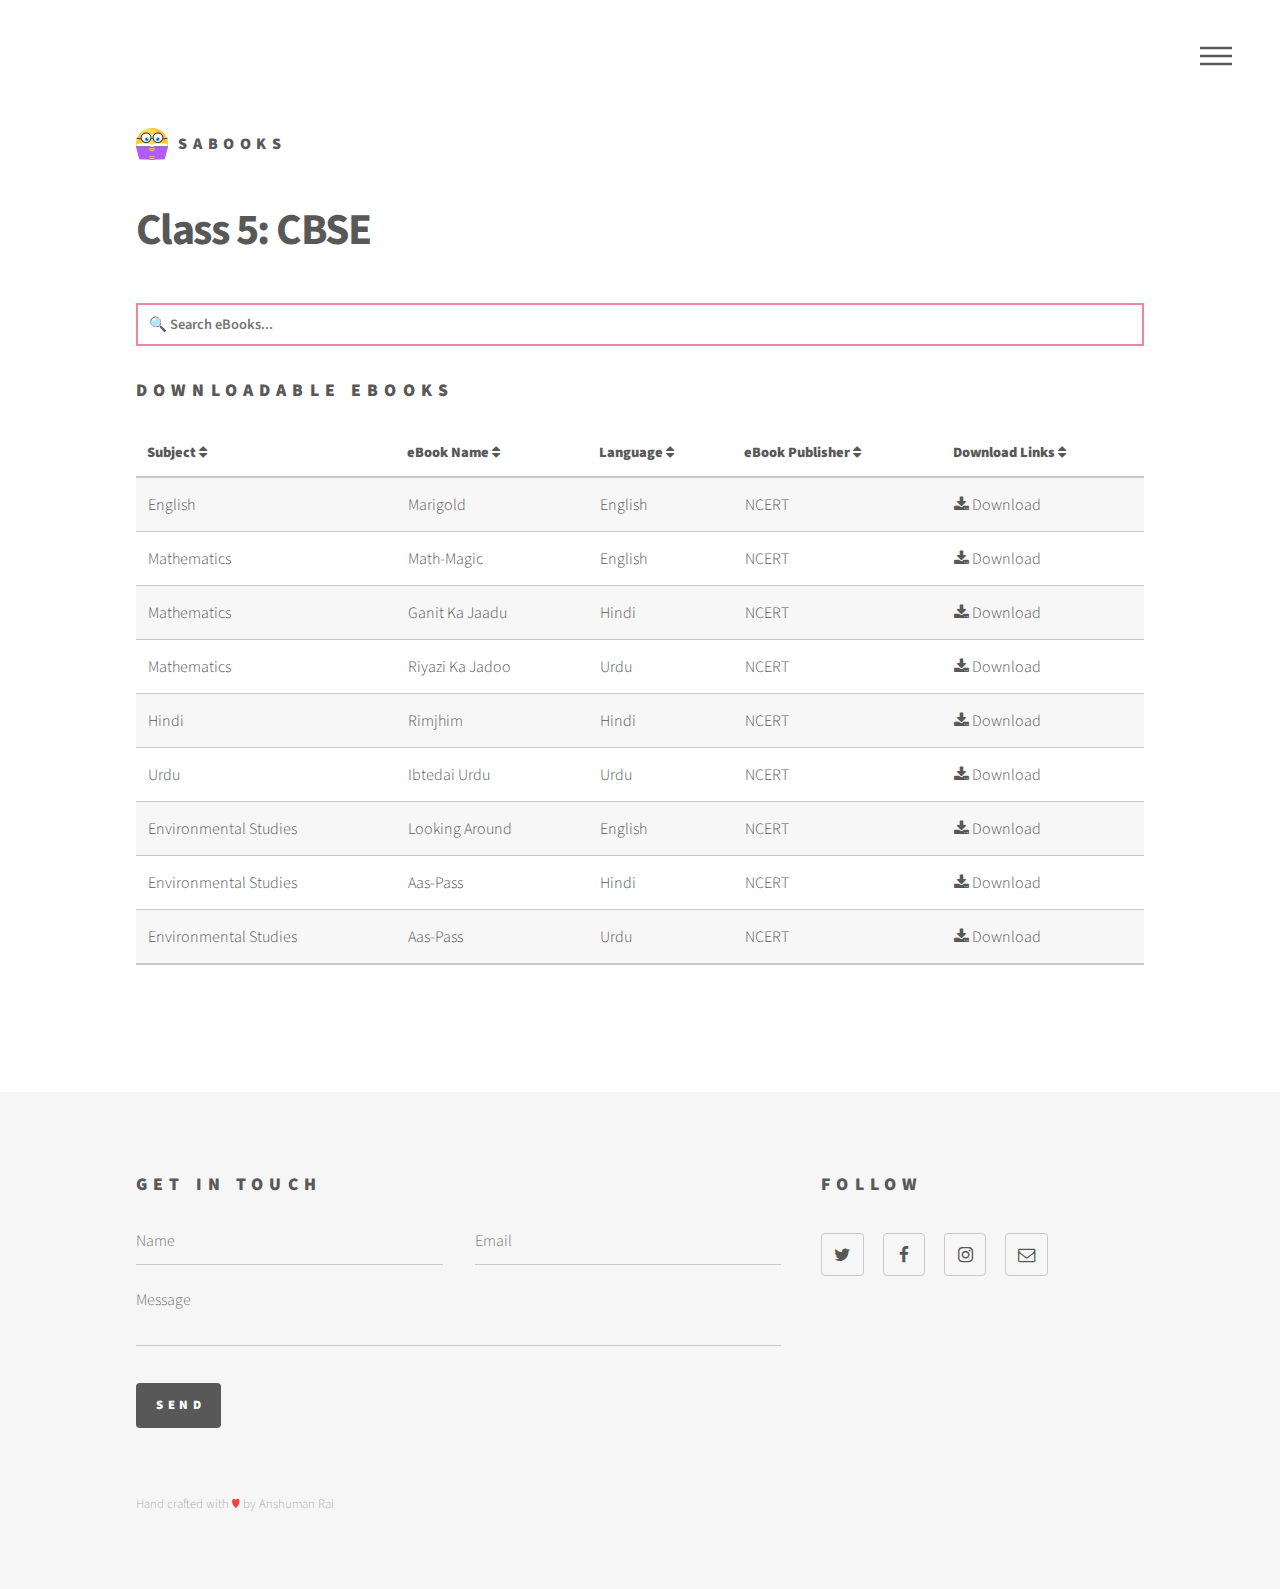
<file: class5.html>
<!DOCTYPE HTML>
<html>
	<head>
		<title>Sabooks</title>
		<meta charset="utf-8" />
		<meta name="viewport" content="width=device-width, initial-scale=1" />
		<link rel="stylesheet" href="assets/css/main.css" />
		<link rel="shortcut icon" type="image/png" href="wdlicon.png" />
		<!-- Global site tag (gtag.js) - Google Analytics -->
		<script async src="https://www.googletagmanager.com/gtag/js?id=UA-111937096-4"></script>
		<script>
			window.dataLayer = window.dataLayer || [];
			function gtag(){dataLayer.push(arguments);}
			gtag('js', new Date());

			gtag('config', 'UA-111937096-4');
		</script>
	</head>
	<body>
		<!-- Wrapper -->
			<div id="wrapper">

				<!-- Header -->
					<header id="header">
						<div class="inner">

							<!-- Logo -->
								<a href="index.html" class="logo">
									<span class="symbol"><img src="wdlicon.png" alt="" /></span><span class="title">Sabooks</span>
								</a>

							<!-- Nav -->
								<nav>
									<ul>
										<li><a href="#menu">Menu</a></li>
									</ul>
								</nav>

						</div>
					</header>

				<!-- Menu -->
		<nav id="menu">
			<h2>Menu</h2>
			<ul>
				<li><a href="index.html">Home</a></li>
				<li><a href="jee.html">JEE</a></li>
				<li><a href="neet.html">NEET</a></li>
				<li><a href="clat.html">CLAT</a></li>
				<li><a href="gate.html">GATE</a></li>
				<li><a href="resources.html">Recommended Books</a></li>
				<li><a href="video.html">Recommended Video Lectures</a></li>
				<li><a href="#" onclick='window.open("https://forms.gle/3Tks8rWSZpKcBZT89");return false;'>Feedback</a></li>
			</ul>
		</nav>

				<!-- Main -->
					<div id="main">
						<div class="inner">
							<h1>Class 5: CBSE</h1>
						</div>
						<div class="inner">
							<input type="text" id="mySearch" onkeyup="myTableSearch()" placeholder="&#128269; Search eBooks...">
						</div>
						<div class="inner">
							<h2>Downloadable eBooks</h2>
						</div>
						<div class="inner" style="overflow-x:auto;">
							<table id="myTable1">
								<thead>
									<tr>
										<th onclick="sortTable(0)">Subject <i class="fa fa-sort"></i></th>
										<th onclick="sortTable(1)">eBook Name <i class="fa fa-sort"></i></th>
										<th onclick="sortTable(2)">Language <i class="fa fa-sort"></i></th>
										<th onclick="sortTable(3)">eBook Publisher <i class="fa fa-sort"></i></th>
										<th onclick="sortTable(4)">Download Links <i class="fa fa-sort"></i></th>
									</tr>
								</thead>
								<tbody>
									<tr>
										<td>English</td>
										<td>Marigold</td>
										<td>English</td>
										<td>NCERT</td>
										<td><a href="http://ncert.nic.in/textbook/pdf/eeen1dd.zip" class="icon style fa-download"> Download</td>
									</tr>
									<tr>
										<td>Mathematics</td>
										<td>Math-Magic</td>
										<td>English</td>
										<td>NCERT</td>
										<td><a href="http://ncert.nic.in/textbook/pdf/eemh1dd.zip" class="icon style fa-download"> Download</td>
									</tr>
									<tr>
										<td>Mathematics</td>
										<td>Ganit Ka Jaadu</td>
										<td>Hindi</td>
										<td>NCERT</td>
										<td><a href="http://ncert.nic.in/textbook/pdf/ehmh1dd.zip" class="icon style fa-download"> Download</td>
									</tr>
									<tr>
										<td>Mathematics</td>
										<td>Riyazi Ka Jadoo</td>
										<td>Urdu</td>
										<td>NCERT</td>
										<td><a href="http://ncert.nic.in/textbook/pdf/euri1dd.zip" class="icon style fa-download"> Download</td>
									</tr>
									<tr>
										<td>Hindi</td>
										<td>Rimjhim</td>
										<td>Hindi</td>
										<td>NCERT</td>
										<td><a href="http://ncert.nic.in/textbook/pdf/ehhn1dd.zip" class="icon style fa-download"> Download</td>
									</tr>
									<tr>
										<td>Urdu</td>
										<td>Ibtedai Urdu</td>
										<td>Urdu</td>
										<td>NCERT</td>
										<td><a href="http://ncert.nic.in/textbook/pdf/eulb1dd.zip" class="icon style fa-download"> Download</td>
									</tr>
									<tr>
										<td>Environmental Studies</td>
										<td>Looking Around</td>
										<td>English</td>
										<td>NCERT</td>
										<td><a href="http://ncert.nic.in/textbook/pdf/eeap1dd.zip" class="icon style fa-download"> Download</td>
									</tr>
									<tr>
										<td>Environmental Studies</td>
										<td>Aas-Pass</td>
										<td>Hindi</td>
										<td>NCERT</td>
										<td><a href="http://ncert.nic.in/textbook/pdf/ehap1dd.zip" class="icon style fa-download"> Download</td>
									</tr>
									<tr>
										<td>Environmental Studies</td>
										<td>Aas-Pass</td>
										<td>Urdu</td>
										<td>NCERT</td>
										<td><a href="http://ncert.nic.in/textbook/pdf/euap1dd.zip" class="icon style fa-download"> Download</td>
									</tr>
								</tbody>
								<tfoot>
									<tr>
									</tr>
								</tfoot>
							</table>
						</div>							
					</div>

				<!-- Footer -->
					<footer id="footer">
						<div class="inner">
							<section>
								<h2>Get in touch</h2>
								<form method="post" action="mail.php">
									<div class="field half first">
										<input type="text" name="name" id="name" placeholder="Name" />
									</div>
									<div class="field half">
										<input type="email" name="email" id="email" placeholder="Email" />
									</div>
									<div class="field">
										<textarea name="message" id="message" placeholder="Message"></textarea>
									</div>
									<ul class="actions">
										<li><input type="submit" value="Send" class="special" /></li>
									</ul>
								</form>
							</section>
							<section>
								<h2>Follow</h2>
								<ul class="icons">
									<li><a href="https://twitter.com/SabooksOfficial" class="icon style2 fa-twitter" target="_blank"><span class="label">Twitter</span></a></li>
									<li><a href="https://facebook.com/SabooksOfficial" class="icon style2 fa-facebook" target="_blank"><span class="label">Facebook</span></a></li>
									<li><a href="https://instagram.com/SabooksOfficial" class="icon style2 fa-instagram" target="_blank"><span class="label">Instagram</span></a></li>
									<li><a href="mailto:SabooksOfficial@gmail.com" class="icon style2 fa-envelope-o"><span class="label">Email</span></a></li>
								</ul>
							</section>
							<ul class="copyright">
								<li>Hand crafted with <span style="color: #f7403a">&hearts;</span> by Anshuman Rai</li>
							</ul>
						</div>
					</footer>

			</div>

		<!-- Scripts -->
			<script src="assets/js/jquery.min.js"></script>
			<script src="assets/js/skel.min.js"></script>
			<script src="assets/js/util.js"></script>
			<script src="assets/js/main.js"></script>
			<script src="assets/js/sort.js"></script>
			<script src="assets/js/tablesearch.js"></script>
			<script type="text/javascript" src="https://cdn.ywxi.net/js/1.js" async></script>
			
	</body>
</html>
</file>
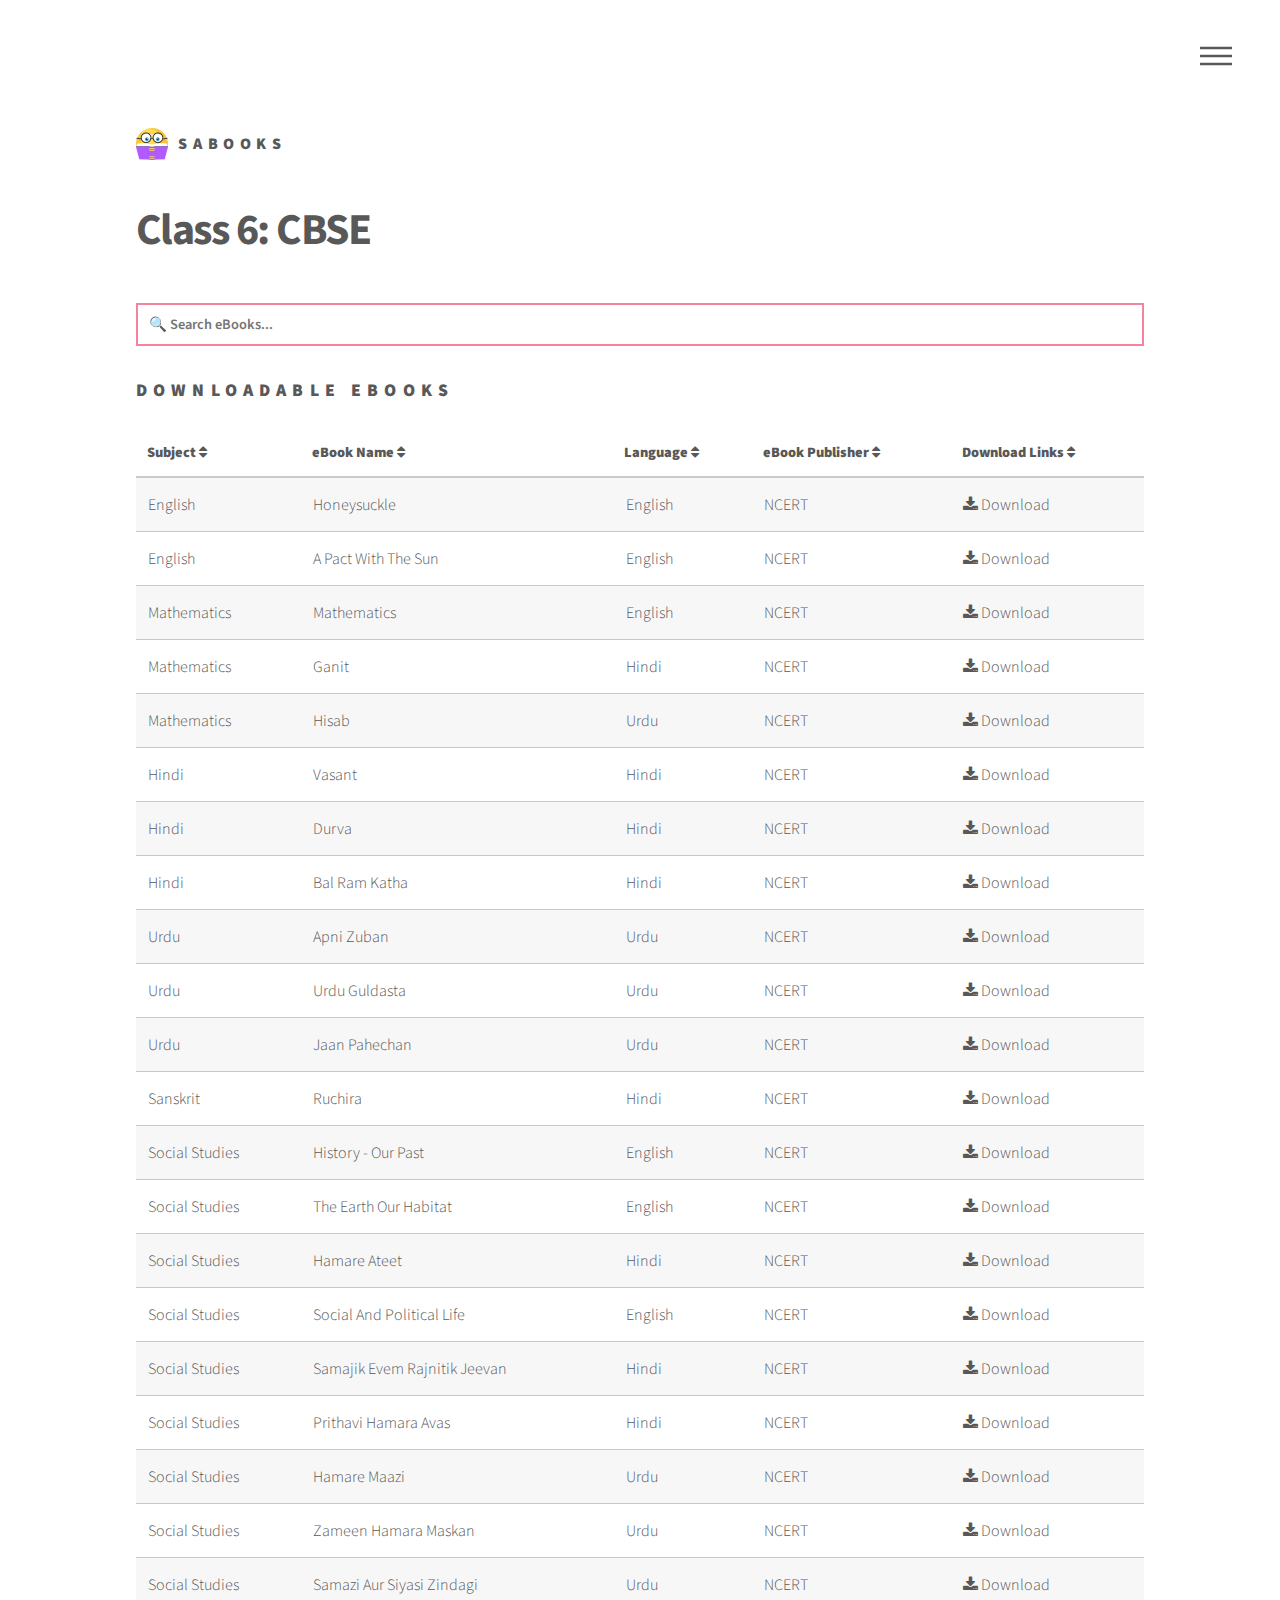
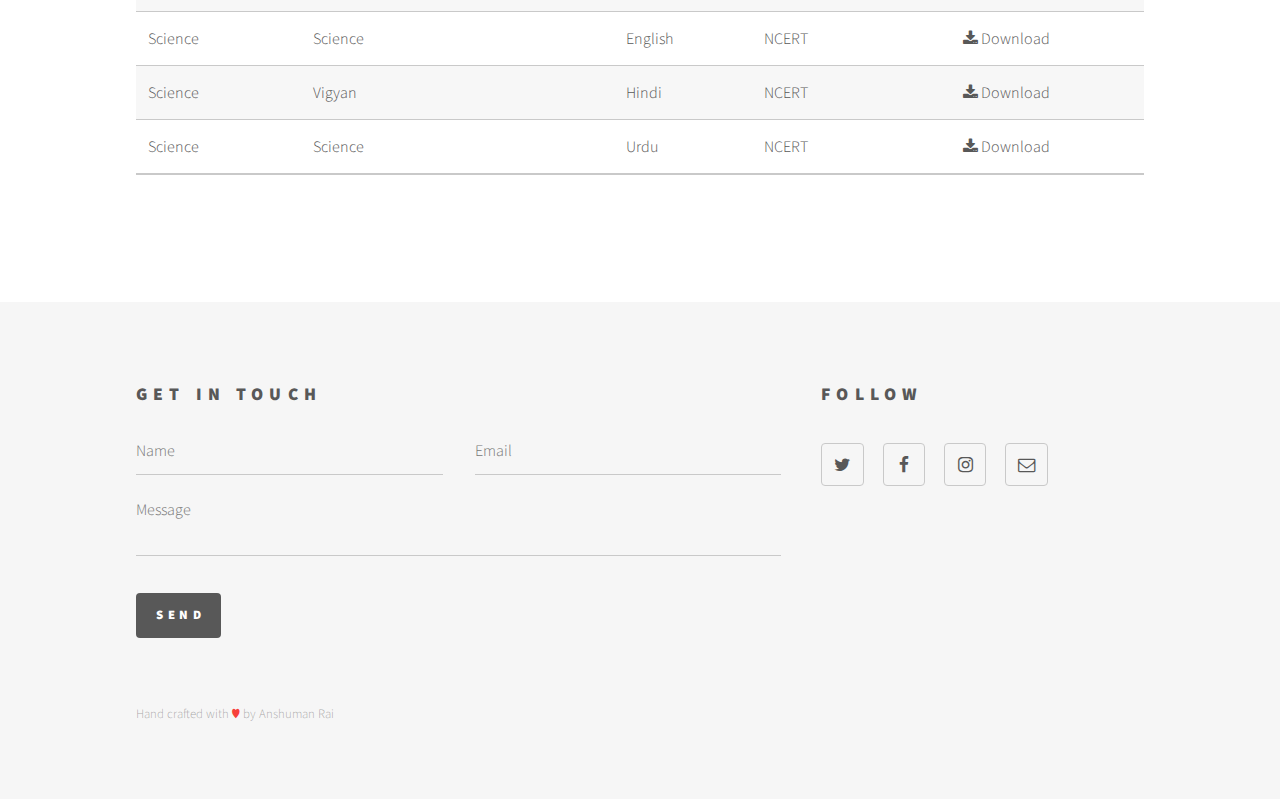
<file: class6.html>
<!DOCTYPE HTML>
<html>
	<head>
		<title>Sabooks</title>
		<meta charset="utf-8" />
		<meta name="viewport" content="width=device-width, initial-scale=1" />
		<link rel="stylesheet" href="assets/css/main.css" />
		<link rel="shortcut icon" type="image/png" href="wdlicon.png" />
		<!-- Global site tag (gtag.js) - Google Analytics -->
		<script async src="https://www.googletagmanager.com/gtag/js?id=UA-111937096-4"></script>
		<script>
			window.dataLayer = window.dataLayer || [];
			function gtag(){dataLayer.push(arguments);}
			gtag('js', new Date());

			gtag('config', 'UA-111937096-4');
		</script>
	</head>
	<body>
		<!-- Wrapper -->
			<div id="wrapper">

				<!-- Header -->
					<header id="header">
						<div class="inner">

							<!-- Logo -->
								<a href="index.html" class="logo">
									<span class="symbol"><img src="wdlicon.png" alt="" /></span><span class="title">Sabooks</span>
								</a>

							<!-- Nav -->
								<nav>
									<ul>
										<li><a href="#menu">Menu</a></li>
									</ul>
								</nav>

						</div>
					</header>

				<!-- Menu -->
		<nav id="menu">
			<h2>Menu</h2>
			<ul>
				<li><a href="index.html">Home</a></li>
				<li><a href="jee.html">JEE</a></li>
				<li><a href="neet.html">NEET</a></li>
				<li><a href="clat.html">CLAT</a></li>
				<li><a href="gate.html">GATE</a></li>
				<li><a href="resources.html">Recommended Books</a></li>
				<li><a href="video.html">Recommended Video Lectures</a></li>
				<li><a href="#" onclick='window.open("https://forms.gle/3Tks8rWSZpKcBZT89");return false;'>Feedback</a></li>
			</ul>
		</nav>

				<!-- Main -->
					<div id="main">
						<div class="inner">
							<h1>Class 6: CBSE</h1>
						</div>
						<div class="inner">
							<input type="text" id="mySearch" onkeyup="myTableSearch()" placeholder="&#128269; Search eBooks...">
						</div>
						<div class="inner">
							<h2>Downloadable eBooks</h2>
						</div>
						<div class="inner" style="overflow-x:auto;">
							<table id="myTable1">
								<thead>
									<tr>
										<th onclick="sortTable(0)">Subject <i class="fa fa-sort"></i></th>
										<th onclick="sortTable(1)">eBook Name <i class="fa fa-sort"></i></th>
										<th onclick="sortTable(2)">Language <i class="fa fa-sort"></i></th>
										<th onclick="sortTable(3)">eBook Publisher <i class="fa fa-sort"></i></th>
										<th onclick="sortTable(4)">Download Links <i class="fa fa-sort"></i></th>
									</tr>
								</thead>
								<tbody>
									<tr>
										<td>English</td>
										<td>Honeysuckle</td>
										<td>English</td>
										<td>NCERT</td>
										<td><a href="http://ncert.nic.in/textbook/pdf/fehl1dd.zip" class="icon style fa-download"> Download</td>
									</tr>
									<tr>
										<td>English</td>
										<td>A Pact With The Sun</td>
										<td>English</td>
										<td>NCERT</td>
										<td><a href="http://ncert.nic.in/textbook/pdf/fepw1dd.zip" class="icon style fa-download"> Download</td>
									</tr>
									<tr>
										<td>Mathematics</td>
										<td>Mathematics</td>
										<td>English</td>
										<td>NCERT</td>
										<td><a href="http://ncert.nic.in/textbook/pdf/femh1dd.zip" class="icon style fa-download"> Download</td>
									</tr>
									<tr>
										<td>Mathematics</td>
										<td>Ganit</td>
										<td>Hindi</td>
										<td>NCERT</td>
										<td><a href="http://ncert.nic.in/textbook/pdf/fhmh1dd.zip" class="icon style fa-download"> Download</td>
									</tr>
									<tr>
										<td>Mathematics</td>
										<td>Hisab</td>
										<td>Urdu</td>
										<td>NCERT</td>
										<td><a href="http://ncert.nic.in/textbook/pdf/furi1dd.zip" class="icon style fa-download"> Download</td>
									</tr>
									<tr>
										<td>Hindi</td>
										<td>Vasant</td>
										<td>Hindi</td>
										<td>NCERT</td>
										<td><a href="http://ncert.nic.in/textbook/pdf/fhvs1dd.zip" class="icon style fa-download"> Download</td>
									</tr>
									<tr>
										<td>Hindi</td>
										<td>Durva</td>
										<td>Hindi</td>
										<td>NCERT</td>
										<td><a href="http://ncert.nic.in/textbook/pdf/fhdv1dd.zip" class="icon style fa-download"> Download</td>
									</tr>
									<tr>
										<td>Hindi</td>
										<td>Bal Ram Katha</td>
										<td>Hindi</td>
										<td>NCERT</td>
										<td><a href="http://ncert.nic.in/textbook/pdf/fhbr1dd.zip" class="icon style fa-download"> Download</td>
									</tr>
									<tr>
										<td>Urdu</td>
										<td>Apni Zuban</td>
										<td>Urdu</td>
										<td>NCERT</td>
										<td><a href="http://ncert.nic.in/textbook/pdf/fuaz1dd.zip" class="icon style fa-download"> Download</td>
									</tr>
									<tr>
										<td>Urdu</td>
										<td>Urdu Guldasta</td>
										<td>Urdu</td>
										<td>NCERT</td>
										<td><a href="http://ncert.nic.in/textbook/pdf/fuug1dd.zip" class="icon style fa-download"> Download</td>
									</tr>
									<tr>
										<td>Urdu</td>
										<td>Jaan Pahechan</td>
										<td>Urdu</td>
										<td>NCERT</td>
										<td><a href="http://ncert.nic.in/textbook/pdf/fujp1dd.zip" class="icon style fa-download"> Download</td>
									</tr>
									<tr>
										<td>Sanskrit</td>
										<td>Ruchira</td>
										<td>Hindi</td>
										<td>NCERT</td>
										<td><a href="http://ncert.nic.in/textbook/pdf/fhsk1dd.zip" class="icon style fa-download"> Download</td>
									</tr>
									<tr>
										<td>Social Studies</td>
										<td>History - Our Past</td>
										<td>English</td>
										<td>NCERT</td>
										<td><a href="http://ncert.nic.in/textbook/pdf/fess1dd.zip" class="icon style fa-download"> Download</td>
									</tr>
									<tr>
										<td>Social Studies</td>
										<td>The Earth Our Habitat</td>
										<td>English</td>
										<td>NCERT</td>
										<td><a href="http://ncert.nic.in/textbook/pdf/fess2dd.zip" class="icon style fa-download"> Download</td>
									</tr>
									<tr>
										<td>Social Studies</td>
										<td>Hamare Ateet</td>
										<td>Hindi</td>
										<td>NCERT</td>
										<td><a href="http://ncert.nic.in/textbook/pdf/fhss1dd.zip" class="icon style fa-download"> Download</td>
									</tr>
									<tr>
										<td>Social Studies</td>
										<td>Social And Political Life</td>
										<td>English</td>
										<td>NCERT</td>
										<td><a href="http://ncert.nic.in/textbook/pdf/fess3dd.zip" class="icon style fa-download"> Download</td>
									</tr>
									<tr>
										<td>Social Studies</td>
										<td>Samajik Evem Rajnitik Jeevan</td>
										<td>Hindi</td>
										<td>NCERT</td>
										<td><a href="http://ncert.nic.in/textbook/pdf/fhss3dd.zip" class="icon style fa-download"> Download</td>
									</tr>
									<tr>
										<td>Social Studies</td>
										<td>Prithavi Hamara Avas</td>
										<td>Hindi</td>
										<td>NCERT</td>
										<td><a href="http://ncert.nic.in/textbook/pdf/fhss2dd.zip" class="icon style fa-download"> Download</td>
									</tr>
									<tr>
										<td>Social Studies</td>
										<td>Hamare Maazi</td>
										<td>Urdu</td>
										<td>NCERT</td>
										<td><a href="http://ncert.nic.in/textbook/pdf/fuhm1dd.zip" class="icon style fa-download"> Download</td>
									</tr>
									<tr>
										<td>Social Studies</td>
										<td>Zameen Hamara Maskan</td>
										<td>Urdu</td>
										<td>NCERT</td>
										<td><a href="http://ncert.nic.in/textbook/pdf/fuzm1dd.zip" class="icon style fa-download"> Download</td>
									</tr>
									<tr>
										<td>Social Studies</td>
										<td>Samazi Aur Siyasi Zindagi</td>
										<td>Urdu</td>
										<td>NCERT</td>
										<td><a href="http://ncert.nic.in/textbook/pdf/fuss1dd.zip" class="icon style fa-download"> Download</td>
									</tr>
									<tr>
										<td>Science</td>
										<td>Science</td>
										<td>English</td>
										<td>NCERT</td>
										<td><a href="http://ncert.nic.in/textbook/pdf/fesc1dd.zip" class="icon style fa-download"> Download</td>
									</tr>
									<tr>
										<td>Science</td>
										<td>Vigyan</td>
										<td>Hindi</td>
										<td>NCERT</td>
										<td><a href="http://ncert.nic.in/textbook/pdf/fhsc1dd.zip" class="icon style fa-download"> Download</td>
									</tr>
									<tr>
										<td>Science</td>
										<td>Science</td>
										<td>Urdu</td>
										<td>NCERT</td>
										<td><a href="http://ncert.nic.in/textbook/pdf/fuse1dd.zip" class="icon style fa-download"> Download</td>
									</tr>
								</tbody>
								<tfoot>
									<tr>
									</tr>
								</tfoot>
							</table>
						</div>
					</div>

				<!-- Footer -->
					<footer id="footer">
						<div class="inner">
							<section>
								<h2>Get in touch</h2>
								<form method="post" action="mail.php">
									<div class="field half first">
										<input type="text" name="name" id="name" placeholder="Name" />
									</div>
									<div class="field half">
										<input type="email" name="email" id="email" placeholder="Email" />
									</div>
									<div class="field">
										<textarea name="message" id="message" placeholder="Message"></textarea>
									</div>
									<ul class="actions">
										<li><input type="submit" value="Send" class="special" /></li>
									</ul>
								</form>
							</section>
							<section>
								<h2>Follow</h2>
								<ul class="icons">
									<li><a href="https://twitter.com/SabooksOfficial" class="icon style2 fa-twitter" target="_blank"><span class="label">Twitter</span></a></li>
									<li><a href="https://facebook.com/SabooksOfficial" class="icon style2 fa-facebook" target="_blank"><span class="label">Facebook</span></a></li>
									<li><a href="https://instagram.com/SabooksOfficial" class="icon style2 fa-instagram" target="_blank"><span class="label">Instagram</span></a></li>
									<li><a href="mailto:SabooksOfficial@gmail.com" class="icon style2 fa-envelope-o"><span class="label">Email</span></a></li>
								</ul>
							</section>
							<ul class="copyright">
								<li>Hand crafted with <span style="color: #f7403a">&hearts;</span> by Anshuman Rai</li>
							</ul>
						</div>
					</footer>

			</div>

		<!-- Scripts -->
			<script src="assets/js/jquery.min.js"></script>
			<script src="assets/js/skel.min.js"></script>
			<script src="assets/js/util.js"></script>
			<script src="assets/js/main.js"></script>
			<script src="assets/js/sort.js"></script>
			<script src="assets/js/tablesearch.js"></script>
			<script type="text/javascript" src="https://cdn.ywxi.net/js/1.js" async></script>
			
	</body>
</html>
</file>
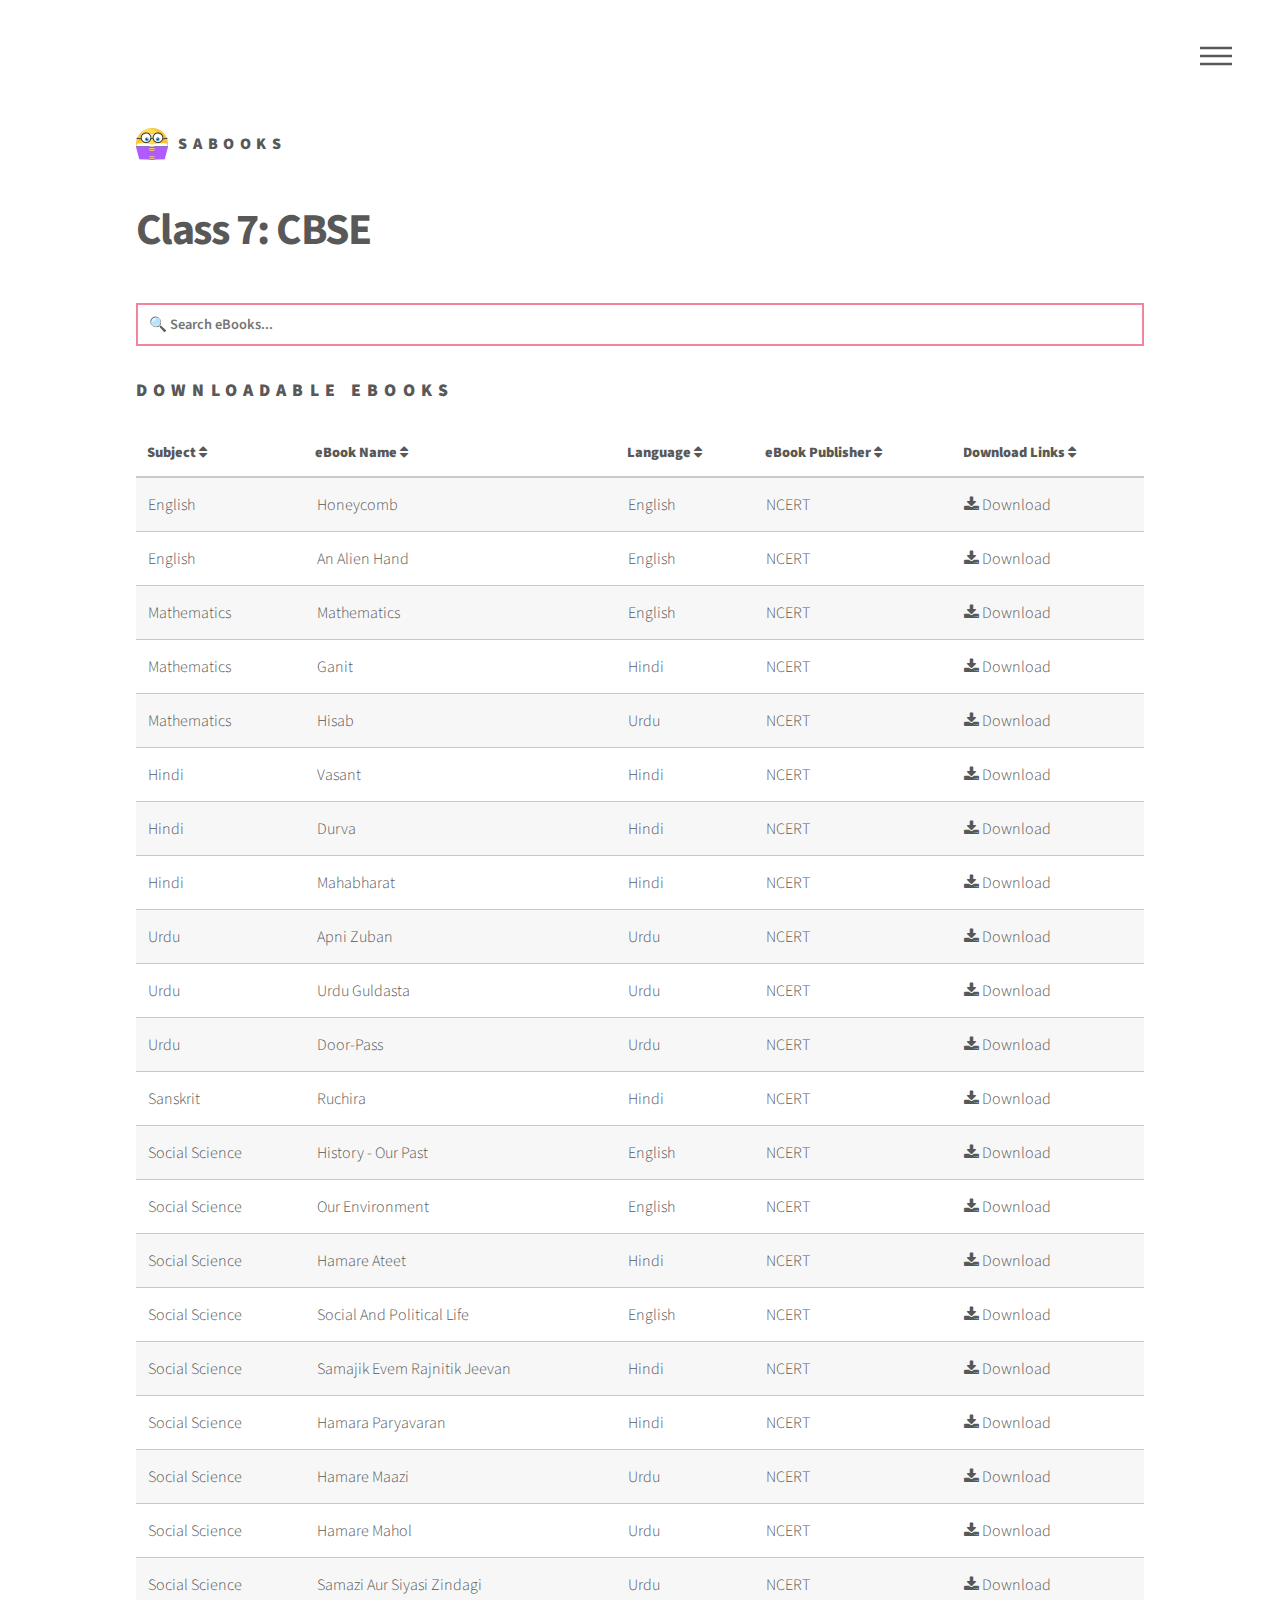
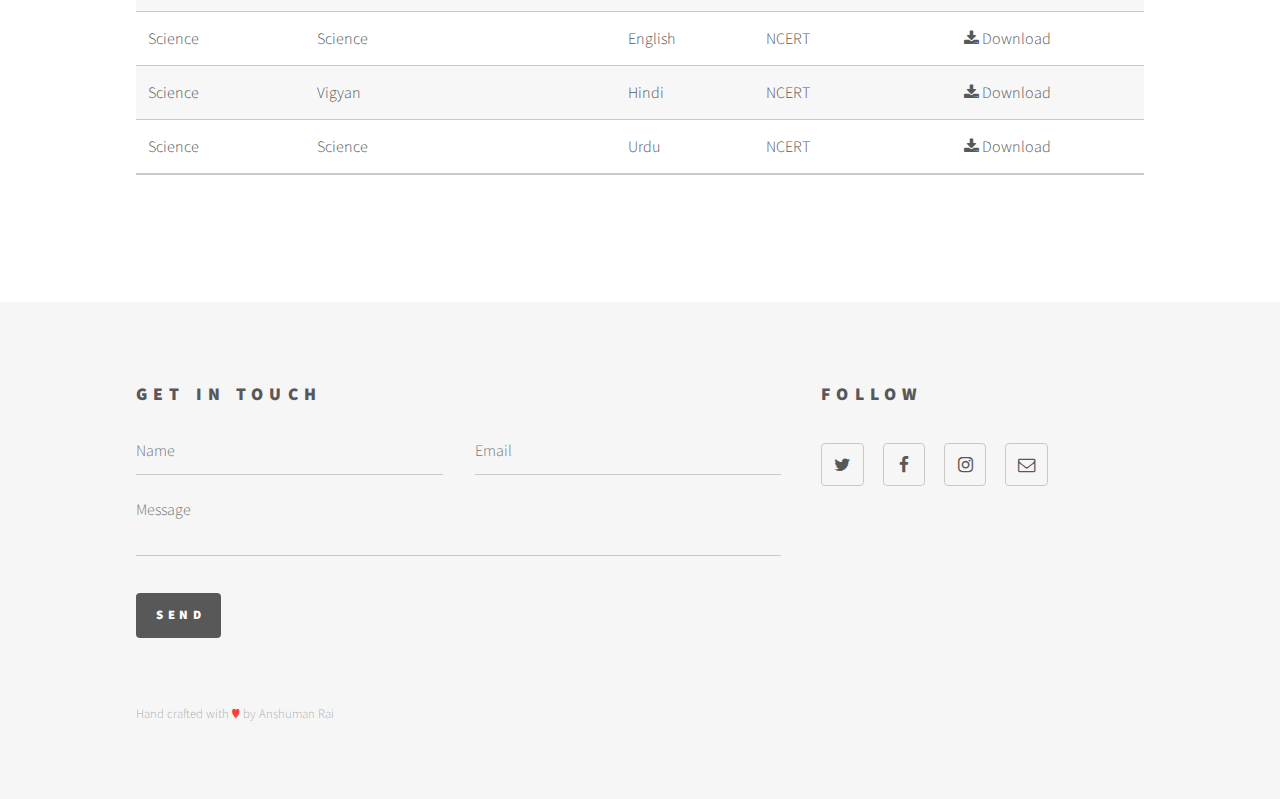
<file: class7.html>
<!DOCTYPE HTML>
<html>
	<head>
		<title>Sabooks</title>
		<meta charset="utf-8" />
		<meta name="viewport" content="width=device-width, initial-scale=1" />
		<link rel="stylesheet" href="assets/css/main.css" />
		<link rel="shortcut icon" type="image/png" href="wdlicon.png" />
		<!-- Global site tag (gtag.js) - Google Analytics -->
		<script async src="https://www.googletagmanager.com/gtag/js?id=UA-111937096-4"></script>
		<script>
			window.dataLayer = window.dataLayer || [];
			function gtag(){dataLayer.push(arguments);}
			gtag('js', new Date());

			gtag('config', 'UA-111937096-4');
		</script>
	</head>
	<body>
		<!-- Wrapper -->
			<div id="wrapper">

				<!-- Header -->
					<header id="header">
						<div class="inner">

							<!-- Logo -->
								<a href="index.html" class="logo">
									<span class="symbol"><img src="wdlicon.png" alt="" /></span><span class="title">Sabooks</span>
								</a>

							<!-- Nav -->
								<nav>
									<ul>
										<li><a href="#menu">Menu</a></li>
									</ul>
								</nav>

						</div>
					</header>

				<!-- Menu -->
		<nav id="menu">
			<h2>Menu</h2>
			<ul>
				<li><a href="index.html">Home</a></li>
				<li><a href="jee.html">JEE</a></li>
				<li><a href="neet.html">NEET</a></li>
				<li><a href="clat.html">CLAT</a></li>
				<li><a href="gate.html">GATE</a></li>
				<li><a href="resources.html">Recommended Books</a></li>
				<li><a href="video.html">Recommended Video Lectures</a></li>
				<li><a href="#" onclick='window.open("https://forms.gle/3Tks8rWSZpKcBZT89");return false;'>Feedback</a></li>
			</ul>
		</nav>

				<!-- Main -->
					<div id="main">
						<div class="inner">
							<h1>Class 7: CBSE</h1>
						</div>
						<div class="inner">
							<input type="text" id="mySearch" onkeyup="myTableSearch()" placeholder="&#128269; Search eBooks...">
						</div>
						<div class="inner">
							<h2>Downloadable eBooks</h2>
						</div>
						<div class="inner" style="overflow-x:auto;">
							<table id="myTable1">
								<thead>
									<tr>
										<th onclick="sortTable(0)">Subject <i class="fa fa-sort"></i></th>
										<th onclick="sortTable(1)">eBook Name <i class="fa fa-sort"></i></th>
										<th onclick="sortTable(2)">Language <i class="fa fa-sort"></i></th>
										<th onclick="sortTable(3)">eBook Publisher <i class="fa fa-sort"></i></th>
										<th onclick="sortTable(4)">Download Links <i class="fa fa-sort"></i></th>
									</tr>
								</thead>
								<tbody>
									<tr>
										<td>English</td>
										<td>Honeycomb</td>
										<td>English</td>
										<td>NCERT</td>
										<td><a href="http://ncert.nic.in/textbook/pdf/gehc1dd.zip" class="icon style fa-download"> Download</td>
									</tr>
									<tr>
										<td>English</td>
										<td>An Alien Hand</td>
										<td>English</td>
										<td>NCERT</td>
										<td><a href="http://ncert.nic.in/textbook/pdf/geah1dd.zip" class="icon style fa-download"> Download</td>
									</tr>
									<tr>
										<td>Mathematics</td>
										<td>Mathematics</td>
										<td>English</td>
										<td>NCERT</td>
										<td><a href="http://ncert.nic.in/textbook/pdf/gemh1dd.zip" class="icon style fa-download"> Download</td>
									</tr>
									<tr>
										<td>Mathematics</td>
										<td>Ganit</td>
										<td>Hindi</td>
										<td>NCERT</td>
										<td><a href="http://ncert.nic.in/textbook/pdf/ghmh1dd.zip" class="icon style fa-download"> Download</td>
									</tr>
									<tr>
										<td>Mathematics</td>
										<td>Hisab</td>
										<td>Urdu</td>
										<td>NCERT</td>
										<td><a href="http://ncert.nic.in/textbook/pdf/guma1dd.zip" class="icon style fa-download"> Download</td>
									</tr>
									<tr>
										<td>Hindi</td>
										<td>Vasant</td>
										<td>Hindi</td>
										<td>NCERT</td>
										<td><a href="http://ncert.nic.in/textbook/pdf/ghvs1dd.zip" class="icon style fa-download"> Download</td>
									</tr>
									<tr>
										<td>Hindi</td>
										<td>Durva</td>
										<td>Hindi</td>
										<td>NCERT</td>
										<td><a href="http://ncert.nic.in/textbook/pdf/ghdv1dd.zip" class="icon style fa-download"> Download</td>
									</tr>
									<tr>
										<td>Hindi</td>
										<td>Mahabharat</td>
										<td>Hindi</td>
										<td>NCERT</td>
										<td><a href="http://ncert.nic.in/textbook/pdf/ghmb1dd.zip" class="icon style fa-download"> Download</td>
									</tr>
									<tr>
										<td>Urdu</td>
										<td>Apni Zuban</td>
										<td>Urdu</td>
										<td>NCERT</td>
										<td><a href="http://ncert.nic.in/textbook/pdf/guaz1dd.zip" class="icon style fa-download"> Download</td>
									</tr>
									<tr>
										<td>Urdu</td>
										<td>Urdu Guldasta</td>
										<td>Urdu</td>
										<td>NCERT</td>
										<td><a href="http://ncert.nic.in/textbook/pdf/gugu1dd.zip" class="icon style fa-download"> Download</td>
									</tr>
									<tr>
										<td>Urdu</td>
										<td>Door-Pass</td>
										<td>Urdu</td>
										<td>NCERT</td>
										<td><a href="http://ncert.nic.in/textbook/pdf/gudp1dd.zip" class="icon style fa-download"> Download</td>
									</tr>
									<tr>
										<td>Sanskrit</td>
										<td>Ruchira</td>
										<td>Hindi</td>
										<td>NCERT</td>
										<td><a href="http://ncert.nic.in/textbook/pdf/ghsk1dd.zip" class="icon style fa-download"> Download</td>
									</tr>
									<tr>
										<td>Social Science</td>
										<td>History - Our Past</td>
										<td>English</td>
										<td>NCERT</td>
										<td><a href="http://ncert.nic.in/textbook/pdf/gess1dd.zip" class="icon style fa-download"> Download</td>
									</tr>
									<tr>
										<td>Social Science</td>
										<td>Our Environment</td>
										<td>English</td>
										<td>NCERT</td>
										<td><a href="http://ncert.nic.in/textbook/pdf/gess2dd.zip" class="icon style fa-download"> Download</td>
									</tr>
									<tr>
										<td>Social Science</td>
										<td>Hamare Ateet</td>
										<td>Hindi</td>
										<td>NCERT</td>
										<td><a href="http://ncert.nic.in/textbook/pdf/ghss1dd.zip" class="icon style fa-download"> Download</td>
									</tr>
									<tr>
										<td>Social Science</td>
										<td>Social And Political Life</td>
										<td>English</td>
										<td>NCERT</td>
										<td><a href="http://ncert.nic.in/textbook/pdf/gess3dd.zip" class="icon style fa-download"> Download</td>
									</tr>
									<tr>
										<td>Social Science</td>
										<td>Samajik Evem Rajnitik Jeevan</td>
										<td>Hindi</td>
										<td>NCERT</td>
										<td><a href="http://ncert.nic.in/textbook/pdf/ghss3dd.zip" class="icon style fa-download"> Download</td>
									</tr>
									<tr>
										<td>Social Science</td>
										<td>Hamara Paryavaran</td>
										<td>Hindi</td>
										<td>NCERT</td>
										<td><a href="http://ncert.nic.in/textbook/pdf/ghss2dd.zip" class="icon style fa-download"> Download</td>
									</tr>
									<tr>
										<td>Social Science</td>
										<td>Hamare Maazi</td>
										<td>Urdu</td>
										<td>NCERT</td>
										<td><a href="http://ncert.nic.in/textbook/pdf/guhm1dd.zip" class="icon style fa-download"> Download</td>
									</tr>
									<tr>
										<td>Social Science</td>
										<td>Hamare Mahol</td>
										<td>Urdu</td>
										<td>NCERT</td>
										<td><a href="http://ncert.nic.in/textbook/pdf/guha1dd.zip" class="icon style fa-download"> Download</td>
									</tr>
									<tr>
										<td>Social Science</td>
										<td>Samazi Aur Siyasi Zindagi</td>
										<td>Urdu</td>
										<td>NCERT</td>
										<td><a href="http://ncert.nic.in/textbook/pdf/guss1dd.zip" class="icon style fa-download"> Download</td>
									</tr>
									<tr>
										<td>Science</td>
										<td>Science</td>
										<td>English</td>
										<td>NCERT</td>
										<td><a href="http://ncert.nic.in/textbook/pdf/gesc1dd.zip" class="icon style fa-download"> Download</td>
									</tr><tr>
										<td>Science</td>
										<td>Vigyan</td>
										<td>Hindi</td>
										<td>NCERT</td>
										<td><a href="http://ncert.nic.in/textbook/pdf/ghsc1dd.zip" class="icon style fa-download"> Download</td>
									</tr>
									<tr>
										<td>Science</td>
										<td>Science</td>
										<td>Urdu</td>
										<td>NCERT</td>
										<td><a href="http://ncert.nic.in/textbook/pdf/guse1dd.zip" class="icon style fa-download"> Download</td>
									</tr>
								</tbody>
								<tfoot>
									<tr>
									</tr>
								</tfoot>
							</table>
						</div>
					</div>

				<!-- Footer -->
					<footer id="footer">
						<div class="inner">
							<section>
								<h2>Get in touch</h2>
								<form method="post" action="mail.php">
									<div class="field half first">
										<input type="text" name="name" id="name" placeholder="Name" />
									</div>
									<div class="field half">
										<input type="email" name="email" id="email" placeholder="Email" />
									</div>
									<div class="field">
										<textarea name="message" id="message" placeholder="Message"></textarea>
									</div>
									<ul class="actions">
										<li><input type="submit" value="Send" class="special" /></li>
									</ul>
								</form>
							</section>
							<section>
								<h2>Follow</h2>
								<ul class="icons">
									<li><a href="https://twitter.com/SabooksOfficial" class="icon style2 fa-twitter" target="_blank"><span class="label">Twitter</span></a></li>
									<li><a href="https://facebook.com/SabooksOfficial" class="icon style2 fa-facebook" target="_blank"><span class="label">Facebook</span></a></li>
									<li><a href="https://instagram.com/SabooksOfficial" class="icon style2 fa-instagram" target="_blank"><span class="label">Instagram</span></a></li>
									<li><a href="mailto:SabooksOfficial@gmail.com" class="icon style2 fa-envelope-o"><span class="label">Email</span></a></li>
								</ul>
							</section>
							<ul class="copyright">
								<li>Hand crafted with <span style="color: #f7403a">&hearts;</span> by Anshuman Rai</li>
							</ul>
						</div>
					</footer>

			</div>

		<!-- Scripts -->
			<script src="assets/js/jquery.min.js"></script>
			<script src="assets/js/skel.min.js"></script>
			<script src="assets/js/util.js"></script>
			<script src="assets/js/main.js"></script>
			<script src="assets/js/sort.js"></script>
			<script src="assets/js/tablesearch.js"></script>
			<script type="text/javascript" src="https://cdn.ywxi.net/js/1.js" async></script>
			
	</body>
</html>
</file>
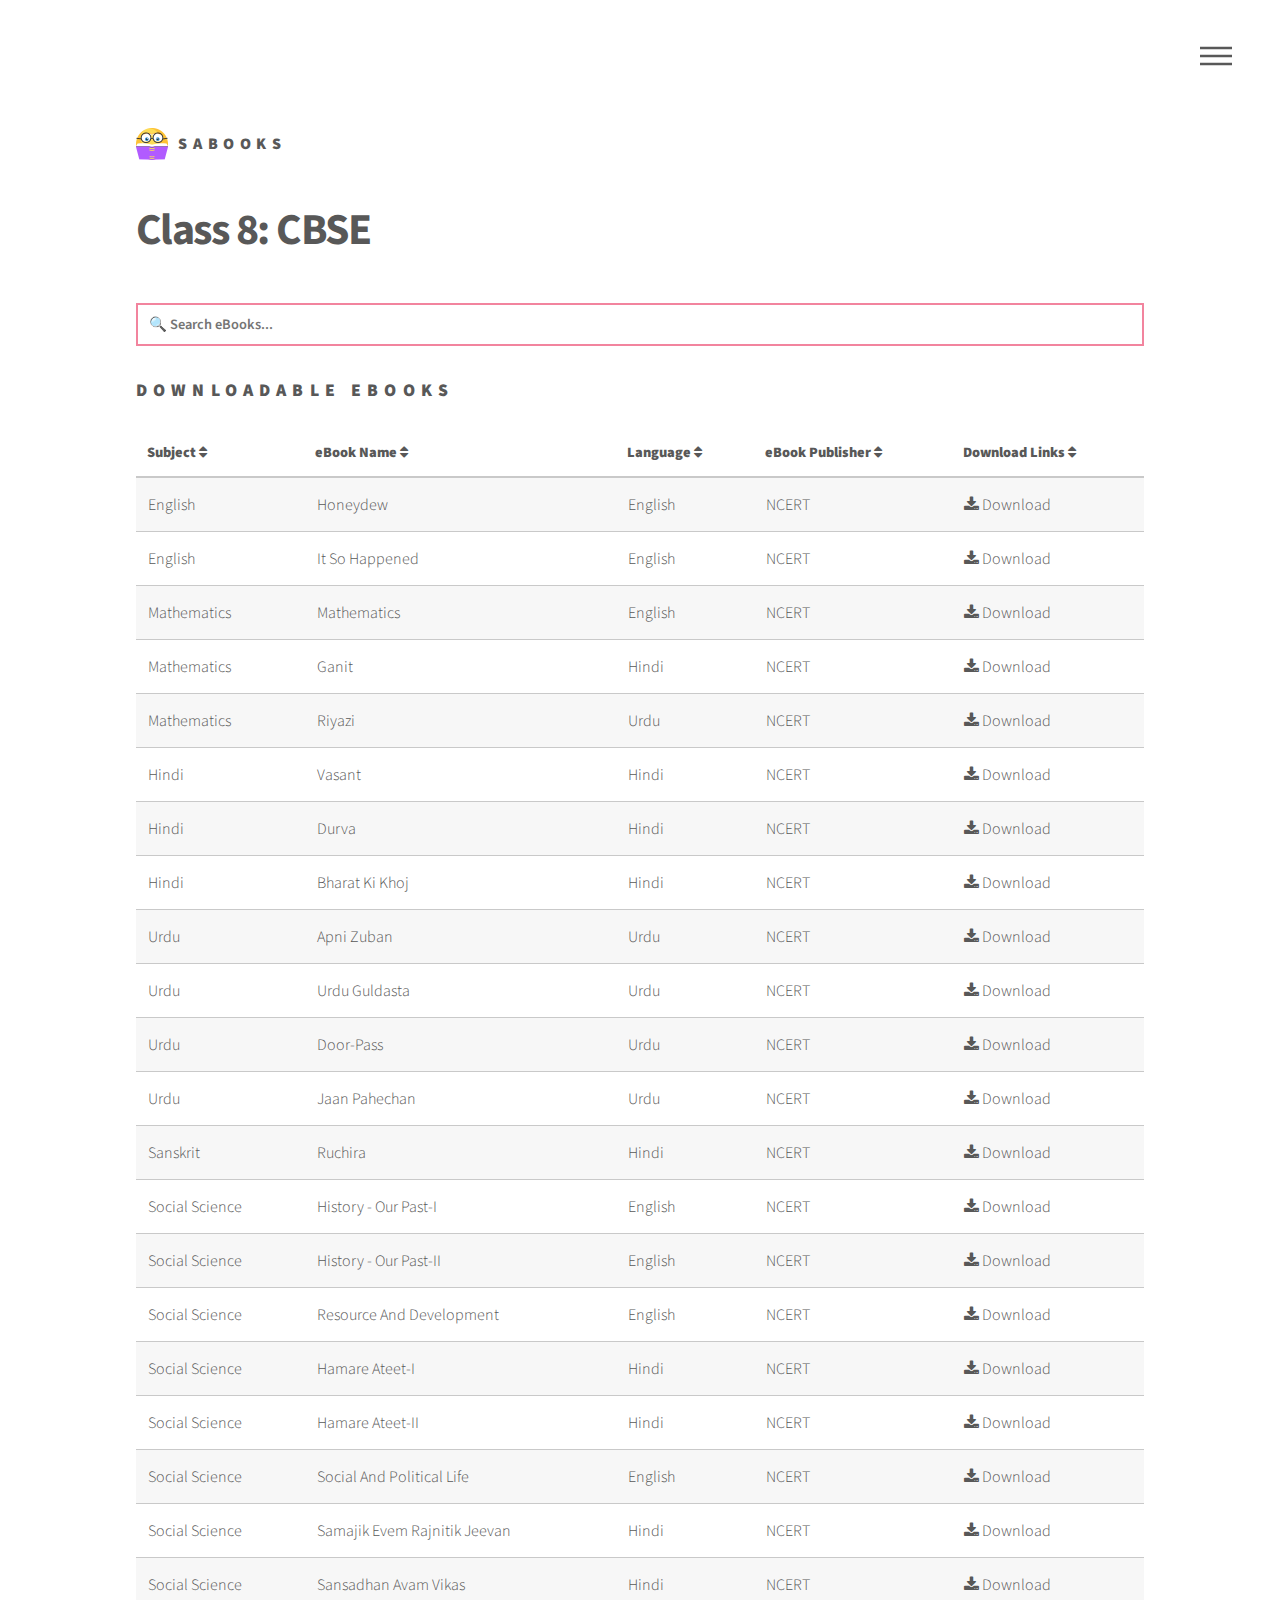
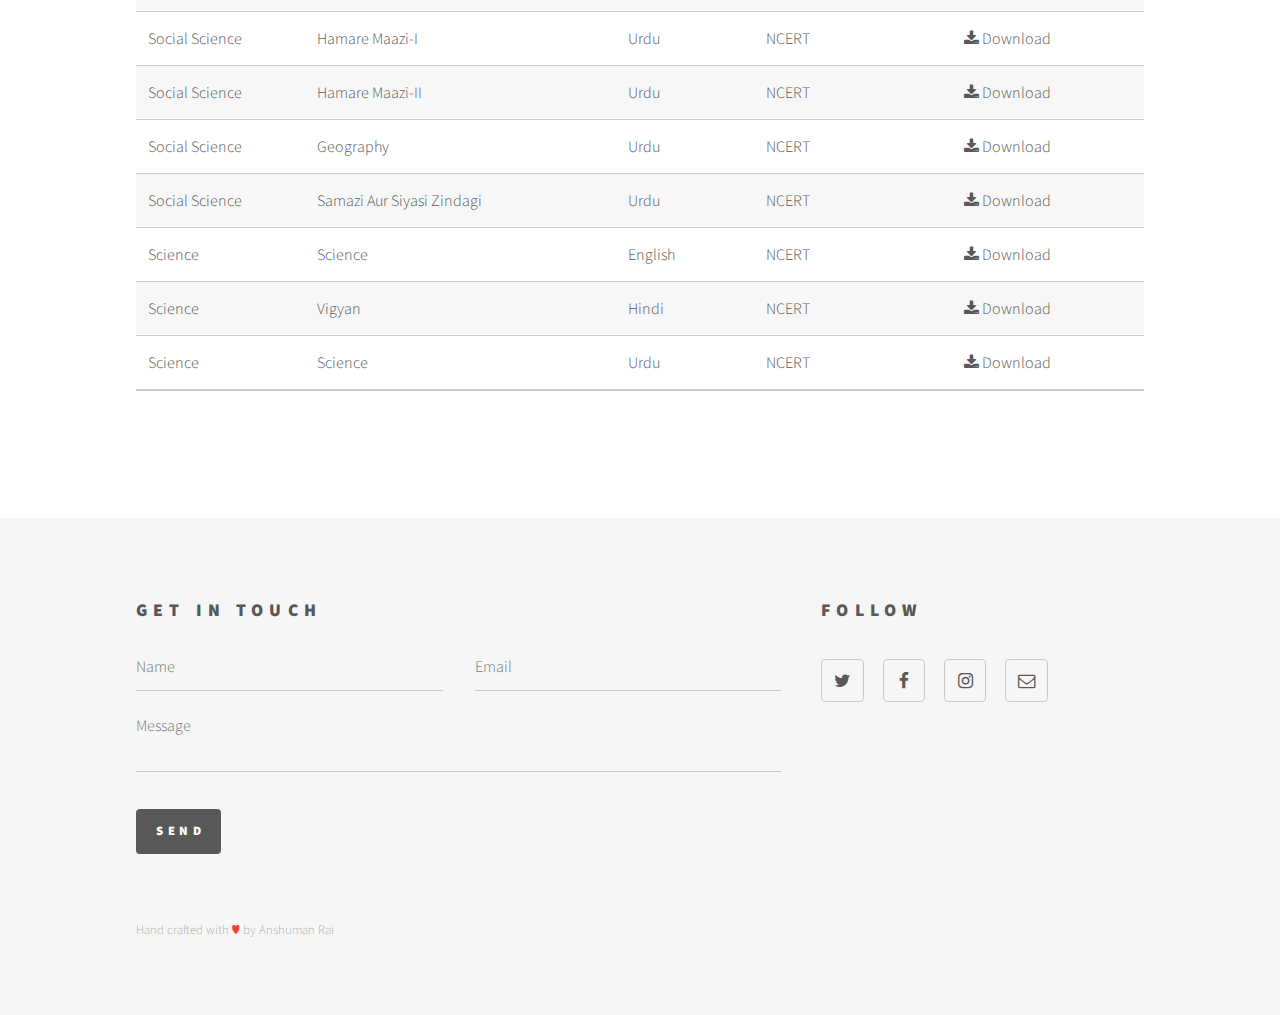
<file: class8.html>
<!DOCTYPE HTML>
<html>
	<head>
		<title>Sabooks</title>
		<meta charset="utf-8" />
		<meta name="viewport" content="width=device-width, initial-scale=1" />
		<link rel="stylesheet" href="assets/css/main.css" />
		<link rel="shortcut icon" type="image/png" href="wdlicon.png" />
		<!-- Global site tag (gtag.js) - Google Analytics -->
		<script async src="https://www.googletagmanager.com/gtag/js?id=UA-111937096-4"></script>
		<script>
			window.dataLayer = window.dataLayer || [];
			function gtag(){dataLayer.push(arguments);}
			gtag('js', new Date());

			gtag('config', 'UA-111937096-4');
		</script>
	</head>
	<body>
		<!-- Wrapper -->
			<div id="wrapper">

				<!-- Header -->
					<header id="header">
						<div class="inner">

							<!-- Logo -->
								<a href="index.html" class="logo">
									<span class="symbol"><img src="wdlicon.png" alt="" /></span><span class="title">Sabooks</span>
								</a>

							<!-- Nav -->
								<nav>
									<ul>
										<li><a href="#menu">Menu</a></li>
									</ul>
								</nav>

						</div>
					</header>

				<!-- Menu -->
		<nav id="menu">
			<h2>Menu</h2>
			<ul>
				<li><a href="index.html">Home</a></li>
				<li><a href="jee.html">JEE</a></li>
				<li><a href="neet.html">NEET</a></li>
				<li><a href="clat.html">CLAT</a></li>
				<li><a href="gate.html">GATE</a></li>
				<li><a href="resources.html">Recommended Books</a></li>
				<li><a href="video.html">Recommended Video Lectures</a></li>
				<li><a href="#" onclick='window.open("https://forms.gle/3Tks8rWSZpKcBZT89");return false;'>Feedback</a></li>
			</ul>
		</nav>
				<!-- Main -->
					<div id="main">
						<div class="inner">
							<h1>Class 8: CBSE</h1>
						</div>
						<div class="inner">
							<input type="text" id="mySearch" onkeyup="myTableSearch()" placeholder="&#128269; Search eBooks...">
						</div>
						<div class="inner">
							<h2>Downloadable eBooks</h2>
						</div>
						<div class="inner" style="overflow-x:auto;">
							<table id="myTable1">
								<thead>
									<tr>
										<th onclick="sortTable(0)">Subject <i class="fa fa-sort"></i></th>
										<th onclick="sortTable(1)">eBook Name <i class="fa fa-sort"></i></th>
										<th onclick="sortTable(2)">Language <i class="fa fa-sort"></i></th>
										<th onclick="sortTable(3)">eBook Publisher <i class="fa fa-sort"></i></th>
										<th onclick="sortTable(4)">Download Links <i class="fa fa-sort"></i></th>
									</tr>
								</thead>
								<tbody>
									<tr>
										<td>English</td>
										<td>Honeydew</td>
										<td>English</td>
										<td>NCERT</td>
										<td><a href="http://ncert.nic.in/textbook/pdf/hehd1dd.zip" class="icon style fa-download"> Download</td>
									</tr>
									<tr>
										<td>English</td>
										<td>It So Happened</td>
										<td>English</td>
										<td>NCERT</td>
										<td><a href="http://ncert.nic.in/textbook/pdf/heih1dd.zip" class="icon style fa-download"> Download</td>
									</tr>
									<tr>
										<td>Mathematics</td>
										<td>Mathematics</td>
										<td>English</td>
										<td>NCERT</td>
										<td><a href="http://ncert.nic.in/textbook/pdf/hemh1dd.zip" class="icon style fa-download"> Download</td>
									</tr>
									<tr>
										<td>Mathematics</td>
										<td>Ganit</td>
										<td>Hindi</td>
										<td>NCERT</td>
										<td><a href="http://ncert.nic.in/textbook/pdf/hhmh1dd.zip" class="icon style fa-download"> Download</td>
									</tr>
									<tr>
										<td>Mathematics</td>
										<td>Riyazi</td>
										<td>Urdu</td>
										<td>NCERT</td>
										<td><a href="http://ncert.nic.in/textbook/pdf/huhi1dd.zip" class="icon style fa-download"> Download</td>
									</tr>
									<tr>
										<td>Hindi</td>
										<td>Vasant</td>
										<td>Hindi</td>
										<td>NCERT</td>
										<td><a href="http://ncert.nic.in/textbook/pdf/hhvs1dd.zip" class="icon style fa-download"> Download</td>
									</tr>
									<tr>
										<td>Hindi</td>
										<td>Durva</td>
										<td>Hindi</td>
										<td>NCERT</td>
										<td><a href="http://ncert.nic.in/textbook/pdf/hhdv1dd.zip" class="icon style fa-download"> Download</td>
									</tr>
									<tr>
										<td>Hindi</td>
										<td>Bharat Ki Khoj</td>
										<td>Hindi</td>
										<td>NCERT</td>
										<td><a href="http://ncert.nic.in/textbook/pdf/hhbk1dd.zip" class="icon style fa-download"> Download</td>
									</tr>
									<tr>
										<td>Urdu</td>
										<td>Apni Zuban</td>
										<td>Urdu</td>
										<td>NCERT</td>
										<td><a href="http://ncert.nic.in/textbook/pdf/huaz1dd.zip" class="icon style fa-download"> Download</td>
									</tr>
									<tr>
										<td>Urdu</td>
										<td>Urdu Guldasta</td>
										<td>Urdu</td>
										<td>NCERT</td>
										<td><a href="http://ncert.nic.in/textbook/pdf/huug1dd.zip" class="icon style fa-download"> Download</td>
									</tr>
									<tr>
										<td>Urdu</td>
										<td>Door-Pass</td>
										<td>Urdu</td>
										<td>NCERT</td>
										<td><a href="http://ncert.nic.in/textbook/pdf/hudp1dd.zip" class="icon style fa-download"> Download</td>
									</tr>
									<tr>
										<td>Urdu</td>
										<td>Jaan Pahechan</td>
										<td>Urdu</td>
										<td>NCERT</td>
										<td><a href="http://ncert.nic.in/textbook/pdf/hujp1dd.zip" class="icon style fa-download"> Download</td>
									</tr>
									<tr>
										<td>Sanskrit</td>
										<td>Ruchira</td>
										<td>Hindi</td>
										<td>NCERT</td>
										<td><a href="http://ncert.nic.in/textbook/pdf/hhsk1dd.zip" class="icon style fa-download"> Download</td>
									</tr>
									<tr>
										<td>Social Science</td>
										<td>History - Our Past-I</td>
										<td>English</td>
										<td>NCERT</td>
										<td><a href="http://ncert.nic.in/textbook/pdf/hess1dd.zip" class="icon style fa-download"> Download</td>
									</tr>
									<tr>
										<td>Social Science</td>
										<td>History - Our Past-II</td>
										<td>English</td>
										<td>NCERT</td>
										<td><a href="http://ncert.nic.in/textbook/pdf/hess2dd.zip" class="icon style fa-download"> Download</td>
									</tr>
									<tr>
										<td>Social Science</td>
										<td>Resource And Development</td>
										<td>English</td>
										<td>NCERT</td>
										<td><a href="http://ncert.nic.in/textbook/pdf/hess4dd.zip" class="icon style fa-download"> Download</td>
									</tr>
									<tr>
										<td>Social Science</td>
										<td>Hamare Ateet-I</td>
										<td>Hindi</td>
										<td>NCERT</td>
										<td><a href="http://ncert.nic.in/textbook/pdf/hhss1dd.zip" class="icon style fa-download"> Download</td>
									</tr>
									<tr>
										<td>Social Science</td>
										<td>Hamare Ateet-II</td>
										<td>Hindi</td>
										<td>NCERT</td>
										<td><a href="http://ncert.nic.in/textbook/pdf/hhss2dd.zip" class="icon style fa-download"> Download</td>
									</tr>
									<tr>
										<td>Social Science</td>
										<td>Social And Political Life</td>
										<td>English</td>
										<td>NCERT</td>
										<td><a href="http://ncert.nic.in/textbook/pdf/hess3dd.zip" class="icon style fa-download"> Download</td>
									</tr>
									<tr>
										<td>Social Science</td>
										<td>Samajik Evem Rajnitik Jeevan</td>
										<td>Hindi</td>
										<td>NCERT</td>
										<td><a href="http://ncert.nic.in/textbook/pdf/hhss3dd.zip" class="icon style fa-download"> Download</td>
									</tr>
									<tr>
										<td>Social Science</td>
										<td>Sansadhan Avam Vikas</td>
										<td>Hindi</td>
										<td>NCERT</td>
										<td><a href="http://ncert.nic.in/textbook/pdf/hhss4dd.zip" class="icon style fa-download"> Download</td>
									</tr>
									<tr>
										<td>Social Science</td>
										<td>Hamare Maazi-I</td>
										<td>Urdu</td>
										<td>NCERT</td>
										<td><a href="http://ncert.nic.in/textbook/pdf/huhm1dd.zip" class="icon style fa-download"> Download</td>
									</tr>
									<tr>
										<td>Social Science</td>
										<td>Hamare Maazi-II</td>
										<td>Urdu</td>
										<td>NCERT</td>
										<td><a href="http://ncert.nic.in/textbook/pdf/huhm2dd.zip" class="icon style fa-download"> Download</td>
									</tr>
									<tr>
										<td>Social Science</td>
										<td>Geography</td>
										<td>Urdu</td>
										<td>NCERT</td>
										<td><a href="http://ncert.nic.in/textbook/pdf/hugy1dd.zip" class="icon style fa-download"> Download</td>
									</tr>
									<tr>
										<td>Social Science</td>
										<td>Samazi Aur Siyasi Zindagi</td>
										<td>Urdu</td>
										<td>NCERT</td>
										<td><a href="http://ncert.nic.in/textbook/pdf/huss1dd.zip" class="icon style fa-download"> Download</td>
									</tr>
									<tr>
										<td>Science</td>
										<td>Science</td>
										<td>English</td>
										<td>NCERT</td>
										<td><a href="http://ncert.nic.in/textbook/pdf/hesc1dd.zip" class="icon style fa-download"> Download</td>
									</tr><tr>
										<td>Science</td>
										<td>Vigyan</td>
										<td>Hindi</td>
										<td>NCERT</td>
										<td><a href="http://ncert.nic.in/textbook/pdf/hhsc1dd.zip" class="icon style fa-download"> Download</td>
									</tr>
									<tr>
										<td>Science</td>
										<td>Science</td>
										<td>Urdu</td>
										<td>NCERT</td>
										<td><a href="http://ncert.nic.in/textbook/pdf/huse1dd.zip" class="icon style fa-download"> Download</td>
									</tr>
								</tbody>
								<tfoot>
									<tr>
									</tr>
								</tfoot>
							</table>
						</div>
					</div>

				<!-- Footer -->
					<footer id="footer">
						<div class="inner">
							<section>
								<h2>Get in touch</h2>
								<form method="post" action="mail.php">
									<div class="field half first">
										<input type="text" name="name" id="name" placeholder="Name" />
									</div>
									<div class="field half">
										<input type="email" name="email" id="email" placeholder="Email" />
									</div>
									<div class="field">
										<textarea name="message" id="message" placeholder="Message"></textarea>
									</div>
									<ul class="actions">
										<li><input type="submit" value="Send" class="special" /></li>
									</ul>
								</form>
							</section>
							<section>
								<h2>Follow</h2>
								<ul class="icons">
									<li><a href="https://twitter.com/SabooksOfficial" class="icon style2 fa-twitter" target="_blank"><span class="label">Twitter</span></a></li>
									<li><a href="https://facebook.com/SabooksOfficial" class="icon style2 fa-facebook" target="_blank"><span class="label">Facebook</span></a></li>
									<li><a href="https://instagram.com/SabooksOfficial" class="icon style2 fa-instagram" target="_blank"><span class="label">Instagram</span></a></li>
									<li><a href="mailto:SabooksOfficial@gmail.com" class="icon style2 fa-envelope-o"><span class="label">Email</span></a></li>
								</ul>
							</section>
							<ul class="copyright">
								<li>Hand crafted with <span style="color: #f7403a">&hearts;</span> by Anshuman Rai</li>
							</ul>
						</div>
					</footer>

			</div>

		<!-- Scripts -->
			<script src="assets/js/jquery.min.js"></script>
			<script src="assets/js/skel.min.js"></script>
			<script src="assets/js/util.js"></script>
			<script src="assets/js/main.js"></script>
			<script src="assets/js/sort.js"></script>
			<script src="assets/js/tablesearch.js"></script>
			<script type="text/javascript" src="https://cdn.ywxi.net/js/1.js" async></script>
			
	</body>
</html>
</file>
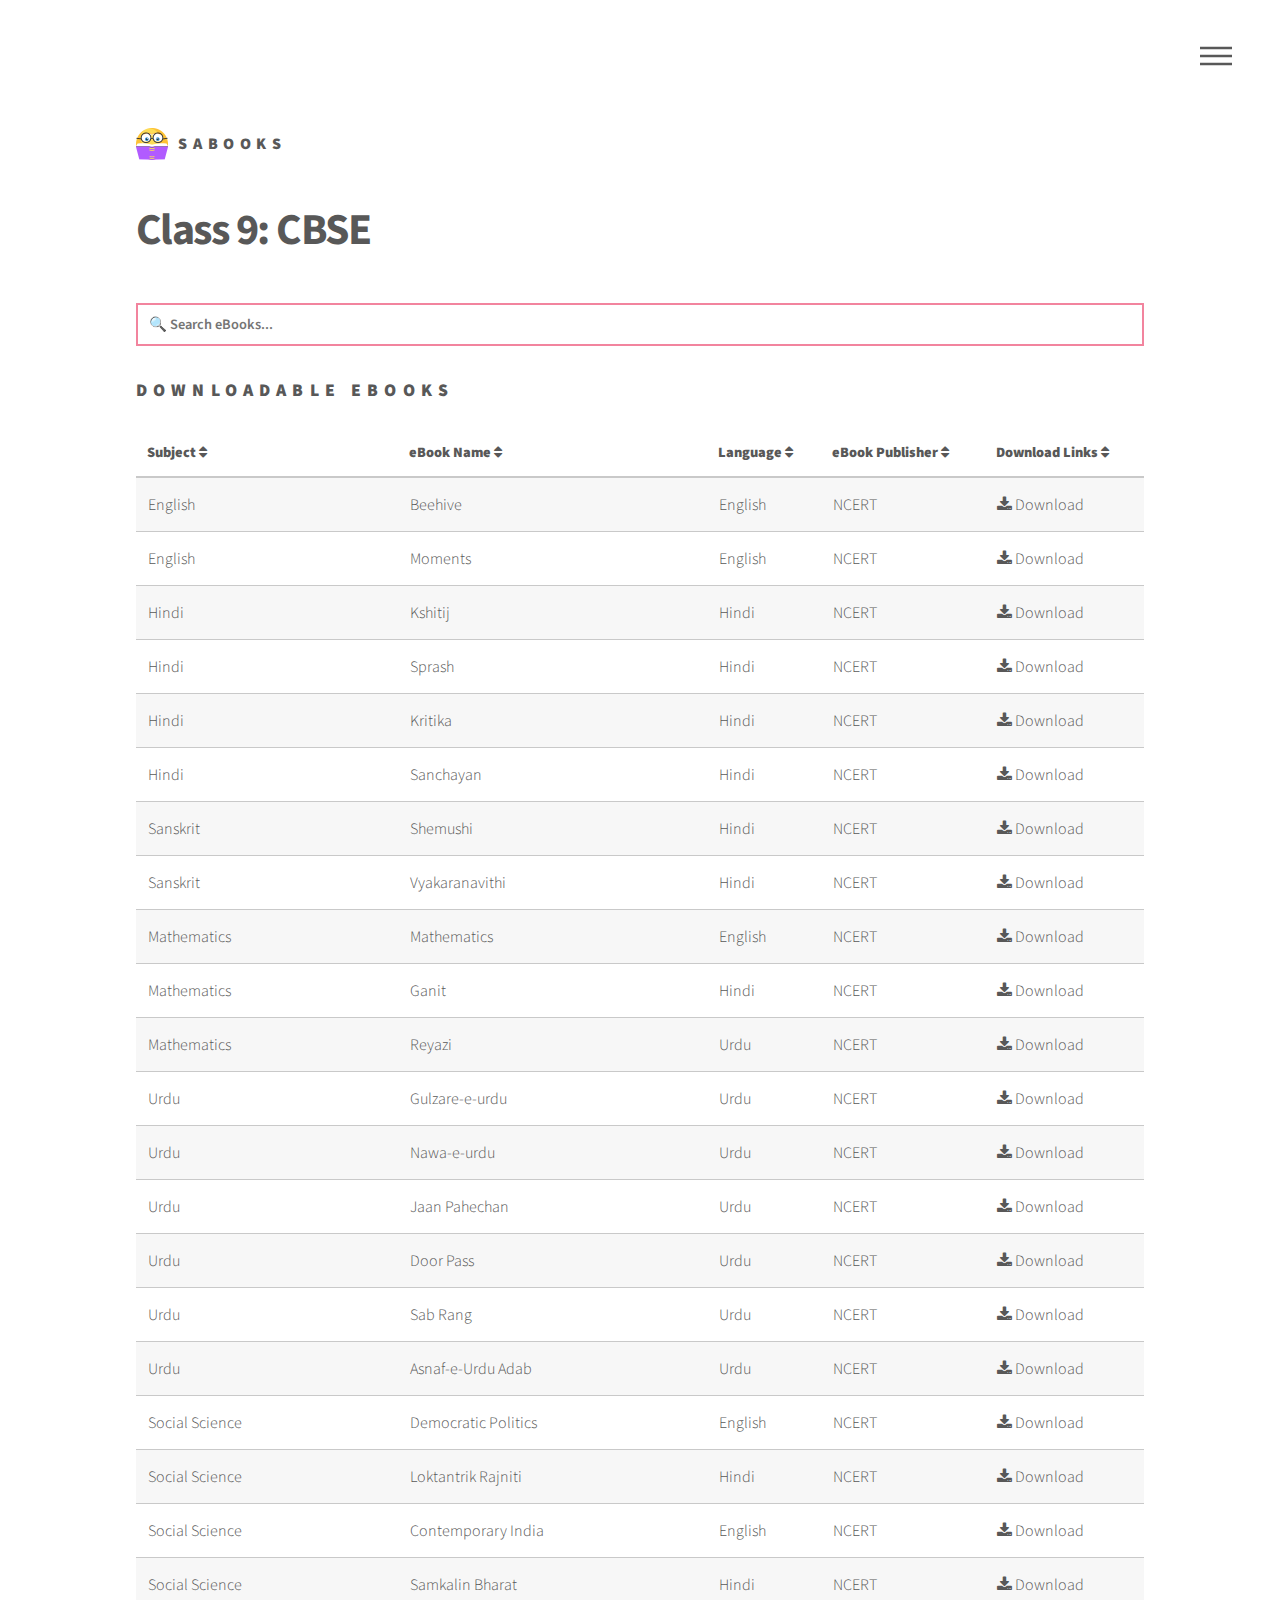
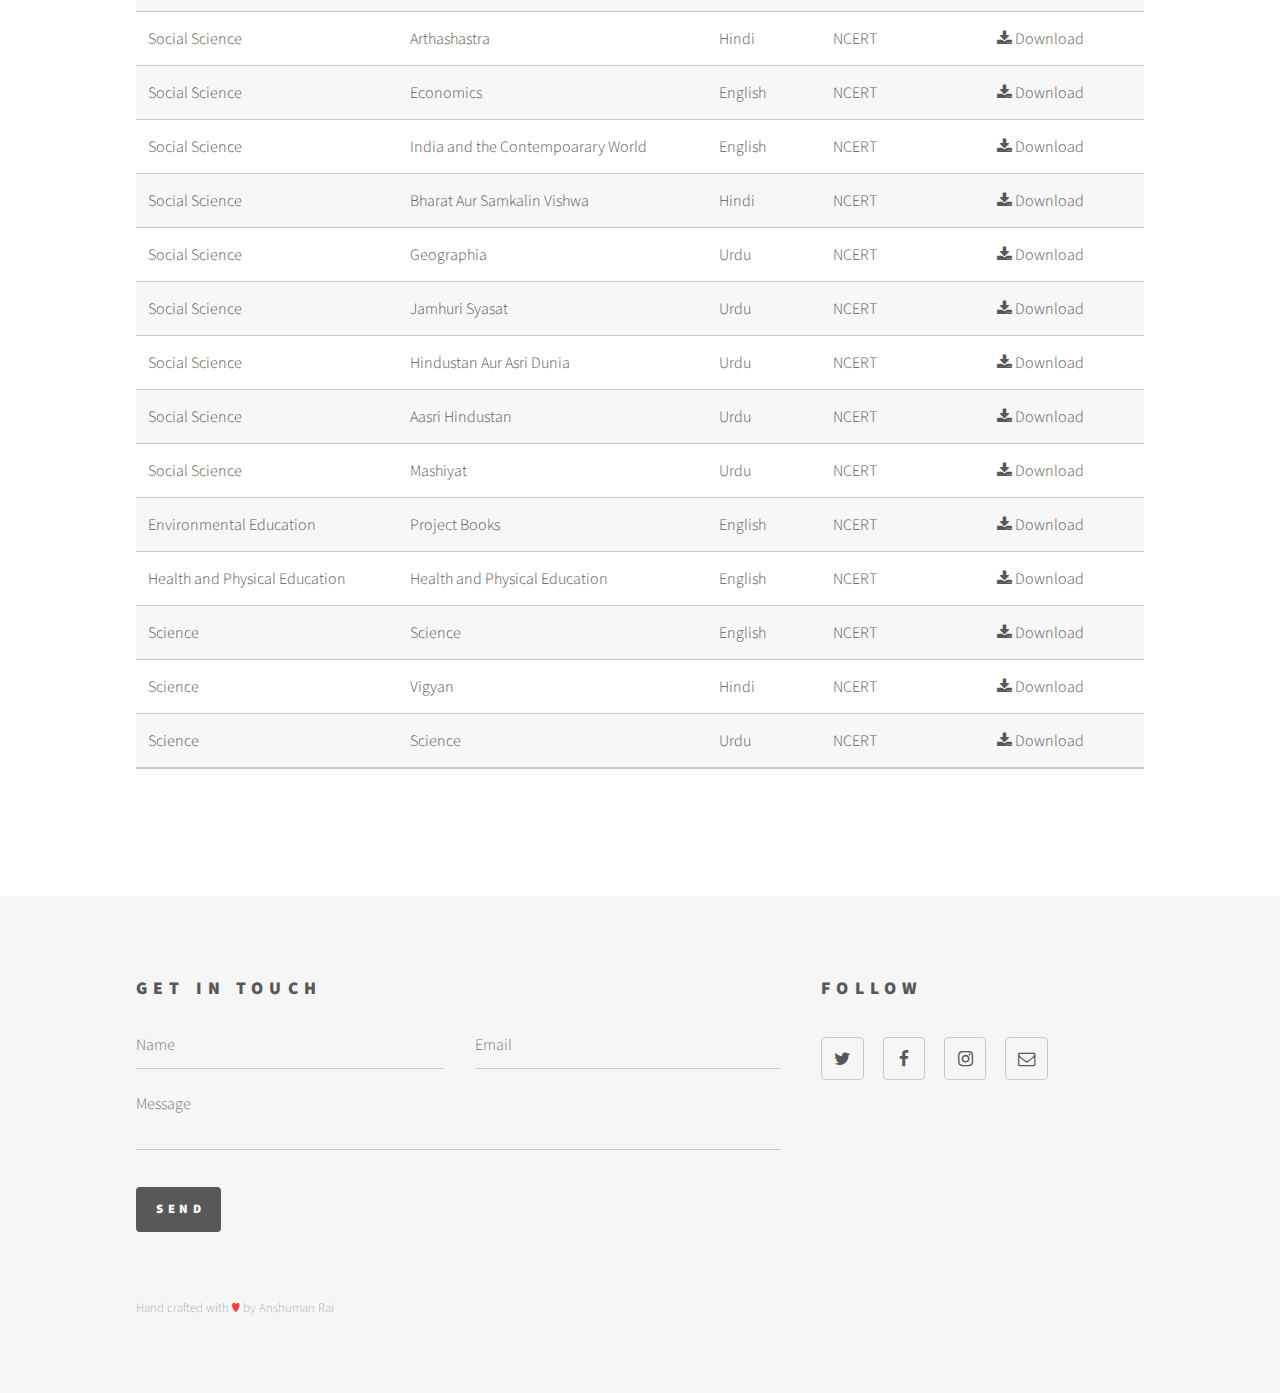
<file: class9.html>
<!DOCTYPE HTML>
<html>
	<head>
		<title>Sabooks</title>
		<meta charset="utf-8" />
		<meta name="viewport" content="width=device-width, initial-scale=1" />
		<link rel="stylesheet" href="assets/css/main.css" />
		<link rel="shortcut icon" type="image/png" href="wdlicon.png" />
		<!-- Global site tag (gtag.js) - Google Analytics -->
		<script async src="https://www.googletagmanager.com/gtag/js?id=UA-111937096-4"></script>
		<script>
			window.dataLayer = window.dataLayer || [];
			function gtag(){dataLayer.push(arguments);}
			gtag('js', new Date());

			gtag('config', 'UA-111937096-4');
		</script>
	</head>
	<body>
		<!-- Wrapper -->
			<div id="wrapper">

				<!-- Header -->
					<header id="header">
						<div class="inner">

							<!-- Logo -->
								<a href="index.html" class="logo">
									<span class="symbol"><img src="wdlicon.png" alt="" /></span><span class="title">Sabooks</span>
								</a>

							<!-- Nav -->
								<nav>
									<ul>
										<li><a href="#menu">Menu</a></li>
									</ul>
								</nav>

						</div>
					</header>

				<!-- Menu -->
		<nav id="menu">
			<h2>Menu</h2>
			<ul>
				<li><a href="index.html">Home</a></li>
				<li><a href="jee.html">JEE</a></li>
				<li><a href="neet.html">NEET</a></li>
				<li><a href="clat.html">CLAT</a></li>
				<li><a href="gate.html">GATE</a></li>
				<li><a href="resources.html">Recommended Books</a></li>
				<li><a href="video.html">Recommended Video Lectures</a></li>
				<li><a href="#" onclick='window.open("https://forms.gle/3Tks8rWSZpKcBZT89");return false;'>Feedback</a></li>
			</ul>
		</nav>

				<!-- Main -->
					<div id="main">
						<div class="inner">
							<h1>Class 9: CBSE</h1>
						</div>
						<div class="inner">
							<input type="text" id="mySearch" onkeyup="myTableSearch()" placeholder="&#128269; Search eBooks...">
						</div>
						<div class="inner">
							<h2>Downloadable eBooks</h2>
						</div>
						<div class="inner" style="overflow-x:auto;">
							<table id="myTable1">
								<thead>
									<tr>
										<th onclick="sortTable(0)">Subject <i class="fa fa-sort"></i></th>
										<th onclick="sortTable(1)">eBook Name <i class="fa fa-sort"></i></th>
										<th onclick="sortTable(2)">Language <i class="fa fa-sort"></i></th>
										<th onclick="sortTable(3)">eBook Publisher <i class="fa fa-sort"></i></th>
										<th onclick="sortTable(4)">Download Links <i class="fa fa-sort"></i></th>
									</tr>
								</thead>
								<tbody>
									<tr>
										<td>English</td>
										<td>Beehive</td>
										<td>English</td>
										<td>NCERT</td>
										<td><a href="http://ncert.nic.in/textbook/pdf/iebe1dd.zip" class="icon style fa-download"> Download</td>
									</tr>
									<tr>
										<td>English</td>
										<td>Moments</td>
										<td>English</td>
										<td>NCERT</td>
										<td><a href="http://ncert.nic.in/textbook/pdf/iemo1dd.zip" class="icon style fa-download"> Download</td>
									</tr>
									<tr>
										<td>Hindi</td>
										<td>Kshitij</td>
										<td>Hindi</td>
										<td>NCERT</td>
										<td><a href="http://ncert.nic.in/textbook/pdf/ihks1dd.zip" class="icon style fa-download"> Download</td>
									</tr>
									<tr>
										<td>Hindi</td>
										<td>Sprash</td>
										<td>Hindi</td>
										<td>NCERT</td>
										<td><a href="http://ncert.nic.in/textbook/pdf/ihsp1dd.zip" class="icon style fa-download"> Download</td>
									</tr>
									<tr>
										<td>Hindi</td>
										<td>Kritika</td>
										<td>Hindi</td>
										<td>NCERT</td>
										<td><a href="http://ncert.nic.in/textbook/pdf/ihkr1dd.zip" class="icon style fa-download"> Download</td>
									</tr>
									<tr>
										<td>Hindi</td>
										<td>Sanchayan</td>
										<td>Hindi</td>
										<td>NCERT</td>
										<td><a href="http://ncert.nic.in/textbook/pdf/ihsa1dd.zip" class="icon style fa-download"> Download</td>
									</tr>
									<tr>
										<td>Sanskrit</td>
										<td>Shemushi</td>
										<td>Hindi</td>
										<td>NCERT</td>
										<td><a href="http://ncert.nic.in/textbook/pdf/ihsh1dd.zip" class="icon style fa-download"> Download</td>
									</tr>
									<tr>
										<td>Sanskrit</td>
										<td>Vyakaranavithi</td>
										<td>Hindi</td>
										<td>NCERT</td>
										<td><a href="http://ncert.nic.in/textbook/pdf/jhva1dd.zip" class="icon style fa-download"> Download</td>
									</tr>
									<tr>
										<td>Mathematics</td>
										<td>Mathematics</td>
										<td>English</td>
										<td>NCERT</td>
										<td><a href="http://ncert.nic.in/textbook/pdf/iemh1dd.zip" class="icon style fa-download"> Download</td>
									</tr>
									<tr>
										<td>Mathematics</td>
										<td>Ganit</td>
										<td>Hindi</td>
										<td>NCERT</td>
										<td><a href="http://ncert.nic.in/textbook/pdf/ihmh1dd.zip" class="icon style fa-download"> Download</td>
									</tr>
									<tr>
										<td>Mathematics</td>
										<td>Reyazi</td>
										<td>Urdu</td>
										<td>NCERT</td>
										<td><a href="http://ncert.nic.in/textbook/pdf/iumh1dd.zip" class="icon style fa-download"> Download</td>
									</tr>
									<tr>
										<td>Urdu</td>
										<td>Gulzare-e-urdu</td>
										<td>Urdu</td>
										<td>NCERT</td>
										<td><a href="http://ncert.nic.in/textbook/pdf/iugu1dd.zip" class="icon style fa-download"> Download</td>
									</tr>
									<tr>
										<td>Urdu</td>
										<td>Nawa-e-urdu</td>
										<td>Urdu</td>
										<td>NCERT</td>
										<td><a href="http://ncert.nic.in/textbook/pdf/iuna1dd.zip" class="icon style fa-download"> Download</td>
									</tr>
									<tr>
										<td>Urdu</td>
										<td>Jaan Pahechan</td>
										<td>Urdu</td>
										<td>NCERT</td>
										<td><a href="http://ncert.nic.in/textbook/pdf/iujp1dd.zip" class="icon style fa-download"> Download</td>
									</tr>
									<tr>
										<td>Urdu</td>
										<td>Door Pass</td>
										<td>Urdu</td>
										<td>NCERT</td>
										<td><a href="http://ncert.nic.in/textbook/pdf/iudp1dd.zip" class="icon style fa-download"> Download</td>
									</tr>
									<tr>
										<td>Urdu</td>
										<td>Sab Rang</td>
										<td>Urdu</td>
										<td>NCERT</td>
										<td><a href="http://ncert.nic.in/textbook/pdf/iusr1dd.zip" class="icon style fa-download"> Download</td>
									</tr>
									<tr>
										<td>Urdu</td>
										<td>Asnaf-e-Urdu Adab</td>
										<td>Urdu</td>
										<td>NCERT</td>
										<td><a href="http://ncert.nic.in/textbook/pdf/iuau1dd.zip" class="icon style fa-download"> Download</td>
									</tr>
									<tr>
										<td>Social Science</td>
										<td>Democratic Politics</td>
										<td>English</td>
										<td>NCERT</td>
										<td><a href="http://ncert.nic.in/textbook/pdf/iess4dd.zip" class="icon style fa-download"> Download</td>
									</tr>
									<tr>
										<td>Social Science</td>
										<td>Loktantrik Rajniti</td>
										<td>Hindi</td>
										<td>NCERT</td>
										<td><a href="http://ncert.nic.in/textbook/pdf/ihss4dd.zip" class="icon style fa-download"> Download</td>
									</tr>
									<tr>
										<td>Social Science</td>
										<td>Contemporary India</td>
										<td>English</td>
										<td>NCERT</td>
										<td><a href="http://ncert.nic.in/textbook/pdf/iess1dd.zip" class="icon style fa-download"> Download</td>
									</tr>
									<tr>
										<td>Social Science</td>
										<td>Samkalin Bharat</td>
										<td>Hindi</td>
										<td>NCERT</td>
										<td><a href="http://ncert.nic.in/textbook/pdf/ihss1dd.zip" class="icon style fa-download"> Download</td>
									</tr>
									<tr>
										<td>Social Science</td>
										<td>Arthashastra</td>
										<td>Hindi</td>
										<td>NCERT</td>
										<td><a href="http://ncert.nic.in/textbook/pdf/ihss2dd.zip" class="icon style fa-download"> Download</td>
									</tr>
									<tr>
										<td>Social Science</td>
										<td>Economics</td>
										<td>English</td>
										<td>NCERT</td>
										<td><a href="http://ncert.nic.in/textbook/pdf/iess2dd.zip" class="icon style fa-download"> Download</td>
									</tr>
									<tr>
										<td>Social Science</td>
										<td>India and the Contempoarary World</td>
										<td>English</td>
										<td>NCERT</td>
										<td><a href="http://ncert.nic.in/textbook/pdf/iess3dd.zip" class="icon style fa-download"> Download</td>
									</tr>
									<tr>
										<td>Social Science</td>
										<td>Bharat Aur Samkalin Vishwa</td>
										<td>Hindi</td>
										<td>NCERT</td>
										<td><a href="http://ncert.nic.in/textbook/pdf/ihss3dd.zip" class="icon style fa-download"> Download</td>
									</tr>
									<tr>
										<td>Social Science</td>
										<td>Geographia</td>
										<td>Urdu</td>
										<td>NCERT</td>
										<td><a href="http://ncert.nic.in/textbook/pdf/iuge1dd.zip" class="icon style fa-download"> Download</td>
									</tr>
									<tr>
										<td>Social Science</td>
										<td>Jamhuri Syasat</td>
										<td>Urdu</td>
										<td>NCERT</td>
										<td><a href="http://ncert.nic.in/textbook/pdf/iuss4dd.zip" class="icon style fa-download"> Download</td>
									</tr>
									<tr>
										<td>Social Science</td>
										<td>Hindustan Aur Asri Dunia</td>
										<td>Urdu</td>
										<td>NCERT</td>
										<td><a href="http://ncert.nic.in/textbook/pdf/iuhi1dd.zip" class="icon style fa-download"> Download</td>
									</tr>
									<tr>
										<td>Social Science</td>
										<td>Aasri Hindustan</td>
										<td>Urdu</td>
										<td>NCERT</td>
										<td><a href="http://ncert.nic.in/textbook/pdf/iuss1dd.zip" class="icon style fa-download"> Download</td>
									</tr>
									<tr>
										<td>Social Science</td>
										<td>Mashiyat</td>
										<td>Urdu</td>
										<td>NCERT</td>
										<td><a href="http://ncert.nic.in/textbook/pdf/iuss2dd.zip" class="icon style fa-download"> Download</td>
									</tr>
									<tr>
										<td>Environmental Education</td>
										<td>Project Books</td>
										<td>English</td>
										<td>NCERT</td>
										<td><a href="http://ncert.nic.in/textbook/pdf/iepb1dd.zip" class="icon style fa-download"> Download</td>
									</tr>
									<tr>
										<td>Health and Physical Education</td>
										<td>Health and Physical Education</td>
										<td>English</td>
										<td>NCERT</td>
										<td><a href="http://ncert.nic.in/textbook/pdf/iehp1dd.zip" class="icon style fa-download"> Download</td>
									</tr>
									<tr>
										<td>Science</td>
										<td>Science</td>
										<td>English</td>
										<td>NCERT</td>
										<td><a href="http://ncert.nic.in/textbook/pdf/iesc1dd.zip" class="icon style fa-download"> Download</td>
									</tr>
									<tr>
										<td>Science</td>
										<td>Vigyan</td>
										<td>Hindi</td>
										<td>NCERT</td>
										<td><a href="http://ncert.nic.in/textbook/pdf/ihsc1dd.zip" class="icon style fa-download"> Download</td>
									</tr>
									<tr>
										<td>Science</td>
										<td>Science</td>
										<td>Urdu</td>
										<td>NCERT</td>
										<td><a href="http://ncert.nic.in/textbook/pdf/iusc1dd.zip" class="icon style fa-download"> Download</td>
									</tr>
								</tbody>
								<tfoot>
									<tr>
									</tr>
								</tfoot>
							</table>
						</div>
					</div>

				<!-- Footer -->
					<footer id="footer">
						<div class="inner">
							<section>
								<h2>Get in touch</h2>
								<form method="post" action="mail.php">
									<div class="field half first">
										<input type="text" name="name" id="name" placeholder="Name" />
									</div>
									<div class="field half">
										<input type="email" name="email" id="email" placeholder="Email" />
									</div>
									<div class="field">
										<textarea name="message" id="message" placeholder="Message"></textarea>
									</div>
									<ul class="actions">
										<li><input type="submit" value="Send" class="special" /></li>
									</ul>
								</form>
							</section>
							<section>
								<h2>Follow</h2>
								<ul class="icons">
									<li><a href="https://twitter.com/SabooksOfficial" class="icon style2 fa-twitter" target="_blank"><span class="label">Twitter</span></a></li>
									<li><a href="https://facebook.com/SabooksOfficial" class="icon style2 fa-facebook" target="_blank"><span class="label">Facebook</span></a></li>
									<li><a href="https://instagram.com/SabooksOfficial" class="icon style2 fa-instagram" target="_blank"><span class="label">Instagram</span></a></li>
									<li><a href="mailto:SabooksOfficial@gmail.com" class="icon style2 fa-envelope-o"><span class="label">Email</span></a></li>
								</ul>
							</section>
							<ul class="copyright">
								<li>Hand crafted with <span style="color: #f7403a">&hearts;</span> by Anshuman Rai</li>
							</ul>
						</div>
					</footer>

			</div>

		<!-- Scripts -->
			<script src="assets/js/jquery.min.js"></script>
			<script src="assets/js/skel.min.js"></script>
			<script src="assets/js/util.js"></script>
			<script src="assets/js/main.js"></script>
			<script src="assets/js/sort.js"></script>
			<script src="assets/js/tablesearch.js"></script>
			<script type="text/javascript" src="https://cdn.ywxi.net/js/1.js" async></script>
			
	</body>
</html>
</file>
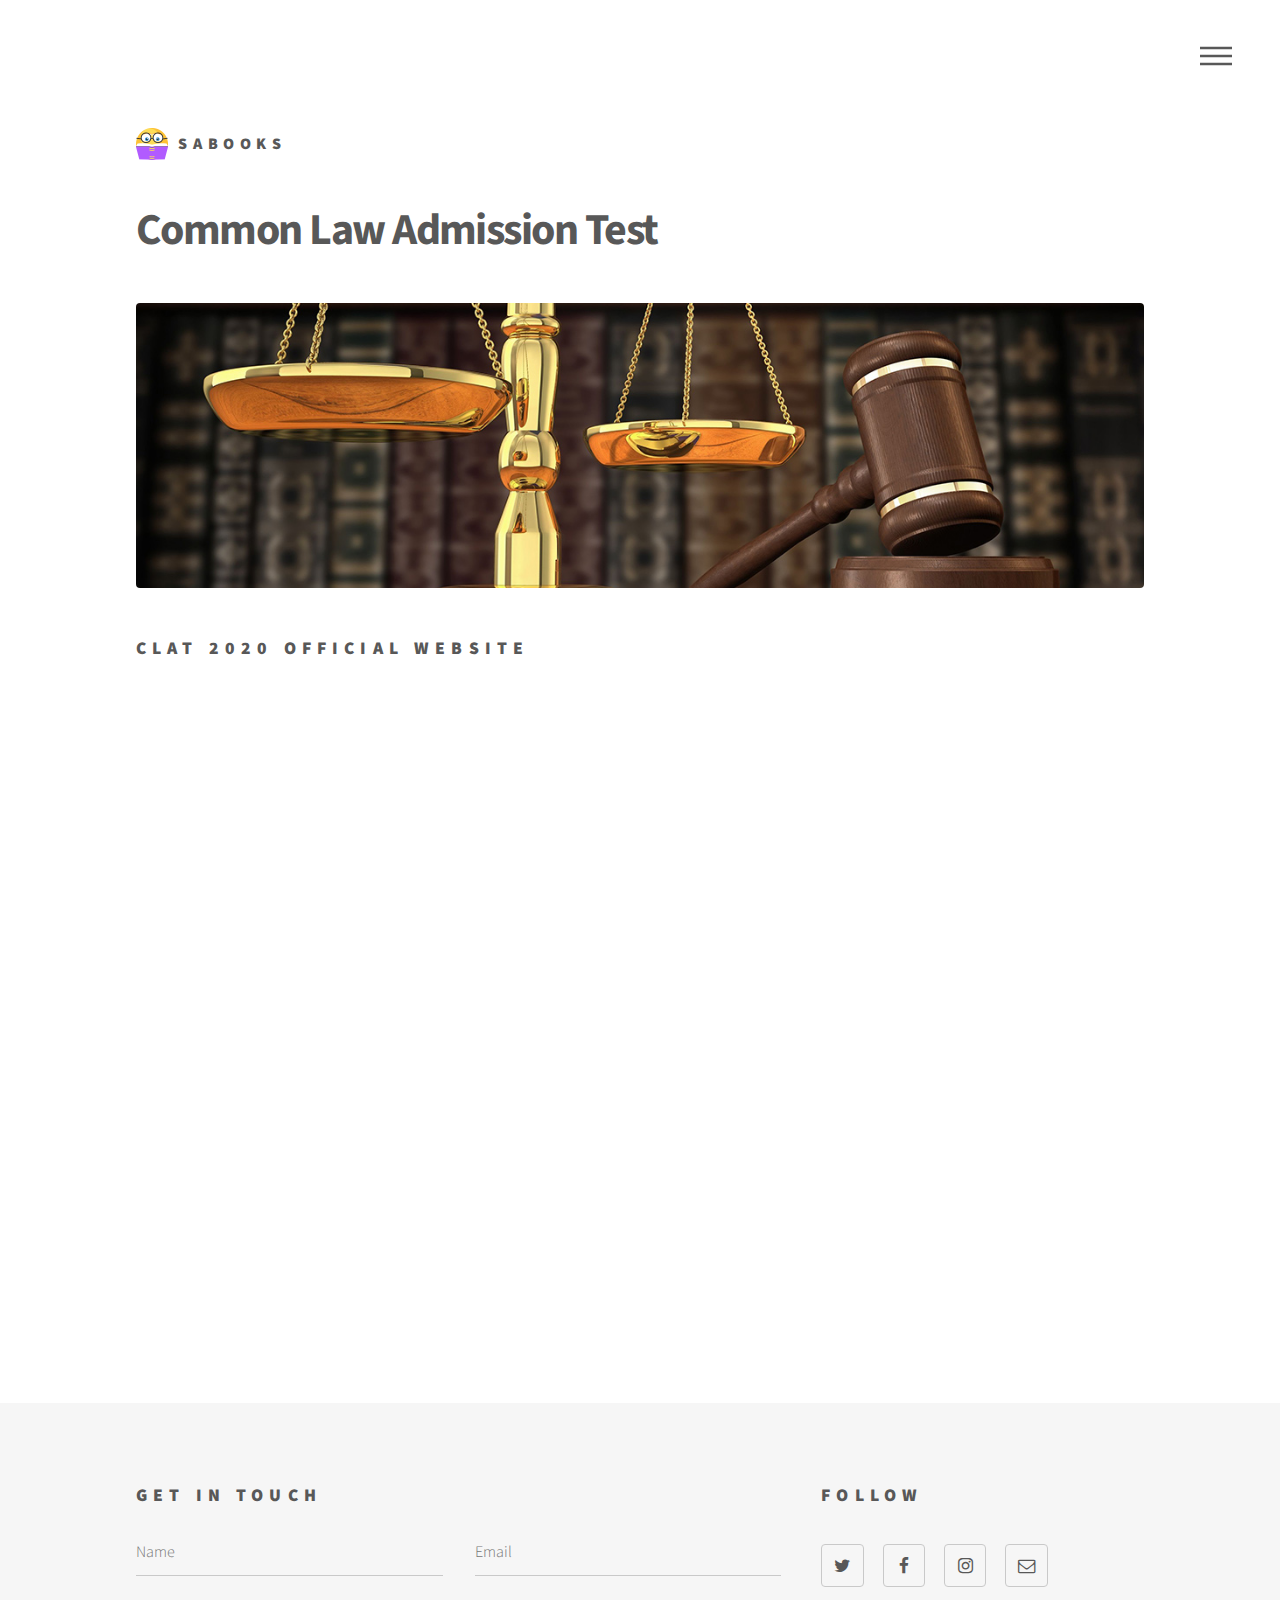
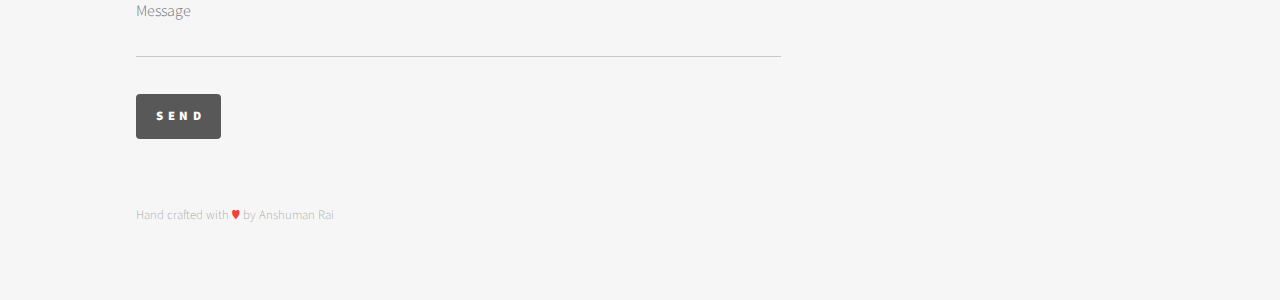
<file: clat.html>
<!DOCTYPE HTML>
<html>
	<head>
		<title>Sabooks</title>
		<meta charset="utf-8" />
		<meta name="viewport" content="width=device-width, initial-scale=1" />
		<link rel="stylesheet" href="assets/css/main.css" />
		<link rel="shortcut icon" type="image/png" href="wdlicon.png" />
		<!-- Global site tag (gtag.js) - Google Analytics -->
		<script async src="https://www.googletagmanager.com/gtag/js?id=UA-111937096-4"></script>
		<script>
			window.dataLayer = window.dataLayer || [];
			function gtag(){dataLayer.push(arguments);}
			gtag('js', new Date());

			gtag('config', 'UA-111937096-4');
		</script>
	</head>
	<body>
		<!-- Wrapper -->
			<div id="wrapper">

				<!-- Header -->
					<header id="header">
						<div class="inner">

							<!-- Logo -->
								<a href="index.html" class="logo">
									<span class="symbol"><img src="wdlicon.png" alt="" /></span><span class="title">Sabooks</span>
								</a>

							<!-- Nav -->
								<nav>
									<ul>
										<li><a href="#menu">Menu</a></li>
									</ul>
								</nav>

						</div>
					</header>

				<!-- Menu -->
		<nav id="menu">
			<h2>Menu</h2>
			<ul>
				<li><a href="index.html">Home</a></li>
				<li><a href="jee.html">JEE</a></li>
				<li><a href="neet.html">NEET</a></li>
				<li><a href="clat.html">CLAT</a></li>
				<li><a href="gate.html">GATE</a></li>
				<li><a href="resources.html">Recommended Books</a></li>
				<li><a href="video.html">Recommended Video Lectures</a></li>
				<li><a href="#" onclick='window.open("https://forms.gle/3Tks8rWSZpKcBZT89");return false;'>Feedback</a></li>
			</ul>
		</nav>

				<!-- Main -->
					<div id="main">
						<div class="inner">
							<h1>Common Law Admission Test</h1>
							<span class="image main"><img src="images/pic-clat.jpg" alt="" /></span>
							<h2>CLAT 2020 Official Website</h2>
							<iframe src="http://clat.ac.in" width="100%" height= "600"></iframe>
							</div>
					</div>

				<!-- Footer -->
					<footer id="footer">
						<div class="inner">
							<section>
								<h2>Get in touch</h2>
								<form method="post" action="mail.php">
									<div class="field half first">
										<input type="text" name="name" id="name" placeholder="Name" />
									</div>
									<div class="field half">
										<input type="email" name="email" id="email" placeholder="Email" />
									</div>
									<div class="field">
										<textarea name="message" id="message" placeholder="Message"></textarea>
									</div>
									<ul class="actions">
										<li><input type="submit" value="Send" class="special" /></li>
									</ul>
								</form>
							</section>
							<section>
								<h2>Follow</h2>
								<ul class="icons">
									<li><a href="https://twitter.com/SabooksOfficial" class="icon style2 fa-twitter" target="_blank"><span class="label">Twitter</span></a></li>
									<li><a href="https://facebook.com/SabooksOfficial" class="icon style2 fa-facebook" target="_blank"><span class="label">Facebook</span></a></li>
									<li><a href="https://instagram.com/SabooksOfficial" class="icon style2 fa-instagram" target="_blank"><span class="label">Instagram</span></a></li>
									<li><a href="mailto:SabooksOfficial@gmail.com" class="icon style2 fa-envelope-o"><span class="label">Email</span></a></li>
								</ul>
							</section>
							<ul class="copyright">
								<li>Hand crafted with <span style="color: #f7403a">&hearts;</span> by Anshuman Rai</li>
							</ul>
						</div>
					</footer>

			</div>

		<!-- Scripts -->
			<script src="assets/js/jquery.min.js"></script>
			<script src="assets/js/skel.min.js"></script>
			<script src="assets/js/util.js"></script>
			<script src="assets/js/main.js"></script>
			<script type="text/javascript" src="https://cdn.ywxi.net/js/1.js" async></script>

	</body>
</html>
</file>
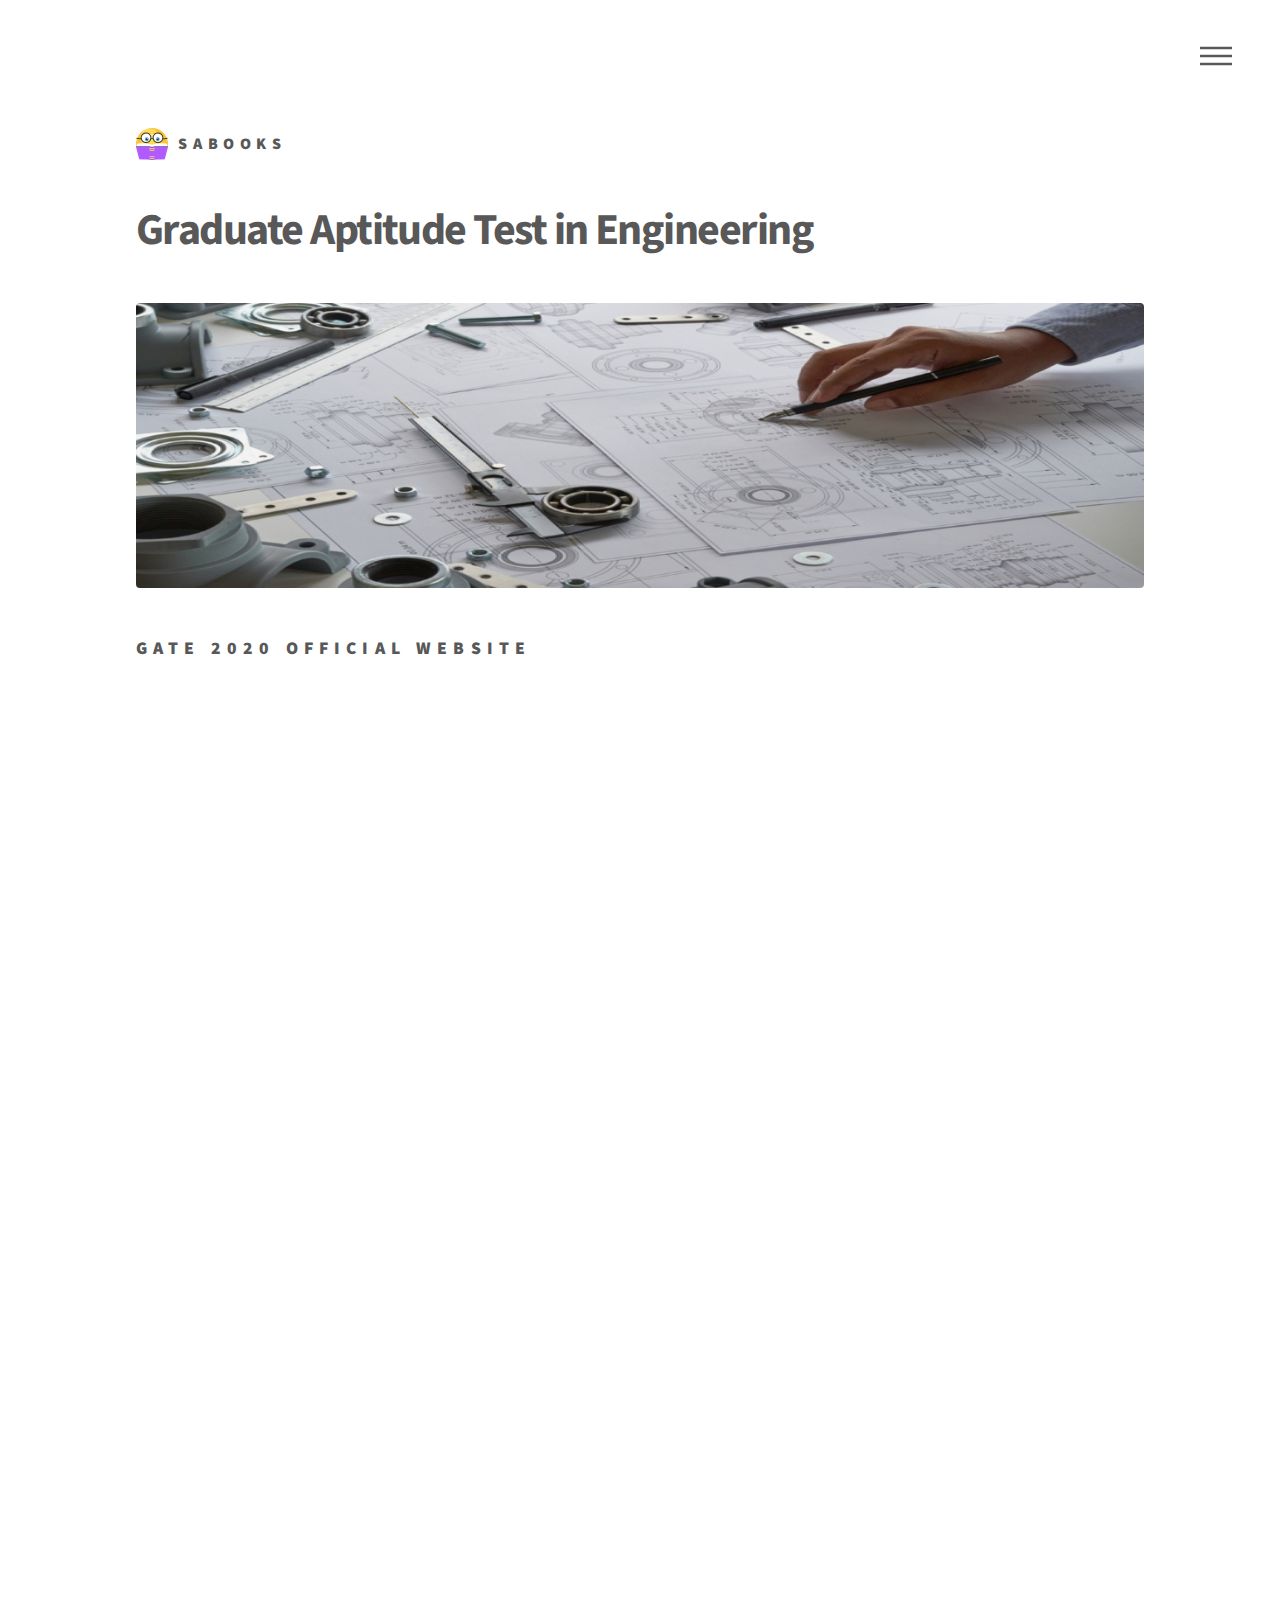
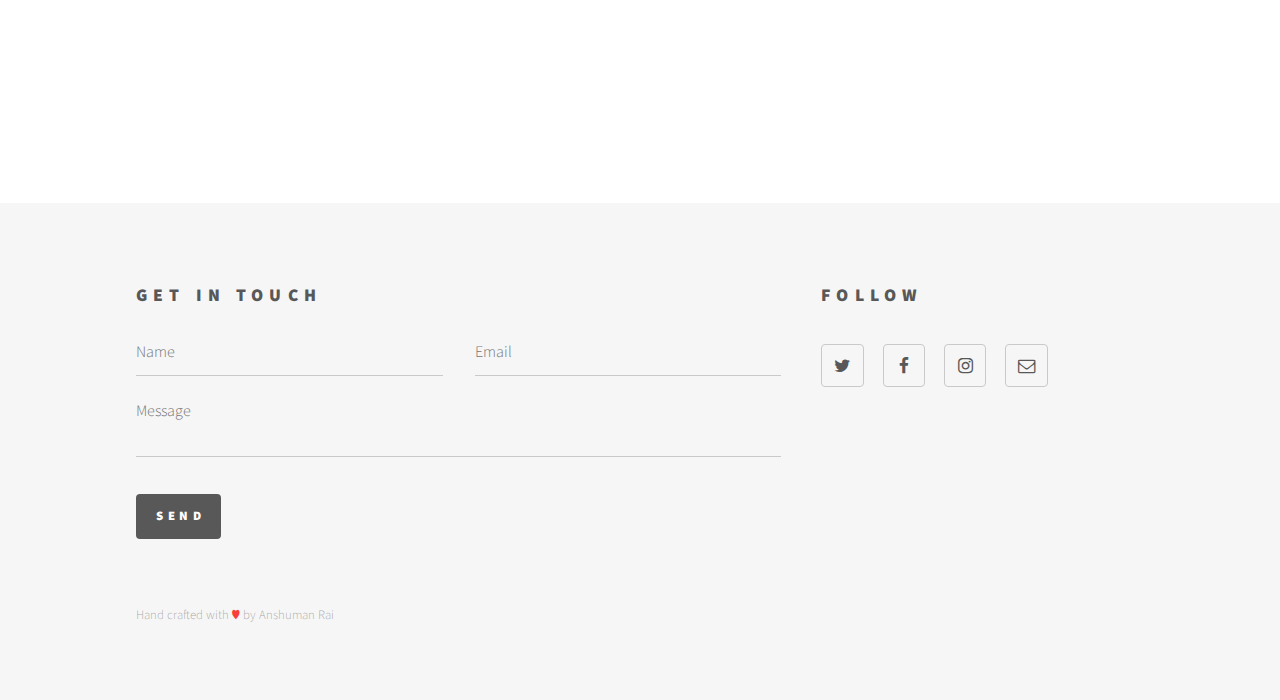
<file: gate.html>
<!DOCTYPE HTML>
<html>
	<head>
		<title>Sabooks</title>
		<meta charset="utf-8" />
		<meta name="viewport" content="width=device-width, initial-scale=1" />
		<link rel="stylesheet" href="assets/css/main.css" />
		<link rel="shortcut icon" type="image/png" href="wdlicon.png" />
		<!-- Global site tag (gtag.js) - Google Analytics -->
		<script async src="https://www.googletagmanager.com/gtag/js?id=UA-111937096-4"></script>
		<script>
			window.dataLayer = window.dataLayer || [];
			function gtag(){dataLayer.push(arguments);}
			gtag('js', new Date());

			gtag('config', 'UA-111937096-4');
		</script>
	</head>
	<body>
		<!-- Wrapper -->
			<div id="wrapper">

				<!-- Header -->
					<header id="header">
						<div class="inner">

							<!-- Logo -->
								<a href="index.html" class="logo">
									<span class="symbol"><img src="wdlicon.png" alt="" /></span><span class="title">Sabooks</span>
								</a>

							<!-- Nav -->
								<nav>
									<ul>
										<li><a href="#menu">Menu</a></li>
									</ul>
								</nav>

						</div>
					</header>

				<!-- Menu -->
		<nav id="menu">
			<h2>Menu</h2>
			<ul>
				<li><a href="index.html">Home</a></li>
				<li><a href="jee.html">JEE</a></li>
				<li><a href="neet.html">NEET</a></li>
				<li><a href="clat.html">CLAT</a></li>
				<li><a href="gate.html">GATE</a></li>
				<li><a href="resources.html">Recommended Books</a></li>
				<li><a href="video.html">Recommended Video Lectures</a></li>
				<li><a href="#" onclick='window.open("https://forms.gle/3Tks8rWSZpKcBZT89");return false;'>Feedback</a></li>
			</ul>
		</nav>
				<!-- Main -->
					<div id="main">
						<div class="inner">
							<h1>Graduate Aptitude Test in Engineering</h1>
							<span class="image main"><img src="images/pic-gate1.jpg" alt="" /></span>
							<h2>GATE 2020 Official Website</h2>
							<iframe src="http://gate.iitd.ac.in/" width="100%" height= "1000"></iframe>
						</div>
					</div>

				<!-- Footer -->
					<footer id="footer">
						<div class="inner">
							<section>
								<h2>Get in touch</h2>
								<form method="post" action="mail.php">
									<div class="field half first">
										<input type="text" name="name" id="name" placeholder="Name" />
									</div>
									<div class="field half">
										<input type="email" name="email" id="email" placeholder="Email" />
									</div>
									<div class="field">
										<textarea name="message" id="message" placeholder="Message"></textarea>
									</div>
									<ul class="actions">
										<li><input type="submit" value="Send" class="special" /></li>
									</ul>
								</form>
							</section>
							<section>
								<h2>Follow</h2>
								<ul class="icons">
									<li><a href="https://twitter.com/SabooksOfficial" class="icon style2 fa-twitter" target="_blank"><span class="label">Twitter</span></a></li>
									<li><a href="https://facebook.com/SabooksOfficial" class="icon style2 fa-facebook" target="_blank"><span class="label">Facebook</span></a></li>
									<li><a href="https://instagram.com/SabooksOfficial" class="icon style2 fa-instagram" target="_blank"><span class="label">Instagram</span></a></li>
									<li><a href="mailto:SabooksOfficial@gmail.com" class="icon style2 fa-envelope-o"><span class="label">Email</span></a></li>
								</ul>
							</section>
							<ul class="copyright">
								<li>Hand crafted with <span style="color: #f7403a">&hearts;</span> by Anshuman Rai</li>
							</ul>
						</div>
					</footer>

			</div>

		<!-- Scripts -->
			<script src="assets/js/jquery.min.js"></script>
			<script src="assets/js/skel.min.js"></script>
			<script src="assets/js/util.js"></script>
			<script src="assets/js/main.js"></script>
			<script type="text/javascript" src="https://cdn.ywxi.net/js/1.js" async></script>

	</body>
</html>
</file>
<file: assets/css/main.css>
@import url(font-awesome.min.css);
@import url("https://fonts.googleapis.com/css?family=Source+Sans+Pro:300,700,900");

/* Reset */

	html, body, div, span, applet, object, iframe, h1, h2, h3, h4, h5, h6, p, blockquote, pre, a, abbr, acronym, address, big, cite, code, del, dfn, em, img, ins, kbd, q, s, samp, small, strike, strong, sub, sup, tt, var, b, u, i, center, dl, dt, dd, ol, ul, li, fieldset, form, label, legend, table, caption, tbody, tfoot, thead, tr, th, td, article, aside, canvas, details, embed, figure, figcaption, footer, header, hgroup, menu, nav, output, ruby, section, summary, time, mark, audio, video {
		margin: 0;
		padding: 0;
		border: 0;
		font-size: 100%;
		font: inherit;
		vertical-align: baseline;
	}

	article, aside, details, figcaption, figure, footer, header, hgroup, menu, nav, section {
		display: block;
	}

	body {
		line-height: 1;
	}

	ol, ul {
		list-style: none;
	}

	blockquote, q {
		quotes: none;
	}

	blockquote:before, blockquote:after, q:before, q:after {
		content: '';
		content: none;
	}

	table {
		border-collapse: collapse;
		border-spacing: 0;
	}

	body {
		-webkit-text-size-adjust: none;
	}

/* Box Model */

	*, *:before, *:after {
		-moz-box-sizing: border-box;
		-webkit-box-sizing: border-box;
		box-sizing: border-box;
	}

/* Grid */

	.row {
		border-bottom: solid 1px transparent;
		-moz-box-sizing: border-box;
		-webkit-box-sizing: border-box;
		box-sizing: border-box;
	}

	.row > * {
		float: left;
		-moz-box-sizing: border-box;
		-webkit-box-sizing: border-box;
		box-sizing: border-box;
	}

	.row:after, .row:before {
		content: '';
		display: block;
		clear: both;
		height: 0;
	}

	.row.uniform > * > :first-child {
		margin-top: 0;
	}

	.row.uniform > * > :last-child {
		margin-bottom: 0;
	}

	.row.\30 \25 > * {
		padding: 0 0 0 0em;
	}

	.row.\30 \25 {
		margin: 0 0 -1px 0em;
	}

	.row.uniform.\30 \25 > * {
		padding: 0em 0 0 0em;
	}

	.row.uniform.\30 \25 {
		margin: 0em 0 -1px 0em;
	}

	.row > * {
		padding: 0 0 0 2em;
	}

	.row {
		margin: 0 0 -1px -2em;
	}

	.row.uniform > * {
		padding: 2em 0 0 2em;
	}

	.row.uniform {
		margin: -2em 0 -1px -2em;
	}

	.row.\32 00\25 > * {
		padding: 0 0 0 4em;
	}

	.row.\32 00\25 {
		margin: 0 0 -1px -4em;
	}

	.row.uniform.\32 00\25 > * {
		padding: 4em 0 0 4em;
	}

	.row.uniform.\32 00\25 {
		margin: -4em 0 -1px -4em;
	}

	.row.\31 50\25 > * {
		padding: 0 0 0 3em;
	}

	.row.\31 50\25 {
		margin: 0 0 -1px -3em;
	}

	.row.uniform.\31 50\25 > * {
		padding: 3em 0 0 3em;
	}

	.row.uniform.\31 50\25 {
		margin: -3em 0 -1px -3em;
	}

	.row.\35 0\25 > * {
		padding: 0 0 0 1em;
	}

	.row.\35 0\25 {
		margin: 0 0 -1px -1em;
	}

	.row.uniform.\35 0\25 > * {
		padding: 1em 0 0 1em;
	}

	.row.uniform.\35 0\25 {
		margin: -1em 0 -1px -1em;
	}

	.row.\32 5\25 > * {
		padding: 0 0 0 0.5em;
	}

	.row.\32 5\25 {
		margin: 0 0 -1px -0.5em;
	}

	.row.uniform.\32 5\25 > * {
		padding: 0.5em 0 0 0.5em;
	}

	.row.uniform.\32 5\25 {
		margin: -0.5em 0 -1px -0.5em;
	}

	.\31 2u, .\31 2u\24 {
		width: 100%;
		clear: none;
		margin-left: 0;
	}

	.\31 1u, .\31 1u\24 {
		width: 91.6666666667%;
		clear: none;
		margin-left: 0;
	}

	.\31 0u, .\31 0u\24 {
		width: 83.3333333333%;
		clear: none;
		margin-left: 0;
	}

	.\39 u, .\39 u\24 {
		width: 75%;
		clear: none;
		margin-left: 0;
	}

	.\38 u, .\38 u\24 {
		width: 66.6666666667%;
		clear: none;
		margin-left: 0;
	}

	.\37 u, .\37 u\24 {
		width: 58.3333333333%;
		clear: none;
		margin-left: 0;
	}

	.\36 u, .\36 u\24 {
		width: 50%;
		clear: none;
		margin-left: 0;
	}

	.\35 u, .\35 u\24 {
		width: 41.6666666667%;
		clear: none;
		margin-left: 0;
	}

	.\34 u, .\34 u\24 {
		width: 33.3333333333%;
		clear: none;
		margin-left: 0;
	}

	.\33 u, .\33 u\24 {
		width: 25%;
		clear: none;
		margin-left: 0;
	}

	.\32 u, .\32 u\24 {
		width: 16.6666666667%;
		clear: none;
		margin-left: 0;
	}

	.\31 u, .\31 u\24 {
		width: 8.3333333333%;
		clear: none;
		margin-left: 0;
	}

	.\31 2u\24 + *,
	.\31 1u\24 + *,
	.\31 0u\24 + *,
	.\39 u\24 + *,
	.\38 u\24 + *,
	.\37 u\24 + *,
	.\36 u\24 + *,
	.\35 u\24 + *,
	.\34 u\24 + *,
	.\33 u\24 + *,
	.\32 u\24 + *,
	.\31 u\24 + * {
		clear: left;
	}

	.\-11u {
		margin-left: 91.66667%;
	}

	.\-10u {
		margin-left: 83.33333%;
	}

	.\-9u {
		margin-left: 75%;
	}

	.\-8u {
		margin-left: 66.66667%;
	}

	.\-7u {
		margin-left: 58.33333%;
	}

	.\-6u {
		margin-left: 50%;
	}

	.\-5u {
		margin-left: 41.66667%;
	}

	.\-4u {
		margin-left: 33.33333%;
	}

	.\-3u {
		margin-left: 25%;
	}

	.\-2u {
		margin-left: 16.66667%;
	}

	.\-1u {
		margin-left: 8.33333%;
	}

	@media screen and (max-width: 1680px) {

		.row > * {
			padding: 0 0 0 2em;
		}

		.row {
			margin: 0 0 -1px -2em;
		}

		.row.uniform > * {
			padding: 2em 0 0 2em;
		}

		.row.uniform {
			margin: -2em 0 -1px -2em;
		}

		.row.\32 00\25 > * {
			padding: 0 0 0 4em;
		}

		.row.\32 00\25 {
			margin: 0 0 -1px -4em;
		}

		.row.uniform.\32 00\25 > * {
			padding: 4em 0 0 4em;
		}

		.row.uniform.\32 00\25 {
			margin: -4em 0 -1px -4em;
		}

		.row.\31 50\25 > * {
			padding: 0 0 0 3em;
		}

		.row.\31 50\25 {
			margin: 0 0 -1px -3em;
		}

		.row.uniform.\31 50\25 > * {
			padding: 3em 0 0 3em;
		}

		.row.uniform.\31 50\25 {
			margin: -3em 0 -1px -3em;
		}

		.row.\35 0\25 > * {
			padding: 0 0 0 1em;
		}

		.row.\35 0\25 {
			margin: 0 0 -1px -1em;
		}

		.row.uniform.\35 0\25 > * {
			padding: 1em 0 0 1em;
		}

		.row.uniform.\35 0\25 {
			margin: -1em 0 -1px -1em;
		}

		.row.\32 5\25 > * {
			padding: 0 0 0 0.5em;
		}

		.row.\32 5\25 {
			margin: 0 0 -1px -0.5em;
		}

		.row.uniform.\32 5\25 > * {
			padding: 0.5em 0 0 0.5em;
		}

		.row.uniform.\32 5\25 {
			margin: -0.5em 0 -1px -0.5em;
		}

		.\31 2u\28xlarge\29, .\31 2u\24\28xlarge\29 {
			width: 100%;
			clear: none;
			margin-left: 0;
		}

		.\31 1u\28xlarge\29, .\31 1u\24\28xlarge\29 {
			width: 91.6666666667%;
			clear: none;
			margin-left: 0;
		}

		.\31 0u\28xlarge\29, .\31 0u\24\28xlarge\29 {
			width: 83.3333333333%;
			clear: none;
			margin-left: 0;
		}

		.\39 u\28xlarge\29, .\39 u\24\28xlarge\29 {
			width: 75%;
			clear: none;
			margin-left: 0;
		}

		.\38 u\28xlarge\29, .\38 u\24\28xlarge\29 {
			width: 66.6666666667%;
			clear: none;
			margin-left: 0;
		}

		.\37 u\28xlarge\29, .\37 u\24\28xlarge\29 {
			width: 58.3333333333%;
			clear: none;
			margin-left: 0;
		}

		.\36 u\28xlarge\29, .\36 u\24\28xlarge\29 {
			width: 50%;
			clear: none;
			margin-left: 0;
		}

		.\35 u\28xlarge\29, .\35 u\24\28xlarge\29 {
			width: 41.6666666667%;
			clear: none;
			margin-left: 0;
		}

		.\34 u\28xlarge\29, .\34 u\24\28xlarge\29 {
			width: 33.3333333333%;
			clear: none;
			margin-left: 0;
		}

		.\33 u\28xlarge\29, .\33 u\24\28xlarge\29 {
			width: 25%;
			clear: none;
			margin-left: 0;
		}

		.\32 u\28xlarge\29, .\32 u\24\28xlarge\29 {
			width: 16.6666666667%;
			clear: none;
			margin-left: 0;
		}

		.\31 u\28xlarge\29, .\31 u\24\28xlarge\29 {
			width: 8.3333333333%;
			clear: none;
			margin-left: 0;
		}

		.\31 2u\24\28xlarge\29 + *,
		.\31 1u\24\28xlarge\29 + *,
		.\31 0u\24\28xlarge\29 + *,
		.\39 u\24\28xlarge\29 + *,
		.\38 u\24\28xlarge\29 + *,
		.\37 u\24\28xlarge\29 + *,
		.\36 u\24\28xlarge\29 + *,
		.\35 u\24\28xlarge\29 + *,
		.\34 u\24\28xlarge\29 + *,
		.\33 u\24\28xlarge\29 + *,
		.\32 u\24\28xlarge\29 + *,
		.\31 u\24\28xlarge\29 + * {
			clear: left;
		}

		.\-11u\28xlarge\29 {
			margin-left: 91.66667%;
		}

		.\-10u\28xlarge\29 {
			margin-left: 83.33333%;
		}

		.\-9u\28xlarge\29 {
			margin-left: 75%;
		}

		.\-8u\28xlarge\29 {
			margin-left: 66.66667%;
		}

		.\-7u\28xlarge\29 {
			margin-left: 58.33333%;
		}

		.\-6u\28xlarge\29 {
			margin-left: 50%;
		}

		.\-5u\28xlarge\29 {
			margin-left: 41.66667%;
		}

		.\-4u\28xlarge\29 {
			margin-left: 33.33333%;
		}

		.\-3u\28xlarge\29 {
			margin-left: 25%;
		}

		.\-2u\28xlarge\29 {
			margin-left: 16.66667%;
		}

		.\-1u\28xlarge\29 {
			margin-left: 8.33333%;
		}

	}

	@media screen and (max-width: 1280px) {

		.row > * {
			padding: 0 0 0 2em;
		}

		.row {
			margin: 0 0 -1px -2em;
		}

		.row.uniform > * {
			padding: 2em 0 0 2em;
		}

		.row.uniform {
			margin: -2em 0 -1px -2em;
		}

		.row.\32 00\25 > * {
			padding: 0 0 0 4em;
		}

		.row.\32 00\25 {
			margin: 0 0 -1px -4em;
		}

		.row.uniform.\32 00\25 > * {
			padding: 4em 0 0 4em;
		}

		.row.uniform.\32 00\25 {
			margin: -4em 0 -1px -4em;
		}

		.row.\31 50\25 > * {
			padding: 0 0 0 3em;
		}

		.row.\31 50\25 {
			margin: 0 0 -1px -3em;
		}

		.row.uniform.\31 50\25 > * {
			padding: 3em 0 0 3em;
		}

		.row.uniform.\31 50\25 {
			margin: -3em 0 -1px -3em;
		}

		.row.\35 0\25 > * {
			padding: 0 0 0 1em;
		}

		.row.\35 0\25 {
			margin: 0 0 -1px -1em;
		}

		.row.uniform.\35 0\25 > * {
			padding: 1em 0 0 1em;
		}

		.row.uniform.\35 0\25 {
			margin: -1em 0 -1px -1em;
		}

		.row.\32 5\25 > * {
			padding: 0 0 0 0.5em;
		}

		.row.\32 5\25 {
			margin: 0 0 -1px -0.5em;
		}

		.row.uniform.\32 5\25 > * {
			padding: 0.5em 0 0 0.5em;
		}

		.row.uniform.\32 5\25 {
			margin: -0.5em 0 -1px -0.5em;
		}

		.\31 2u\28large\29, .\31 2u\24\28large\29 {
			width: 100%;
			clear: none;
			margin-left: 0;
		}

		.\31 1u\28large\29, .\31 1u\24\28large\29 {
			width: 91.6666666667%;
			clear: none;
			margin-left: 0;
		}

		.\31 0u\28large\29, .\31 0u\24\28large\29 {
			width: 83.3333333333%;
			clear: none;
			margin-left: 0;
		}

		.\39 u\28large\29, .\39 u\24\28large\29 {
			width: 75%;
			clear: none;
			margin-left: 0;
		}

		.\38 u\28large\29, .\38 u\24\28large\29 {
			width: 66.6666666667%;
			clear: none;
			margin-left: 0;
		}

		.\37 u\28large\29, .\37 u\24\28large\29 {
			width: 58.3333333333%;
			clear: none;
			margin-left: 0;
		}

		.\36 u\28large\29, .\36 u\24\28large\29 {
			width: 50%;
			clear: none;
			margin-left: 0;
		}

		.\35 u\28large\29, .\35 u\24\28large\29 {
			width: 41.6666666667%;
			clear: none;
			margin-left: 0;
		}

		.\34 u\28large\29, .\34 u\24\28large\29 {
			width: 33.3333333333%;
			clear: none;
			margin-left: 0;
		}

		.\33 u\28large\29, .\33 u\24\28large\29 {
			width: 25%;
			clear: none;
			margin-left: 0;
		}

		.\32 u\28large\29, .\32 u\24\28large\29 {
			width: 16.6666666667%;
			clear: none;
			margin-left: 0;
		}

		.\31 u\28large\29, .\31 u\24\28large\29 {
			width: 8.3333333333%;
			clear: none;
			margin-left: 0;
		}

		.\31 2u\24\28large\29 + *,
		.\31 1u\24\28large\29 + *,
		.\31 0u\24\28large\29 + *,
		.\39 u\24\28large\29 + *,
		.\38 u\24\28large\29 + *,
		.\37 u\24\28large\29 + *,
		.\36 u\24\28large\29 + *,
		.\35 u\24\28large\29 + *,
		.\34 u\24\28large\29 + *,
		.\33 u\24\28large\29 + *,
		.\32 u\24\28large\29 + *,
		.\31 u\24\28large\29 + * {
			clear: left;
		}

		.\-11u\28large\29 {
			margin-left: 91.66667%;
		}

		.\-10u\28large\29 {
			margin-left: 83.33333%;
		}

		.\-9u\28large\29 {
			margin-left: 75%;
		}

		.\-8u\28large\29 {
			margin-left: 66.66667%;
		}

		.\-7u\28large\29 {
			margin-left: 58.33333%;
		}

		.\-6u\28large\29 {
			margin-left: 50%;
		}

		.\-5u\28large\29 {
			margin-left: 41.66667%;
		}

		.\-4u\28large\29 {
			margin-left: 33.33333%;
		}

		.\-3u\28large\29 {
			margin-left: 25%;
		}

		.\-2u\28large\29 {
			margin-left: 16.66667%;
		}

		.\-1u\28large\29 {
			margin-left: 8.33333%;
		}

	}

	@media screen and (max-width: 980px) {

		.row > * {
			padding: 0 0 0 1.5em;
		}

		.row {
			margin: 0 0 -1px -1.5em;
		}

		.row.uniform > * {
			padding: 1.5em 0 0 1.5em;
		}

		.row.uniform {
			margin: -1.5em 0 -1px -1.5em;
		}

		.row.\32 00\25 > * {
			padding: 0 0 0 3em;
		}

		.row.\32 00\25 {
			margin: 0 0 -1px -3em;
		}

		.row.uniform.\32 00\25 > * {
			padding: 3em 0 0 3em;
		}

		.row.uniform.\32 00\25 {
			margin: -3em 0 -1px -3em;
		}

		.row.\31 50\25 > * {
			padding: 0 0 0 2.25em;
		}

		.row.\31 50\25 {
			margin: 0 0 -1px -2.25em;
		}

		.row.uniform.\31 50\25 > * {
			padding: 2.25em 0 0 2.25em;
		}

		.row.uniform.\31 50\25 {
			margin: -2.25em 0 -1px -2.25em;
		}

		.row.\35 0\25 > * {
			padding: 0 0 0 0.75em;
		}

		.row.\35 0\25 {
			margin: 0 0 -1px -0.75em;
		}

		.row.uniform.\35 0\25 > * {
			padding: 0.75em 0 0 0.75em;
		}

		.row.uniform.\35 0\25 {
			margin: -0.75em 0 -1px -0.75em;
		}

		.row.\32 5\25 > * {
			padding: 0 0 0 0.375em;
		}

		.row.\32 5\25 {
			margin: 0 0 -1px -0.375em;
		}

		.row.uniform.\32 5\25 > * {
			padding: 0.375em 0 0 0.375em;
		}

		.row.uniform.\32 5\25 {
			margin: -0.375em 0 -1px -0.375em;
		}

		.\31 2u\28medium\29, .\31 2u\24\28medium\29 {
			width: 100%;
			clear: none;
			margin-left: 0;
		}

		.\31 1u\28medium\29, .\31 1u\24\28medium\29 {
			width: 91.6666666667%;
			clear: none;
			margin-left: 0;
		}

		.\31 0u\28medium\29, .\31 0u\24\28medium\29 {
			width: 83.3333333333%;
			clear: none;
			margin-left: 0;
		}

		.\39 u\28medium\29, .\39 u\24\28medium\29 {
			width: 75%;
			clear: none;
			margin-left: 0;
		}

		.\38 u\28medium\29, .\38 u\24\28medium\29 {
			width: 66.6666666667%;
			clear: none;
			margin-left: 0;
		}

		.\37 u\28medium\29, .\37 u\24\28medium\29 {
			width: 58.3333333333%;
			clear: none;
			margin-left: 0;
		}

		.\36 u\28medium\29, .\36 u\24\28medium\29 {
			width: 50%;
			clear: none;
			margin-left: 0;
		}

		.\35 u\28medium\29, .\35 u\24\28medium\29 {
			width: 41.6666666667%;
			clear: none;
			margin-left: 0;
		}

		.\34 u\28medium\29, .\34 u\24\28medium\29 {
			width: 33.3333333333%;
			clear: none;
			margin-left: 0;
		}

		.\33 u\28medium\29, .\33 u\24\28medium\29 {
			width: 25%;
			clear: none;
			margin-left: 0;
		}

		.\32 u\28medium\29, .\32 u\24\28medium\29 {
			width: 16.6666666667%;
			clear: none;
			margin-left: 0;
		}

		.\31 u\28medium\29, .\31 u\24\28medium\29 {
			width: 8.3333333333%;
			clear: none;
			margin-left: 0;
		}

		.\31 2u\24\28medium\29 + *,
		.\31 1u\24\28medium\29 + *,
		.\31 0u\24\28medium\29 + *,
		.\39 u\24\28medium\29 + *,
		.\38 u\24\28medium\29 + *,
		.\37 u\24\28medium\29 + *,
		.\36 u\24\28medium\29 + *,
		.\35 u\24\28medium\29 + *,
		.\34 u\24\28medium\29 + *,
		.\33 u\24\28medium\29 + *,
		.\32 u\24\28medium\29 + *,
		.\31 u\24\28medium\29 + * {
			clear: left;
		}

		.\-11u\28medium\29 {
			margin-left: 91.66667%;
		}

		.\-10u\28medium\29 {
			margin-left: 83.33333%;
		}

		.\-9u\28medium\29 {
			margin-left: 75%;
		}

		.\-8u\28medium\29 {
			margin-left: 66.66667%;
		}

		.\-7u\28medium\29 {
			margin-left: 58.33333%;
		}

		.\-6u\28medium\29 {
			margin-left: 50%;
		}

		.\-5u\28medium\29 {
			margin-left: 41.66667%;
		}

		.\-4u\28medium\29 {
			margin-left: 33.33333%;
		}

		.\-3u\28medium\29 {
			margin-left: 25%;
		}

		.\-2u\28medium\29 {
			margin-left: 16.66667%;
		}

		.\-1u\28medium\29 {
			margin-left: 8.33333%;
		}

	}

	@media screen and (max-width: 736px) {

		.row > * {
			padding: 0 0 0 1em;
		}

		.row {
			margin: 0 0 -1px -1em;
		}

		.row.uniform > * {
			padding: 1em 0 0 1em;
		}

		.row.uniform {
			margin: -1em 0 -1px -1em;
		}

		.row.\32 00\25 > * {
			padding: 0 0 0 2em;
		}

		.row.\32 00\25 {
			margin: 0 0 -1px -2em;
		}

		.row.uniform.\32 00\25 > * {
			padding: 2em 0 0 2em;
		}

		.row.uniform.\32 00\25 {
			margin: -2em 0 -1px -2em;
		}

		.row.\31 50\25 > * {
			padding: 0 0 0 1.5em;
		}

		.row.\31 50\25 {
			margin: 0 0 -1px -1.5em;
		}

		.row.uniform.\31 50\25 > * {
			padding: 1.5em 0 0 1.5em;
		}

		.row.uniform.\31 50\25 {
			margin: -1.5em 0 -1px -1.5em;
		}

		.row.\35 0\25 > * {
			padding: 0 0 0 0.5em;
		}

		.row.\35 0\25 {
			margin: 0 0 -1px -0.5em;
		}

		.row.uniform.\35 0\25 > * {
			padding: 0.5em 0 0 0.5em;
		}

		.row.uniform.\35 0\25 {
			margin: -0.5em 0 -1px -0.5em;
		}

		.row.\32 5\25 > * {
			padding: 0 0 0 0.25em;
		}

		.row.\32 5\25 {
			margin: 0 0 -1px -0.25em;
		}

		.row.uniform.\32 5\25 > * {
			padding: 0.25em 0 0 0.25em;
		}

		.row.uniform.\32 5\25 {
			margin: -0.25em 0 -1px -0.25em;
		}

		.\31 2u\28small\29, .\31 2u\24\28small\29 {
			width: 100%;
			clear: none;
			margin-left: 0;
		}

		.\31 1u\28small\29, .\31 1u\24\28small\29 {
			width: 91.6666666667%;
			clear: none;
			margin-left: 0;
		}

		.\31 0u\28small\29, .\31 0u\24\28small\29 {
			width: 83.3333333333%;
			clear: none;
			margin-left: 0;
		}

		.\39 u\28small\29, .\39 u\24\28small\29 {
			width: 75%;
			clear: none;
			margin-left: 0;
		}

		.\38 u\28small\29, .\38 u\24\28small\29 {
			width: 66.6666666667%;
			clear: none;
			margin-left: 0;
		}

		.\37 u\28small\29, .\37 u\24\28small\29 {
			width: 58.3333333333%;
			clear: none;
			margin-left: 0;
		}

		.\36 u\28small\29, .\36 u\24\28small\29 {
			width: 50%;
			clear: none;
			margin-left: 0;
		}

		.\35 u\28small\29, .\35 u\24\28small\29 {
			width: 41.6666666667%;
			clear: none;
			margin-left: 0;
		}

		.\34 u\28small\29, .\34 u\24\28small\29 {
			width: 33.3333333333%;
			clear: none;
			margin-left: 0;
		}

		.\33 u\28small\29, .\33 u\24\28small\29 {
			width: 25%;
			clear: none;
			margin-left: 0;
		}

		.\32 u\28small\29, .\32 u\24\28small\29 {
			width: 16.6666666667%;
			clear: none;
			margin-left: 0;
		}

		.\31 u\28small\29, .\31 u\24\28small\29 {
			width: 8.3333333333%;
			clear: none;
			margin-left: 0;
		}

		.\31 2u\24\28small\29 + *,
		.\31 1u\24\28small\29 + *,
		.\31 0u\24\28small\29 + *,
		.\39 u\24\28small\29 + *,
		.\38 u\24\28small\29 + *,
		.\37 u\24\28small\29 + *,
		.\36 u\24\28small\29 + *,
		.\35 u\24\28small\29 + *,
		.\34 u\24\28small\29 + *,
		.\33 u\24\28small\29 + *,
		.\32 u\24\28small\29 + *,
		.\31 u\24\28small\29 + * {
			clear: left;
		}

		.\-11u\28small\29 {
			margin-left: 91.66667%;
		}

		.\-10u\28small\29 {
			margin-left: 83.33333%;
		}

		.\-9u\28small\29 {
			margin-left: 75%;
		}

		.\-8u\28small\29 {
			margin-left: 66.66667%;
		}

		.\-7u\28small\29 {
			margin-left: 58.33333%;
		}

		.\-6u\28small\29 {
			margin-left: 50%;
		}

		.\-5u\28small\29 {
			margin-left: 41.66667%;
		}

		.\-4u\28small\29 {
			margin-left: 33.33333%;
		}

		.\-3u\28small\29 {
			margin-left: 25%;
		}

		.\-2u\28small\29 {
			margin-left: 16.66667%;
		}

		.\-1u\28small\29 {
			margin-left: 8.33333%;
		}

	}

	@media screen and (max-width: 480px) {

		.row > * {
			padding: 0 0 0 1em;
		}

		.row {
			margin: 0 0 -1px -1em;
		}

		.row.uniform > * {
			padding: 1em 0 0 1em;
		}

		.row.uniform {
			margin: -1em 0 -1px -1em;
		}

		.row.\32 00\25 > * {
			padding: 0 0 0 2em;
		}

		.row.\32 00\25 {
			margin: 0 0 -1px -2em;
		}

		.row.uniform.\32 00\25 > * {
			padding: 2em 0 0 2em;
		}

		.row.uniform.\32 00\25 {
			margin: -2em 0 -1px -2em;
		}

		.row.\31 50\25 > * {
			padding: 0 0 0 1.5em;
		}

		.row.\31 50\25 {
			margin: 0 0 -1px -1.5em;
		}

		.row.uniform.\31 50\25 > * {
			padding: 1.5em 0 0 1.5em;
		}

		.row.uniform.\31 50\25 {
			margin: -1.5em 0 -1px -1.5em;
		}

		.row.\35 0\25 > * {
			padding: 0 0 0 0.5em;
		}

		.row.\35 0\25 {
			margin: 0 0 -1px -0.5em;
		}

		.row.uniform.\35 0\25 > * {
			padding: 0.5em 0 0 0.5em;
		}

		.row.uniform.\35 0\25 {
			margin: -0.5em 0 -1px -0.5em;
		}

		.row.\32 5\25 > * {
			padding: 0 0 0 0.25em;
		}

		.row.\32 5\25 {
			margin: 0 0 -1px -0.25em;
		}

		.row.uniform.\32 5\25 > * {
			padding: 0.25em 0 0 0.25em;
		}

		.row.uniform.\32 5\25 {
			margin: -0.25em 0 -1px -0.25em;
		}

		.\31 2u\28xsmall\29, .\31 2u\24\28xsmall\29 {
			width: 100%;
			clear: none;
			margin-left: 0;
		}

		.\31 1u\28xsmall\29, .\31 1u\24\28xsmall\29 {
			width: 91.6666666667%;
			clear: none;
			margin-left: 0;
		}

		.\31 0u\28xsmall\29, .\31 0u\24\28xsmall\29 {
			width: 83.3333333333%;
			clear: none;
			margin-left: 0;
		}

		.\39 u\28xsmall\29, .\39 u\24\28xsmall\29 {
			width: 75%;
			clear: none;
			margin-left: 0;
		}

		.\38 u\28xsmall\29, .\38 u\24\28xsmall\29 {
			width: 66.6666666667%;
			clear: none;
			margin-left: 0;
		}

		.\37 u\28xsmall\29, .\37 u\24\28xsmall\29 {
			width: 58.3333333333%;
			clear: none;
			margin-left: 0;
		}

		.\36 u\28xsmall\29, .\36 u\24\28xsmall\29 {
			width: 50%;
			clear: none;
			margin-left: 0;
		}

		.\35 u\28xsmall\29, .\35 u\24\28xsmall\29 {
			width: 41.6666666667%;
			clear: none;
			margin-left: 0;
		}

		.\34 u\28xsmall\29, .\34 u\24\28xsmall\29 {
			width: 33.3333333333%;
			clear: none;
			margin-left: 0;
		}

		.\33 u\28xsmall\29, .\33 u\24\28xsmall\29 {
			width: 25%;
			clear: none;
			margin-left: 0;
		}

		.\32 u\28xsmall\29, .\32 u\24\28xsmall\29 {
			width: 16.6666666667%;
			clear: none;
			margin-left: 0;
		}

		.\31 u\28xsmall\29, .\31 u\24\28xsmall\29 {
			width: 8.3333333333%;
			clear: none;
			margin-left: 0;
		}

		.\31 2u\24\28xsmall\29 + *,
		.\31 1u\24\28xsmall\29 + *,
		.\31 0u\24\28xsmall\29 + *,
		.\39 u\24\28xsmall\29 + *,
		.\38 u\24\28xsmall\29 + *,
		.\37 u\24\28xsmall\29 + *,
		.\36 u\24\28xsmall\29 + *,
		.\35 u\24\28xsmall\29 + *,
		.\34 u\24\28xsmall\29 + *,
		.\33 u\24\28xsmall\29 + *,
		.\32 u\24\28xsmall\29 + *,
		.\31 u\24\28xsmall\29 + * {
			clear: left;
		}

		.\-11u\28xsmall\29 {
			margin-left: 91.66667%;
		}

		.\-10u\28xsmall\29 {
			margin-left: 83.33333%;
		}

		.\-9u\28xsmall\29 {
			margin-left: 75%;
		}

		.\-8u\28xsmall\29 {
			margin-left: 66.66667%;
		}

		.\-7u\28xsmall\29 {
			margin-left: 58.33333%;
		}

		.\-6u\28xsmall\29 {
			margin-left: 50%;
		}

		.\-5u\28xsmall\29 {
			margin-left: 41.66667%;
		}

		.\-4u\28xsmall\29 {
			margin-left: 33.33333%;
		}

		.\-3u\28xsmall\29 {
			margin-left: 25%;
		}

		.\-2u\28xsmall\29 {
			margin-left: 16.66667%;
		}

		.\-1u\28xsmall\29 {
			margin-left: 8.33333%;
		}

	}

	@media screen and (max-width: 360px) {

		.row > * {
			padding: 0 0 0 1em;
		}

		.row {
			margin: 0 0 -1px -1em;
		}

		.row.uniform > * {
			padding: 1em 0 0 1em;
		}

		.row.uniform {
			margin: -1em 0 -1px -1em;
		}

		.row.\32 00\25 > * {
			padding: 0 0 0 2em;
		}

		.row.\32 00\25 {
			margin: 0 0 -1px -2em;
		}

		.row.uniform.\32 00\25 > * {
			padding: 2em 0 0 2em;
		}

		.row.uniform.\32 00\25 {
			margin: -2em 0 -1px -2em;
		}

		.row.\31 50\25 > * {
			padding: 0 0 0 1.5em;
		}

		.row.\31 50\25 {
			margin: 0 0 -1px -1.5em;
		}

		.row.uniform.\31 50\25 > * {
			padding: 1.5em 0 0 1.5em;
		}

		.row.uniform.\31 50\25 {
			margin: -1.5em 0 -1px -1.5em;
		}

		.row.\35 0\25 > * {
			padding: 0 0 0 0.5em;
		}

		.row.\35 0\25 {
			margin: 0 0 -1px -0.5em;
		}

		.row.uniform.\35 0\25 > * {
			padding: 0.5em 0 0 0.5em;
		}

		.row.uniform.\35 0\25 {
			margin: -0.5em 0 -1px -0.5em;
		}

		.row.\32 5\25 > * {
			padding: 0 0 0 0.25em;
		}

		.row.\32 5\25 {
			margin: 0 0 -1px -0.25em;
		}

		.row.uniform.\32 5\25 > * {
			padding: 0.25em 0 0 0.25em;
		}

		.row.uniform.\32 5\25 {
			margin: -0.25em 0 -1px -0.25em;
		}

		.\31 2u\28xxsmall\29, .\31 2u\24\28xxsmall\29 {
			width: 100%;
			clear: none;
			margin-left: 0;
		}

		.\31 1u\28xxsmall\29, .\31 1u\24\28xxsmall\29 {
			width: 91.6666666667%;
			clear: none;
			margin-left: 0;
		}

		.\31 0u\28xxsmall\29, .\31 0u\24\28xxsmall\29 {
			width: 83.3333333333%;
			clear: none;
			margin-left: 0;
		}

		.\39 u\28xxsmall\29, .\39 u\24\28xxsmall\29 {
			width: 75%;
			clear: none;
			margin-left: 0;
		}

		.\38 u\28xxsmall\29, .\38 u\24\28xxsmall\29 {
			width: 66.6666666667%;
			clear: none;
			margin-left: 0;
		}

		.\37 u\28xxsmall\29, .\37 u\24\28xxsmall\29 {
			width: 58.3333333333%;
			clear: none;
			margin-left: 0;
		}

		.\36 u\28xxsmall\29, .\36 u\24\28xxsmall\29 {
			width: 50%;
			clear: none;
			margin-left: 0;
		}

		.\35 u\28xxsmall\29, .\35 u\24\28xxsmall\29 {
			width: 41.6666666667%;
			clear: none;
			margin-left: 0;
		}

		.\34 u\28xxsmall\29, .\34 u\24\28xxsmall\29 {
			width: 33.3333333333%;
			clear: none;
			margin-left: 0;
		}

		.\33 u\28xxsmall\29, .\33 u\24\28xxsmall\29 {
			width: 25%;
			clear: none;
			margin-left: 0;
		}

		.\32 u\28xxsmall\29, .\32 u\24\28xxsmall\29 {
			width: 16.6666666667%;
			clear: none;
			margin-left: 0;
		}

		.\31 u\28xxsmall\29, .\31 u\24\28xxsmall\29 {
			width: 8.3333333333%;
			clear: none;
			margin-left: 0;
		}

		.\31 2u\24\28xxsmall\29 + *,
		.\31 1u\24\28xxsmall\29 + *,
		.\31 0u\24\28xxsmall\29 + *,
		.\39 u\24\28xxsmall\29 + *,
		.\38 u\24\28xxsmall\29 + *,
		.\37 u\24\28xxsmall\29 + *,
		.\36 u\24\28xxsmall\29 + *,
		.\35 u\24\28xxsmall\29 + *,
		.\34 u\24\28xxsmall\29 + *,
		.\33 u\24\28xxsmall\29 + *,
		.\32 u\24\28xxsmall\29 + *,
		.\31 u\24\28xxsmall\29 + * {
			clear: left;
		}

		.\-11u\28xxsmall\29 {
			margin-left: 91.66667%;
		}

		.\-10u\28xxsmall\29 {
			margin-left: 83.33333%;
		}

		.\-9u\28xxsmall\29 {
			margin-left: 75%;
		}

		.\-8u\28xxsmall\29 {
			margin-left: 66.66667%;
		}

		.\-7u\28xxsmall\29 {
			margin-left: 58.33333%;
		}

		.\-6u\28xxsmall\29 {
			margin-left: 50%;
		}

		.\-5u\28xxsmall\29 {
			margin-left: 41.66667%;
		}

		.\-4u\28xxsmall\29 {
			margin-left: 33.33333%;
		}

		.\-3u\28xxsmall\29 {
			margin-left: 25%;
		}

		.\-2u\28xxsmall\29 {
			margin-left: 16.66667%;
		}

		.\-1u\28xxsmall\29 {
			margin-left: 8.33333%;
		}

	}
	
/* width */
		::-webkit-scrollbar {
			width: 6px;
}

/* Track */
		::-webkit-scrollbar-track {
			background: #ffffff; 
}

/* Handle */
		::-webkit-scrollbar-thumb {
			background: #585858; 
}

/* Handle on hover */
		::-webkit-scrollbar-thumb:hover {
			background: #f2849e; 
}
/* Basic */

	@-ms-viewport {
		width: device-width;
	}

	body {
		-ms-overflow-style: scrollbar;
	}

	@media screen and (max-width: 480px) {

		html, body {
			min-width: 320px;
		}

	}

	body {
		background: #ffffff;
	}

		body.is-loading *, body.is-loading *:before, body.is-loading *:after {
			-moz-animation: none !important;
			-webkit-animation: none !important;
			-ms-animation: none !important;
			animation: none !important;
			-moz-transition: none !important;
			-webkit-transition: none !important;
			-ms-transition: none !important;
			transition: none !important;
		}

/* Type */

	body, input, select, textarea {
		color: #585858;
		font-family: "Source Sans Pro", Helvetica, sans-serif;
		font-size: 16pt;
		font-weight: 300;
		line-height: 1.75;
	}

		@media screen and (max-width: 1680px) {

			body, input, select, textarea {
				font-size: 14pt;
			}

		}

		@media screen and (max-width: 1280px) {

			body, input, select, textarea {
				font-size: 12pt;
			}

		}

	a {
		-moz-transition: border-bottom-color 0.2s ease, color 0.2s ease;
		-webkit-transition: border-bottom-color 0.2s ease, color 0.2s ease;
		-ms-transition: border-bottom-color 0.2s ease, color 0.2s ease;
		transition: border-bottom-color 0.2s ease, color 0.2s ease;
		text-decoration: none;
		color: #585858;
		border-bottom: dotted 1px rgba(88, 88, 88, 0.5);
	}

		a:hover {
			border-bottom-color: transparent;
			color: #f2849e !important;
		}

	strong, b {
		font-weight: 900;
	}

	em, i {
		font-style: italic;
	}

	p {
		margin: 0 0 2em 0;
	}

	h1 {
		font-size: 2.75em;
		font-weight: 700;
		line-height: 1.3;
		margin: 0 0 1em 0;
		letter-spacing: -0.035em;
	}

		h1 a {
			color: inherit;
		}

		@media screen and (max-width: 736px) {

			h1 {
				font-size: 2em;
				margin: 0 0 1em 0;
			}

		}

		@media screen and (max-width: 360px) {

			h1 {
				font-size: 1.75em;
			}

		}

	h2, h3, h4, h5, h6 {
		font-weight: 900;
		line-height: 1.5;
		margin: 0 0 2em 0;
		text-transform: uppercase;
		letter-spacing: 0.35em;
	}

		h2 a, h3 a, h4 a, h5 a, h6 a {
			color: inherit;
		}

	h2 {
		font-size: 1.1em;
	}

	h3 {
		font-size: 1em;
	}

	h4 {
		font-size: 0.8em;
	}

	h5 {
		font-size: 0.8em;
	}

	h6 {
		font-size: 0.8em;
	}

	@media screen and (max-width: 980px) {

		h1 br, h2 br, h3 br, h4 br, h5 br, h6 br {
			display: none;
		}

	}

	@media screen and (max-width: 736px) {

		h2 {
			font-size: 1em;
		}

		h3 {
			font-size: 0.8em;
		}

	}

	sub {
		font-size: 0.8em;
		position: relative;
		top: 0.5em;
	}

	sup {
		font-size: 0.8em;
		position: relative;
		top: -0.5em;
	}

	blockquote.left {
		border-left: solid 4px #c9c9c9;
		font-style: italic;
		margin: 0 0 2em 0;
		padding: 0em 0.5em 0em 1em;
	}
		
	blockquote.right {
		border-right: solid 4px #c9c9c9;
		font-style: italic;
		margin: 0 0 2em 0;
		padding: 0em 1em 0em 0.5em;
	}

	code {
		background: rgba(144, 144, 144, 0.075);
		border-radius: 4px;
		border: solid 1px #c9c9c9;
		font-family: "Courier New", monospace;
		font-size: 0.9em;
		margin: 0 0.25em;
		padding: 0.25em 0.65em;
	}

	pre {
		-webkit-overflow-scrolling: touch;
		font-family: "Courier New", monospace;
		font-size: 0.9em;
		margin: 0 0 2em 0;
	}

		pre code {
			display: block;
			line-height: 1.75;
			padding: 1em 1.5em;
			overflow-x: auto;
		}

	hr {
		border: 0;
		border-bottom: solid 1px #c9c9c9;
		margin: 2em 0;
	}

		hr.major {
			margin: 3em 0;
		}

	.align-left {
		text-align: left;
	}

	.align-center {
		text-align: center;
	}

	.align-right {
		text-align: right;
	}

/* Section/Article */

	section.special, article.special {
		text-align: center;
	}

	header p {
		margin-top: -1em;
	}

	@media screen and (max-width: 736px) {

		header p {
			margin-top: 0;
		}

	}

/* Icon */

	.icon {
		text-decoration: none;
		border-bottom: none;
		position: relative;
	}

		.icon:before {
			-moz-osx-font-smoothing: grayscale;
			-webkit-font-smoothing: antialiased;
			font-family: FontAwesome;
			font-style: normal;
			font-weight: normal;
			text-transform: none !important;
		}

		.icon > .label {
			display: none;
		}

		.icon.style2 {
			-moz-transition: background-color 0.2s ease-in-out, color 0.2s ease-in-out, border-color 0.2s ease-in-out;
			-webkit-transition: background-color 0.2s ease-in-out, color 0.2s ease-in-out, border-color 0.2s ease-in-out;
			-ms-transition: background-color 0.2s ease-in-out, color 0.2s ease-in-out, border-color 0.2s ease-in-out;
			transition: background-color 0.2s ease-in-out, color 0.2s ease-in-out, border-color 0.2s ease-in-out;
			background-color: transparent;
			border: solid 1px #c9c9c9;
			border-radius: 4px;
			width: 2.65em;
			height: 2.65em;
			display: inline-block;
			text-align: center;
			line-height: 2.65em;
			color: inherit;
		}

			.icon.style2:before {
				font-size: 1.1em;
			}

			.icon.style2:hover {
				color: #f2849e;
				border-color: #f2849e;
			}

			.icon.style2:active {
				background-color: rgba(242, 132, 158, 0.1);
			}

/* List */

	ol {
		list-style: decimal;
		margin: 0 0 2em 0;
		padding-left: 1.25em;
	}

		ol li {
			padding-left: 0.25em;
		}

	ul {
		list-style: disc;
		margin: 0 0 2em 0;
		padding-left: 1em;
	}

		ul li {
			padding-left: 0.5em;
		}

		ul.alt {
			list-style: none;
			padding-left: 0;
		}

			ul.alt li {
				border-top: solid 1px #c9c9c9;
				padding: 0.5em 0;
			}

				ul.alt li:first-child {
					border-top: 0;
					padding-top: 0;
				}

		ul.icons {
			cursor: default;
			list-style: none;
			padding-left: 0;
			margin: -1em 0 2em -1em;
		}

			ul.icons li {
				display: inline-block;
				padding: 1em 0 0 1em;
			}

		ul.actions {
			cursor: default;
			list-style: none;
			padding-left: 0;
		}

			ul.actions li {
				display: inline-block;
				padding: 0 1em 0 0;
				vertical-align: middle;
			}

				ul.actions li:last-child {
					padding-right: 0;
				}

			ul.actions.small li {
				padding: 0 0.5em 0 0;
			}

			ul.actions.vertical li {
				display: block;
				padding: 1em 0 0 0;
			}

				ul.actions.vertical li:first-child {
					padding-top: 0;
				}

				ul.actions.vertical li > * {
					margin-bottom: 0;
				}

			ul.actions.vertical.small li {
				padding: 0.5em 0 0 0;
			}

				ul.actions.vertical.small li:first-child {
					padding-top: 0;
				}

			ul.actions.fit {
				display: table;
				margin-left: -1em;
				padding: 0;
				table-layout: fixed;
				width: calc(100% + 1em);
			}

				ul.actions.fit li {
					display: table-cell;
					padding: 0 0 0 1em;
				}

					ul.actions.fit li > * {
						margin-bottom: 0;
					}

				ul.actions.fit.small {
					margin-left: -0.5em;
					width: calc(100% + 0.5em);
				}

					ul.actions.fit.small li {
						padding: 0 0 0 0.5em;
					}

			@media screen and (max-width: 480px) {

				ul.actions {
					margin: 0 0 2em 0;
				}

					ul.actions li {
						padding: 1em 0 0 0;
						display: block;
						text-align: center;
						width: 100%;
					}

						ul.actions li:first-child {
							padding-top: 0;
						}

						ul.actions li > * {
							width: 100%;
							margin: 0 !important;
						}

							ul.actions li > *.icon:before {
								margin-left: -2em;
							}

					ul.actions.small li {
						padding: 0.5em 0 0 0;
					}

						ul.actions.small li:first-child {
							padding-top: 0;
						}

			}

	dl {
		margin: 0 0 2em 0;
	}

		dl dt {
			display: block;
			font-weight: 900;
			margin: 0 0 1em 0;
		}

		dl dd {
			margin-left: 2em;
		}

/* Form */

	form {
		margin: -1em 0 2em 0;
	}

		form:after {
			content: '';
			display: block;
			clear: both;
			height: 1px;
		}

		form .field {
			position: relative;
			float: left;
			margin: 0 0 1.3em 0;
			vertical-align: top;
			width: 100%;
		}

		form .half {
			width: calc(50% + 1em) !important;
			padding-left: 2em;
		}

		form .half.first {
			width: calc(50% - 1em) !important;
			padding-left: 0;
		}

		form :last-child {
			margin-bottom: 0;
		}

		form .half:nth-last-child(2) {
			margin-bottom: 0;
		}

		form .actions {
			position: relative;
			clear: both;
			padding-top: 1em;
		}

		@media screen and (max-width: 480px) {

			form .half {
				width: 100% !important;
				padding-left: 0;
			}

			form .half.first {
				width: 100% !important;
				padding-left: 0;
			}

			form .half:nth-last-child(2) {
				margin: 0 0 1.3em 0;
			}

		}

	label {
		display: block;
		font-size: 0.9em;
		font-weight: 900;
		margin: 0 0 1em 0;
	}

	input[type="text"],
	input[type="password"],
	input[type="email"],
	input[type="tel"],
	select,
	textarea {
		-moz-appearance: none;
		-webkit-appearance: none;
		-ms-appearance: none;
		appearance: none;
		background-color: transparent;
		border: none;
		border-radius: 0;
		border-bottom: solid 1px #c9c9c9;
		color: inherit;
		display: block;
		outline: 0;
		padding: 0;
		text-decoration: none;
		width: 100%;
	}

		input[type="text"]:invalid,
		input[type="password"]:invalid,
		input[type="email"]:invalid,
		input[type="tel"]:invalid,
		select:invalid,
		textarea:invalid {
			box-shadow: none;
		}

		input[type="text"]:focus,
		input[type="password"]:focus,
		input[type="email"]:focus,
		input[type="tel"]:focus,
		select:focus,
		textarea:focus {
			border-bottom-color: #f2849e;
			box-shadow: inset 0 -1px 0 0 #f2849e;
		}

	.select-wrapper {
		text-decoration: none;
		display: block;
		position: relative;
	}

		.select-wrapper:before {
			-moz-osx-font-smoothing: grayscale;
			-webkit-font-smoothing: antialiased;
			font-family: FontAwesome;
			font-style: normal;
			font-weight: normal;
			text-transform: none !important;
		}

		.select-wrapper:before {
			color: #c9c9c9;
			content: '\f078';
			display: block;
			height: 3em;
			line-height: 3em;
			pointer-events: none;
			position: absolute;
			right: 0;
			text-align: center;
			top: 0;
			width: 3em;
		}

		.select-wrapper select::-ms-expand {
			display: none;
		}

	input[type="text"],
	input[type="password"],
	input[type="email"],
	select {
		height: 3em;
	}

	textarea {
		padding: 0;
		min-height: 3.75em;
	}

	input[type="checkbox"],
	input[type="radio"] {
		-moz-appearance: none;
		-webkit-appearance: none;
		-ms-appearance: none;
		appearance: none;
		display: block;
		float: left;
		margin-right: -2em;
		opacity: 0;
		width: 1em;
		z-index: -1;
	}

		input[type="checkbox"] + label,
		input[type="radio"] + label {
			text-decoration: none;
			color: #585858;
			cursor: pointer;
			display: inline-block;
			font-size: 1em;
			font-weight: 300;
			padding-left: 2.55em;
			padding-right: 0.75em;
			position: relative;
		}

			input[type="checkbox"] + label:before,
			input[type="radio"] + label:before {
				-moz-osx-font-smoothing: grayscale;
				-webkit-font-smoothing: antialiased;
				font-family: FontAwesome;
				font-style: normal;
				font-weight: normal;
				text-transform: none !important;
			}

			input[type="checkbox"] + label:before,
			input[type="radio"] + label:before {
				border-radius: 4px;
				border: solid 1px #c9c9c9;
				content: '';
				display: inline-block;
				height: 1.8em;
				left: 0;
				line-height: 1.725em;
				position: absolute;
				text-align: center;
				top: 0;
				width: 1.8em;
			}

		input[type="checkbox"]:checked + label:before,
		input[type="radio"]:checked + label:before {
			background: #585858;
			border-color: #585858;
			color: #ffffff;
			content: '\f00c';
		}

		input[type="checkbox"]:focus + label:before,
		input[type="radio"]:focus + label:before {
			border-color: #f2849e;
			box-shadow: 0 0 0 1px #f2849e;
		}

	input[type="checkbox"] + label:before {
		border-radius: 4px;
	}

	input[type="radio"] + label:before {
		border-radius: 100%;
	}

/* Box */

	.box {
		border-radius: 4px;
		border: solid 1px #c9c9c9;
		margin-bottom: 2em;
		padding: 1.5em;
	}

		.box > :last-child,
		.box > :last-child > :last-child,
		.box > :last-child > :last-child > :last-child {
			margin-bottom: 0;
		}

		.box.alt {
			border: 0;
			border-radius: 0;
			padding: 0;
		}

/* Image */

	.image {
		border-radius: 4px;
		border: 0;
		display: inline-block;
		position: relative;
	}

		.image img {
			border-radius: 4px;
			display: block;
		}

		.image.left, .image.right {
			max-width: 40%;
		}

			.image.left img, .image.right img {
				width: 100%;
			}

		.image.left {
			float: left;
			padding: 0 1.5em 1em 0;
			top: 0.25em;
		}

		.image.right {
			float: right;
			padding: 0 0 1em 1.5em;
			top: 0.25em;
		}

		.image.fit {
			display: block;
			margin: 0 0 2em 0;
			width: 100%;
		}

			.image.fit img {
				width: 100%;
			}

		.image.main {
			display: block;
			margin: 0 0 3em 0;
			width: 100%;
		}

			.image.main img {
				width: 100%;
			}

			@media screen and (max-width: 736px) {

				.image.main {
					margin: 0 0 2em 0;
				}

			}

/* Table */

	.table-wrapper {
		-webkit-overflow-scrolling: touch;
		overflow-x: auto;
	}

	table {
		margin: 0 0 2em 0;
		width: 100%;
	}

		table tbody tr {
			border: solid 1px #c9c9c9;
			border-left: 0;
			border-right: 0;
		}

			table tbody tr:nth-child(2n + 1) {
				background-color: rgba(144, 144, 144, 0.075);
			}

		table td {
			padding: 0.75em 0.75em;
		}

		table th {
			font-size: 0.9em;
			font-weight: 900;
			padding: 0 0.75em 0.75em 0.75em;
			text-align: left;
		}

		table thead {
			border-bottom: solid 2px #c9c9c9;
		}

		table tfoot {
			border-top: solid 2px #c9c9c9;
		}

		table.alt {
			border-collapse: separate;
		}

			table.alt tbody tr td {
				border: solid 1px #c9c9c9;
				border-left-width: 0;
				border-top-width: 0;
			}

				table.alt tbody tr td:first-child {
					border-left-width: 1px;
				}

			table.alt tbody tr:first-child td {
				border-top-width: 1px;
			}

			table.alt thead {
				border-bottom: 0;
			}

			table.alt tfoot {
				border-top: 0;
			}

			#mySearch {
				width: 100%;
				border: 2px solid #f2849e;
				margin-bottom: 32px;
				font-size: 0.9em;
				font-weight: 600;
				padding: 0.75em 0.75em 0.75em 0.75em;
				text-align: left;
				color: #f2849e;
				}	
			
/* Button */

	input[type="submit"],
	input[type="reset"],
	input[type="button"],
	button,
	.button {
		-moz-appearance: none;
		-webkit-appearance: none;
		-ms-appearance: none;
		appearance: none;
		-moz-transition: background-color 0.2s ease-in-out, color 0.2s ease-in-out, box-shadow 0.2s ease-in-out;
		-webkit-transition: background-color 0.2s ease-in-out, color 0.2s ease-in-out, box-shadow 0.2s ease-in-out;
		-ms-transition: background-color 0.2s ease-in-out, color 0.2s ease-in-out, box-shadow 0.2s ease-in-out;
		transition: background-color 0.2s ease-in-out, color 0.2s ease-in-out, box-shadow 0.2s ease-in-out;
		background-color: transparent;
		border-radius: 4px;
		border: 0;
		box-shadow: inset 0 0 0 2px #585858;
		color: #585858 !important;
		cursor: pointer;
		display: inline-block;
		font-size: 0.8em;
		font-weight: 900;
		height: 3.5em;
		letter-spacing: 0.35em;
		line-height: 3.45em;
		overflow: hidden;
		padding: 0 1.25em 0 1.6em;
		text-align: center;
		text-decoration: none;
		text-overflow: ellipsis;
		text-transform: uppercase;
		white-space: nowrap;
	}

		input[type="submit"].icon:before,
		input[type="reset"].icon:before,
		input[type="button"].icon:before,
		button.icon:before,
		.button.icon:before {
			margin-right: 0.5em;
		}

		input[type="submit"].fit,
		input[type="reset"].fit,
		input[type="button"].fit,
		button.fit,
		.button.fit {
			display: block;
			margin: 0 0 1em 0;
			width: 100%;
		}

		input[type="submit"]:hover,
		input[type="reset"]:hover,
		input[type="button"]:hover,
		button:hover,
		.button:hover {
			color: #f2849e !important;
			box-shadow: inset 0 0 0 2px #f2849e;
		}

		input[type="submit"]:active,
		input[type="reset"]:active,
		input[type="button"]:active,
		button:active,
		.button:active {
			background-color: rgba(242, 132, 158, 0.1);
		}

		input[type="submit"].small,
		input[type="reset"].small,
		input[type="button"].small,
		button.small,
		.button.small {
			font-size: 0.6em;
		}

		input[type="submit"].big,
		input[type="reset"].big,
		input[type="button"].big,
		button.big,
		.button.big {
			font-size: 1em;
		}

		input[type="submit"].special,
		input[type="reset"].special,
		input[type="button"].special,
		button.special,
		.button.special {
			box-shadow: none;
			background-color: #585858;
			color: #ffffff !important;
		}

			input[type="submit"].special:hover,
			input[type="reset"].special:hover,
			input[type="button"].special:hover,
			button.special:hover,
			.button.special:hover {
				background-color: #f2849e;
			}

			input[type="submit"].special:active,
			input[type="reset"].special:active,
			input[type="button"].special:active,
			button.special:active,
			.button.special:active {
				background-color: #ee5f81;
			}

		input[type="submit"].disabled, input[type="submit"]:disabled,
		input[type="reset"].disabled,
		input[type="reset"]:disabled,
		input[type="button"].disabled,
		input[type="button"]:disabled,
		button.disabled,
		button:disabled,
		.button.disabled,
		.button:disabled {
			-moz-pointer-events: none;
			-webkit-pointer-events: none;
			-ms-pointer-events: none;
			pointer-events: none;
			opacity: 0.25;
		}

/* Tiles */

	.tiles {
		display: -moz-flex;
		display: -webkit-flex;
		display: -ms-flex;
		display: flex;
		-moz-flex-wrap: wrap;
		-webkit-flex-wrap: wrap;
		-ms-flex-wrap: wrap;
		flex-wrap: wrap;
		postiion: relative;
		margin: -2.5em 0 0 -2.5em;
	}

		.tiles article {
			-moz-transition: -moz-transform 0.5s ease, opacity 0.5s ease;
			-webkit-transition: -webkit-transform 0.5s ease, opacity 0.5s ease;
			-ms-transition: -ms-transform 0.5s ease, opacity 0.5s ease;
			transition: transform 0.5s ease, opacity 0.5s ease;
			position: relative;
			width: calc(33.33333% - 2.5em);
			margin: 2.5em 0 0 2.5em;
		}

			.tiles article > .image {
				-moz-transition: -moz-transform 0.5s ease;
				-webkit-transition: -webkit-transform 0.5s ease;
				-ms-transition: -ms-transform 0.5s ease;
				transition: transform 0.5s ease;
				position: relative;
				display: block;
				width: 100%;
				border-radius: 4px;
				overflow: hidden;
			}

				.tiles article > .image img {
					display: block;
					width: 100%;
				}

				.tiles article > .image:before {
					-moz-pointer-events: none;
					-webkit-pointer-events: none;
					-ms-pointer-events: none;
					pointer-events: none;
					-moz-transition: background-color 0.5s ease, opacity 0.5s ease;
					-webkit-transition: background-color 0.5s ease, opacity 0.5s ease;
					-ms-transition: background-color 0.5s ease, opacity 0.5s ease;
					transition: background-color 0.5s ease, opacity 0.5s ease;
					content: '';
					display: block;
					position: absolute;
					top: 0;
					left: 0;
					width: 100%;
					height: 100%;
					opacity: 1.0;
					z-index: 1;
					opacity: 0.8;
				}

				.tiles article > .image:after {
					-moz-pointer-events: none;
					-webkit-pointer-events: none;
					-ms-pointer-events: none;
					pointer-events: none;
					-moz-transition: opacity 0.5s ease;
					-webkit-transition: opacity 0.5s ease;
					-ms-transition: opacity 0.5s ease;
					transition: opacity 0.5s ease;
					content: '';
					display: block;
					position: absolute;
					top: 0;
					left: 0;
					width: 100%;
					height: 100%;
					background-image: url("data:image/svg+xml;charset=utf8,%3Csvg xmlns='http://www.w3.org/2000/svg' width='100' height='100' viewBox='0 0 100 100' preserveAspectRatio='none'%3E%3Cstyle%3Eline %7B stroke-width: 0.25px%3B stroke: %23ffffff%3B %7D%3C/style%3E%3Cline x1='0' y1='0' x2='100' y2='100' /%3E%3Cline x1='100' y1='0' x2='0' y2='100' /%3E%3C/svg%3E");
					background-position: center;
					background-repeat: no-repeat;
					background-size: 100% 100%;
					opacity: 0.25;
					z-index: 2;
				}

			.tiles article > a {
				display: -moz-flex;
				display: -webkit-flex;
				display: -ms-flex;
				display: flex;
				-moz-flex-direction: column;
				-webkit-flex-direction: column;
				-ms-flex-direction: column;
				flex-direction: column;
				-moz-align-items: center;
				-webkit-align-items: center;
				-ms-align-items: center;
				align-items: center;
				-moz-justify-content: center;
				-webkit-justify-content: center;
				-ms-justify-content: center;
				justify-content: center;
				-moz-transition: background-color 0.5s ease, -moz-transform 0.5s ease;
				-webkit-transition: background-color 0.5s ease, -webkit-transform 0.5s ease;
				-ms-transition: background-color 0.5s ease, -ms-transform 0.5s ease;
				transition: background-color 0.5s ease, transform 0.5s ease;
				position: absolute;
				top: 0;
				left: 0;
				width: 100%;
				height: 100%;
				padding: 1em;
				border-radius: 4px;
				border-bottom: 0;
				color: #ffffff;
				text-align: center;
				text-decoration: none;
				z-index: 3;
			}

				.tiles article > a > :last-child {
					margin: 0;
				}

				.tiles article > a:hover {
					color: #ffffff !important;
				}

				.tiles article > a h2 {
					margin: 0;
				}

				.tiles article > a .content {
					-moz-transition: max-height 0.5s ease, opacity 0.5s ease;
					-webkit-transition: max-height 0.5s ease, opacity 0.5s ease;
					-ms-transition: max-height 0.5s ease, opacity 0.5s ease;
					transition: max-height 0.5s ease, opacity 0.5s ease;
					width: 100%;
					max-height: 0;
					line-height: 1.5;
					margin-top: 0.35em;
					opacity: 0;
				}

					.tiles article > a .content > :last-child {
						margin-bottom: 0;
					}

			.tiles article.style1 > .image:before {
				background-color: #f2849e;
			}

			.tiles article.style2 > .image:before {
				background-color: #7ecaf6;
			}

			.tiles article.style3 > .image:before {
				background-color: #7bd0c1;
			}

			.tiles article.style4 > .image:before {
				background-color: #c75b9b;
			}

			.tiles article.style5 > .image:before {
				background-color: #ae85ca;
			}

			.tiles article.style6 > .image:before {
				background-color: #8499e7;
			}

			body:not(.is-touch) .tiles article:hover > .image {
				-moz-transform: scale(1.1);
				-webkit-transform: scale(1.1);
				-ms-transform: scale(1.1);
				transform: scale(1.1);
			}

				body:not(.is-touch) .tiles article:hover > .image:before {
					background-color: #333333;
					opacity: 0.35;
				}

				body:not(.is-touch) .tiles article:hover > .image:after {
					opacity: 0;
				}

			body:not(.is-touch) .tiles article:hover .content {
				max-height: 15em;
				opacity: 1;
			}

		* + .tiles {
			margin-top: 2em;
		}

		body.is-loading .tiles article {
			-moz-transform: scale(0.9);
			-webkit-transform: scale(0.9);
			-ms-transform: scale(0.9);
			transform: scale(0.9);
			opacity: 0;
		}

		body.is-touch .tiles article .content {
			max-height: 15em;
			opacity: 1;
		}

		@media screen and (max-width: 1280px) {

			.tiles {
				margin: -1.25em 0 0 -1.25em;
			}

				.tiles article {
					width: calc(33.33333% - 1.25em);
					margin: 1.25em 0 0 1.25em;
				}

		}

		@media screen and (max-width: 980px) {

			.tiles {
				margin: -2.5em 0 0 -2.5em;
			}

				.tiles article {
					width: calc(50% - 2.5em);
					margin: 2.5em 0 0 2.5em;
				}

		}

		@media screen and (max-width: 736px) {

			.tiles {
				margin: -1.25em 0 0 -1.25em;
			}

				.tiles article {
					width: calc(50% - 1.25em);
					margin: 1.25em 0 0 1.25em;
				}

					.tiles article:hover > .image {
						-moz-transform: scale(1.0);
						-webkit-transform: scale(1.0);
						-ms-transform: scale(1.0);
						transform: scale(1.0);
					}

		}

		@media screen and (max-width: 480px) {

			.tiles {
				margin: 0;
			}

				.tiles article {
					width: 100%;
					margin: 1.25em 0 0 0;
				}

		}

/* Header */

	#header {
		padding: 8em 0 0.1em 0 ;
	}

		#header .logo {
			display: block;
			border-bottom: 0;
			color: inherit;
			font-weight: 900;
			letter-spacing: 0.35em;
			margin: 0 0 2.5em 0;
			text-decoration: none;
			text-transform: uppercase;
			display: inline-block;
		}

			#header .logo > * {
				display: inline-block;
				vertical-align: middle;
			}

			#header .logo .symbol {
				margin-right: 0.65em;
			}

				#header .logo .symbol img {
					display: block;
					width: 2em;
					height: 2em;
				}

		#header nav {
			position: fixed;
			right: 2em;
			top: 2em;
			z-index: 10000;
		}

			#header nav ul {
				display: -moz-flex;
				display: -webkit-flex;
				display: -ms-flex;
				display: flex;
				-moz-align-items: center;
				-webkit-align-items: center;
				-ms-align-items: center;
				align-items: center;
				list-style: none;
				margin: 0;
				padding: 0;
			}

				#header nav ul li {
					display: block;
					padding: 0;
				}

					#header nav ul li a {
						display: block;
						position: relative;
						height: 3em;
						line-height: 3em;
						padding: 0 1.5em;
						background-color: rgba(255, 255, 255, 0.5);
						border-radius: 4px;
						border: 0;
						font-size: 0.8em;
						font-weight: 900;
						letter-spacing: 0.35em;
						text-transform: uppercase;
					}

					#header nav ul li a[href="#menu"] {
						-webkit-tap-highlight-color: transparent;
						width: 4em;
						text-indent: 4em;
						font-size: 1em;
						overflow: hidden;
						padding: 0;
						white-space: nowrap;
					}

						#header nav ul li a[href="#menu"]:before, #header nav ul li a[href="#menu"]:after {
							-moz-transition: opacity 0.2s ease;
							-webkit-transition: opacity 0.2s ease;
							-ms-transition: opacity 0.2s ease;
							transition: opacity 0.2s ease;
							content: '';
							display: block;
							position: absolute;
							top: 0;
							left: 0;
							width: 100%;
							height: 100%;
							background-position: center;
							background-repeat: no-repeat;
							background-size: 2em 2em;
						}

						#header nav ul li a[href="#menu"]:before {
							background-image: url("data:image/svg+xml;charset=utf8,%3Csvg xmlns='http://www.w3.org/2000/svg' width='100' height='100' viewBox='0 0 100 100' preserveAspectRatio='none'%3E%3Cstyle%3Eline %7B stroke-width: 8px%3B stroke: %23f2849e%3B %7D%3C/style%3E%3Cline x1='0' y1='25' x2='100' y2='25' /%3E%3Cline x1='0' y1='50' x2='100' y2='50' /%3E%3Cline x1='0' y1='75' x2='100' y2='75' /%3E%3C/svg%3E");
							opacity: 0;
						}

						#header nav ul li a[href="#menu"]:after {
							background-image: url("data:image/svg+xml;charset=utf8,%3Csvg xmlns='http://www.w3.org/2000/svg' width='100' height='100' viewBox='0 0 100 100' preserveAspectRatio='none'%3E%3Cstyle%3Eline %7B stroke-width: 8px%3B stroke: %23585858%3B %7D%3C/style%3E%3Cline x1='0' y1='25' x2='100' y2='25' /%3E%3Cline x1='0' y1='50' x2='100' y2='50' /%3E%3Cline x1='0' y1='75' x2='100' y2='75' /%3E%3C/svg%3E");
							opacity: 1;
						}

						#header nav ul li a[href="#menu"]:hover:before {
							opacity: 1;
						}

						#header nav ul li a[href="#menu"]:hover:after {
							opacity: 0;
						}

		@media screen and (max-width: 736px) {

			#header {
				padding: 4em 0 0.1em 0 ;
			}

				#header nav {
					right: 0.5em;
					top: 0.5em;
				}

					#header nav ul li a[href="#menu"]:before, #header nav ul li a[href="#menu"]:after {
						background-size: 1.5em 1.5em;
					}

		}

/* Menu */

	#wrapper {
		-moz-transition: opacity 0.45s ease;
		-webkit-transition: opacity 0.45s ease;
		-ms-transition: opacity 0.45s ease;
		transition: opacity 0.45s ease;
		opacity: 1;
	}

	#menu {
		-moz-transform: translateX(22em);
		-webkit-transform: translateX(22em);
		-ms-transform: translateX(22em);
		transform: translateX(22em);
		-moz-transition: -moz-transform 0.45s ease, visibility 0.45s;
		-webkit-transition: -webkit-transform 0.45s ease, visibility 0.45s;
		-ms-transition: -ms-transform 0.45s ease, visibility 0.45s;
		transition: transform 0.45s ease, visibility 0.45s;
		position: fixed;
		top: 0;
		right: 0;
		width: 22em;
		max-width: 80%;
		height: 100%;
		-webkit-overflow-scrolling: touch;
		background: #585858;
		color: #ffffff;
		cursor: default;
		visibility: hidden;
		z-index: 10002;
	}

		#menu > .inner {
			-moz-transition: opacity 0.45s ease;
			-webkit-transition: opacity 0.45s ease;
			-ms-transition: opacity 0.45s ease;
			transition: opacity 0.45s ease;
			-webkit-overflow-scrolling: touch;
			position: absolute;
			top: 0;
			left: 0;
			width: 100%;
			height: 100%;
			padding: 2.75em;
			opacity: 0;
			overflow-y: auto;
		}

			#menu > .inner > ul {
				list-style: none;
				margin: 0 0 1em 0;
				padding: 0;
			}

				#menu > .inner > ul > li {
					padding: 0;
					border-top: solid 1px rgba(255, 255, 255, 0.15);
				}

					#menu > .inner > ul > li a {
						display: block;
						padding: 1em 0;
						line-height: 1.5;
						border: 0;
						color: inherit;
					}

					#menu > .inner > ul > li:first-child {
						border-top: 0;
						margin-top: -1em;
					}

		#menu > .close {
			-moz-transition: opacity 0.45s ease, -moz-transform 0.45s ease;
			-webkit-transition: opacity 0.45s ease, -webkit-transform 0.45s ease;
			-ms-transition: opacity 0.45s ease, -ms-transform 0.45s ease;
			transition: opacity 0.45s ease, transform 0.45s ease;
			-moz-transform: scale(0.25) rotate(180deg);
			-webkit-transform: scale(0.25) rotate(180deg);
			-ms-transform: scale(0.25) rotate(180deg);
			transform: scale(0.25) rotate(180deg);
			-webkit-tap-highlight-color: transparent;
			display: block;
			position: absolute;
			top: 2em;
			left: -6em;
			width: 6em;
			text-indent: 6em;
			height: 3em;
			border: 0;
			font-size: 1em;
			opacity: 0;
			overflow: hidden;
			padding: 0;
			white-space: nowrap;
		}

			#menu > .close:before, #menu > .close:after {
				-moz-transition: opacity 0.2s ease;
				-webkit-transition: opacity 0.2s ease;
				-ms-transition: opacity 0.2s ease;
				transition: opacity 0.2s ease;
				content: '';
				display: block;
				position: absolute;
				top: 0;
				left: 0;
				width: 100%;
				height: 100%;
				background-position: center;
				background-repeat: no-repeat;
				background-size: 2em 2em;
			}

			#menu > .close:before {
				background-image: url("data:image/svg+xml;charset=utf8,%3Csvg xmlns='http://www.w3.org/2000/svg' width='100' height='100' viewBox='0 0 100 100' preserveAspectRatio='none'%3E%3Cstyle%3Eline %7B stroke-width: 8px%3B stroke: %23f2849e%3B %7D%3C/style%3E%3Cline x1='15' y1='15' x2='85' y2='85' /%3E%3Cline x1='85' y1='15' x2='15' y2='85' /%3E%3C/svg%3E");
				opacity: 0;
			}

			#menu > .close:after {
				background-image: url("data:image/svg+xml;charset=utf8,%3Csvg xmlns='http://www.w3.org/2000/svg' width='100' height='100' viewBox='0 0 100 100' preserveAspectRatio='none'%3E%3Cstyle%3Eline %7B stroke-width: 8px%3B stroke: %23585858%3B %7D%3C/style%3E%3Cline x1='15' y1='15' x2='85' y2='85' /%3E%3Cline x1='85' y1='15' x2='15' y2='85' /%3E%3C/svg%3E");
				opacity: 1;
			}

			#menu > .close:hover:before {
				opacity: 1;
			}

			#menu > .close:hover:after {
				opacity: 0;
			}

		@media screen and (max-width: 736px) {

			#menu {
				-moz-transform: translateX(16.5em);
				-webkit-transform: translateX(16.5em);
				-ms-transform: translateX(16.5em);
				transform: translateX(16.5em);
				width: 16.5em;
			}

				#menu > .inner {
					padding: 2.75em 1.5em;
				}

				#menu > .close {
					top: 0.5em;
					left: -4.25em;
					width: 4.25em;
					text-indent: 4.25em;
				}

					#menu > .close:before, #menu > .close:after {
						background-size: 1.5em 1.5em;
					}

		}

	body.is-menu-visible #wrapper {
		-moz-pointer-events: none;
		-webkit-pointer-events: none;
		-ms-pointer-events: none;
		pointer-events: none;
		cursor: default;
		opacity: 0.25;
	}

	body.is-menu-visible #menu {
		-moz-transform: translateX(0);
		-webkit-transform: translateX(0);
		-ms-transform: translateX(0);
		transform: translateX(0);
		visibility: visible;
	}

		body.is-menu-visible #menu > * {
			opacity: 1;
		}

		body.is-menu-visible #menu .close {
			-moz-transform: scale(1.0) rotate(0deg);
			-webkit-transform: scale(1.0) rotate(0deg);
			-ms-transform: scale(1.0) rotate(0deg);
			transform: scale(1.0) rotate(0deg);
			opacity: 1;
		}

/* Main */

	#main {
		padding: 0em 0 6em 0 ;
	}

		@media screen and (max-width: 736px) {

			#main {
				padding: 0em 0 4em 0 ;
			}

		}

/* Footer */

	#footer {
		padding: 5em 0 6em 0 ;
		background-color: #f6f6f6;
	}

		#footer > .inner {
			display: -moz-flex;
			display: -webkit-flex;
			display: -ms-flex;
			display: flex;
			-moz-flex-wrap: wrap;
			-webkit-flex-wrap: wrap;
			-ms-flex-wrap: wrap;
			flex-wrap: wrap;
			-moz-flex-direction: row;
			-webkit-flex-direction: row;
			-ms-flex-direction: row;
			flex-direction: row;
		}

			#footer > .inner > * > :last-child {
				margin-bottom: 0;
			}

			#footer > .inner section:nth-child(1) {
				width: calc(66% - 2.5em);
				margin-right: 2.5em;
			}

			#footer > .inner section:nth-child(2) {
				width: calc(33% - 2.5em);
				margin-left: 2.5em;
			}

			#footer > .inner .copyright {
				width: 100%;
				padding: 0;
				margin-top: 5em;
				list-style: none;
				font-size: 0.8em;
				color: rgba(88, 88, 88, 0.5);
			}

				#footer > .inner .copyright a {
					color: inherit;
				}

				#footer > .inner .copyright li {
					display: inline-block;
					border-left: solid 1px rgba(88, 88, 88, 0.15);
					line-height: 1;
					padding: 0 0 0 1em;
					margin: 0 0 0 1em;
				}

					#footer > .inner .copyright li:first-child {
						border-left: 0;
						padding-left: 0;
						margin-left: 0;
					}

		@media screen and (max-width: 1280px) {

			#footer {
				padding: 5em 0 3em 0 ;
			}

				#footer > .inner section:nth-child(1) {
					width: calc(66% - 1.25em);
					margin-right: 1.25em;
				}

				#footer > .inner section:nth-child(2) {
					width: calc(33% - 1.25em);
					margin-left: 1.25em;
				}

		}

		@media screen and (max-width: 980px) {

			#footer > .inner section:nth-child(1) {
				width: 66%;
				margin-right: 0;
			}

			#footer > .inner section:nth-child(2) {
				width: calc(33% - 2.5em);
				margin-left: 2.5em;
			}

		}

		@media screen and (max-width: 736px) {

			#footer {
				padding: 3em 0 1em 0 ;
			}

				#footer > .inner {
					-moz-flex-direction: column;
					-webkit-flex-direction: column;
					-ms-flex-direction: column;
					flex-direction: column;
				}

					#footer > .inner section:nth-child(1) {
						width: 100%;
						margin-right: 0;
						margin: 3em 0 0 0;
					}

					#footer > .inner section:nth-child(2) {
						-moz-order: -1;
						-webkit-order: -1;
						-ms-order: -1;
						order: -1;
						width: 100%;
						margin-left: 0;
					}

					#footer > .inner .copyright {
						margin-top: 3em;
					}

		}

		@media screen and (max-width: 480px) {

			#footer > .inner .copyright {
				margin-top: 3em;
			}

				#footer > .inner .copyright li {
					border-left: 0;
					padding-left: 0;
					margin: 0.75em 0 0 0;
					display: block;
					line-height: inherit;
				}

					#footer > .inner .copyright li:first-child {
						margin-top: 0;
					}

		}

/* Wrapper */

	#wrapper > * > .inner {
		width: 100%;
		max-width: 68em;
		margin: 0 auto;
		padding: 0 2.5em;
	}

		@media screen and (max-width: 736px) {

			#wrapper > * > .inner {
				padding: 0 1.25em;
			}

		}
</file>
